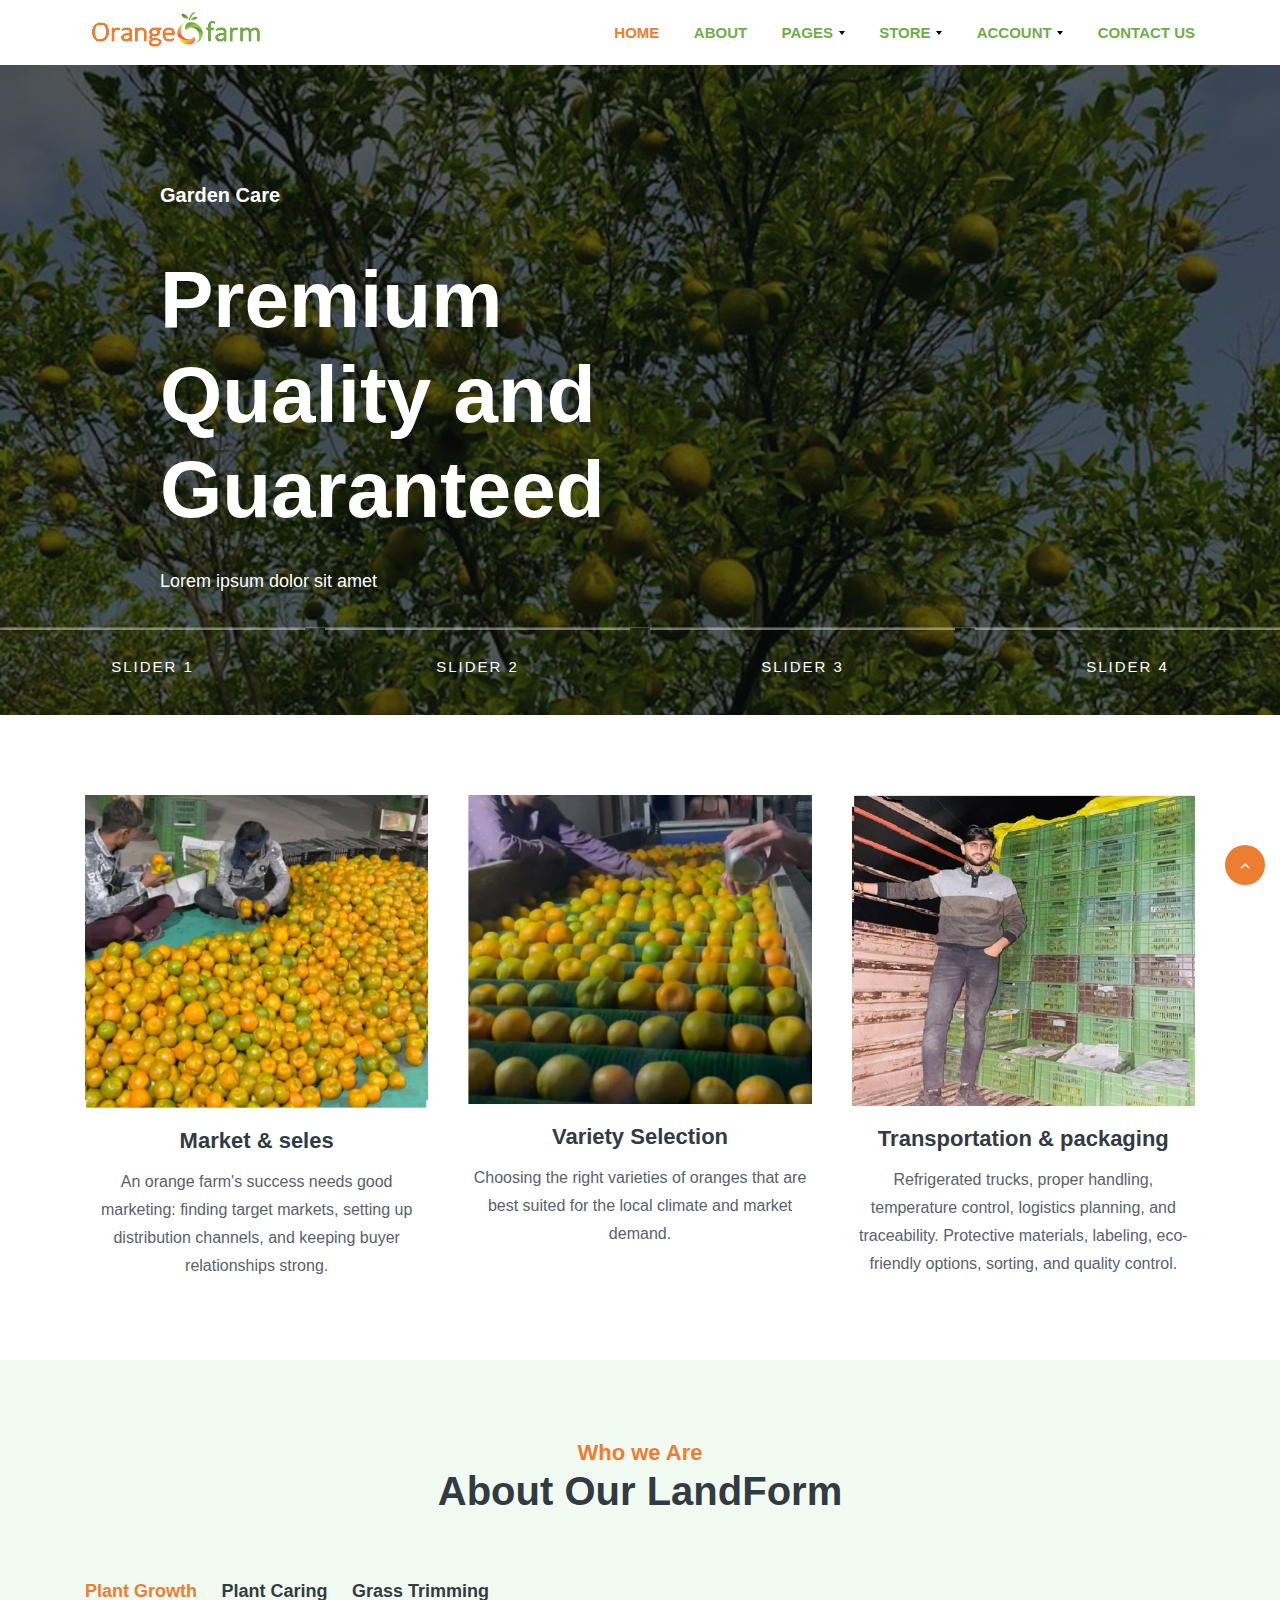
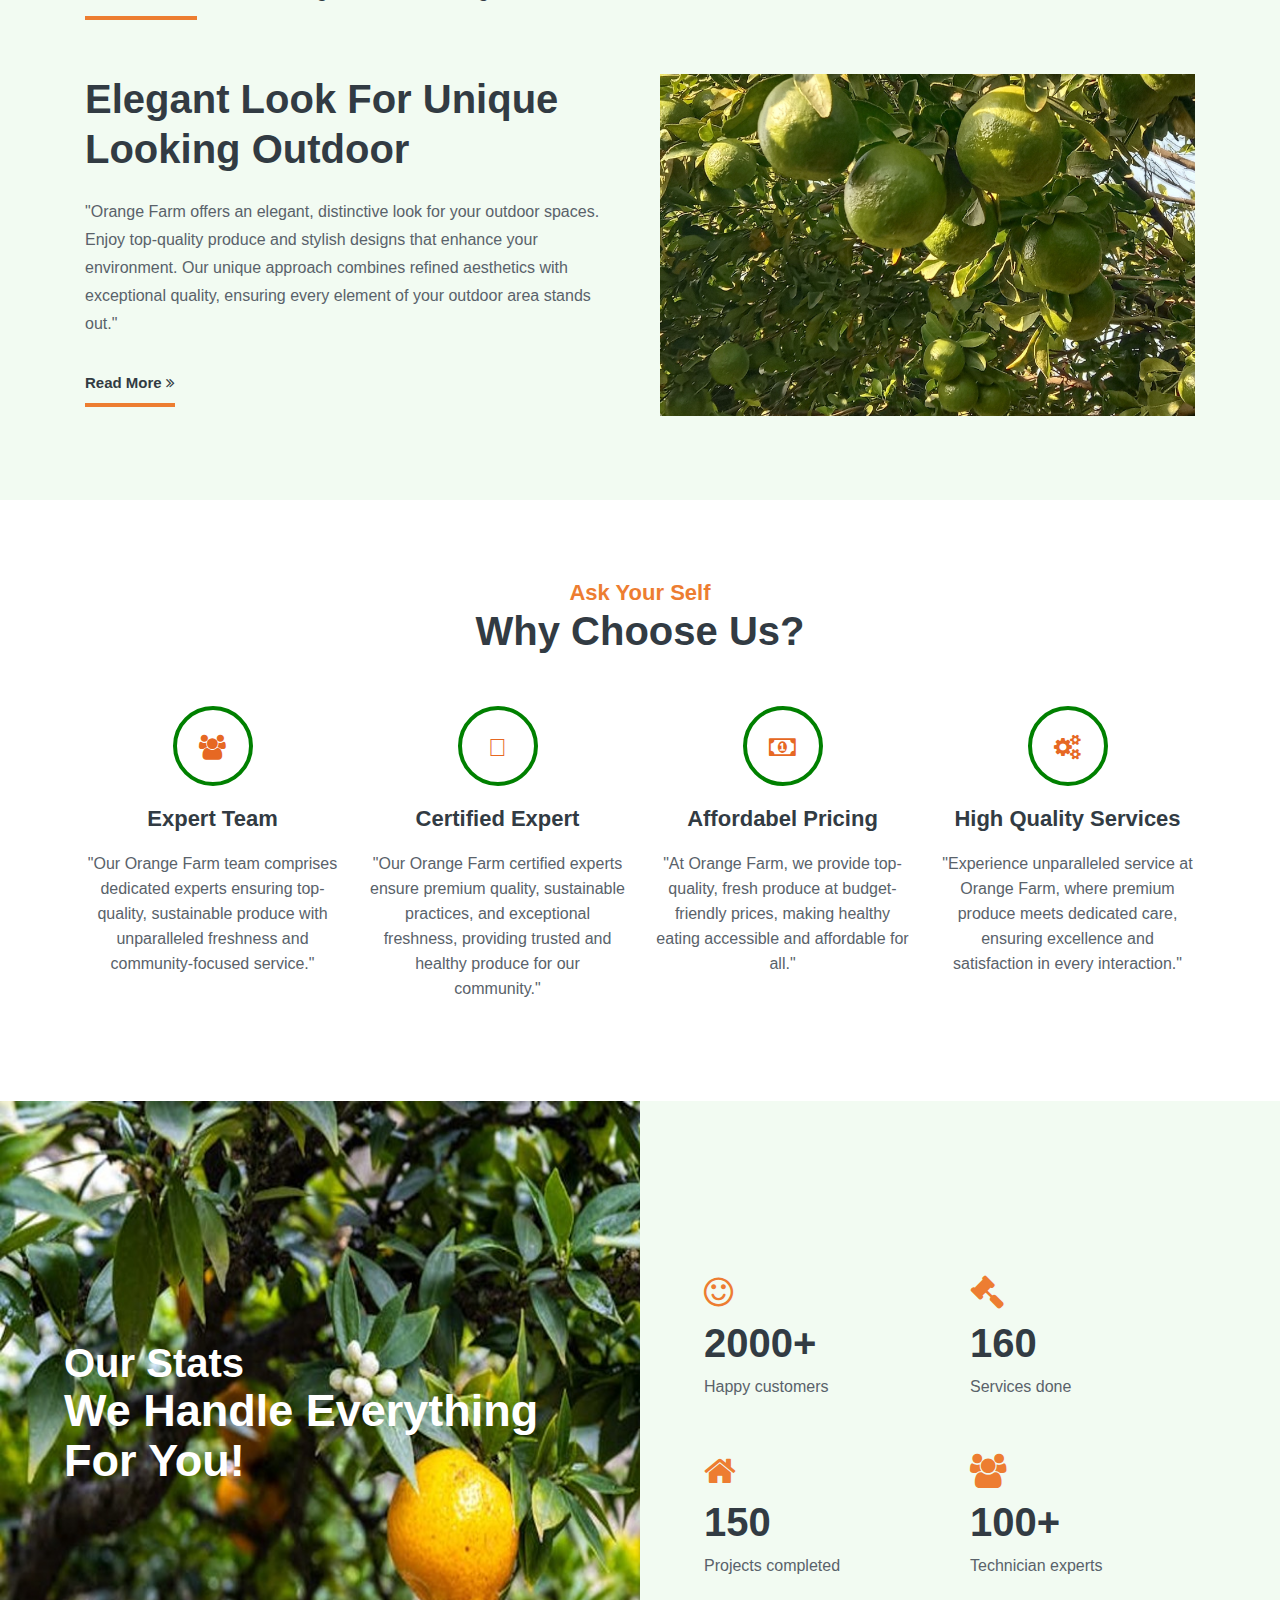
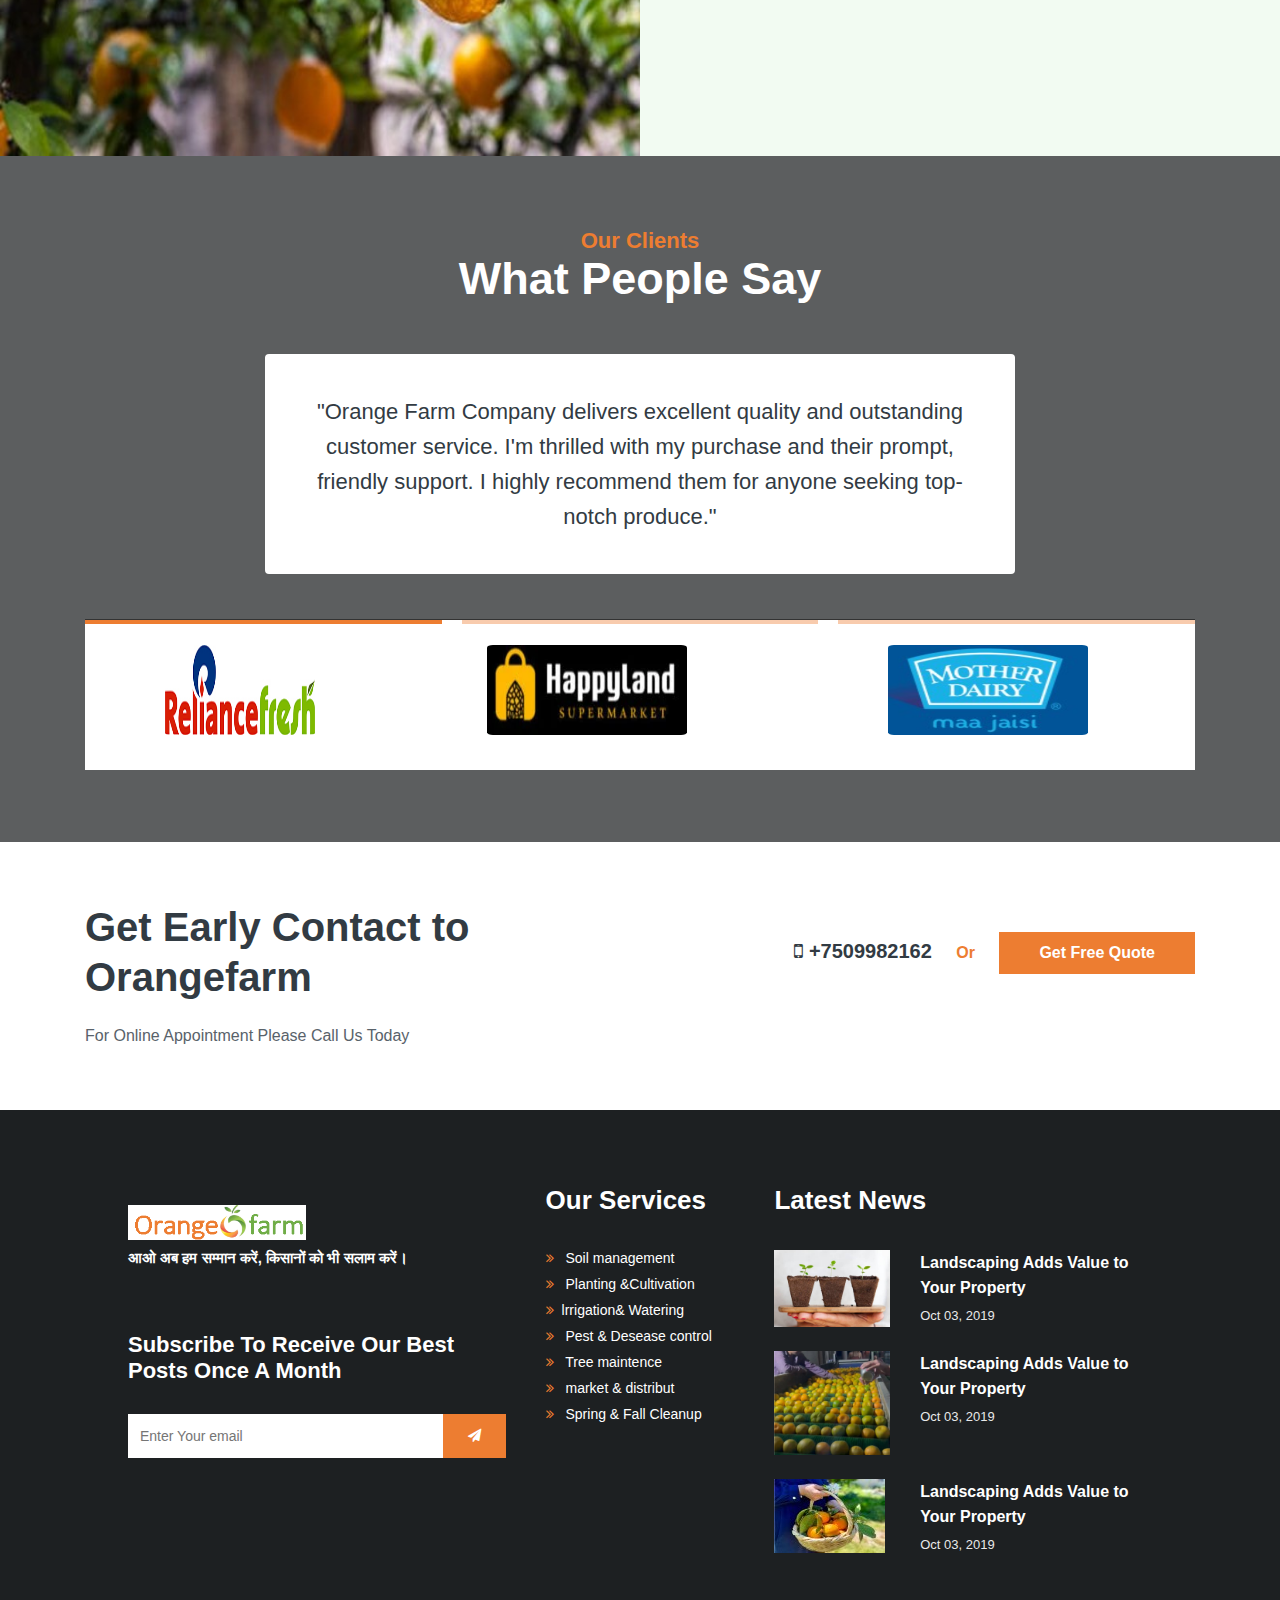
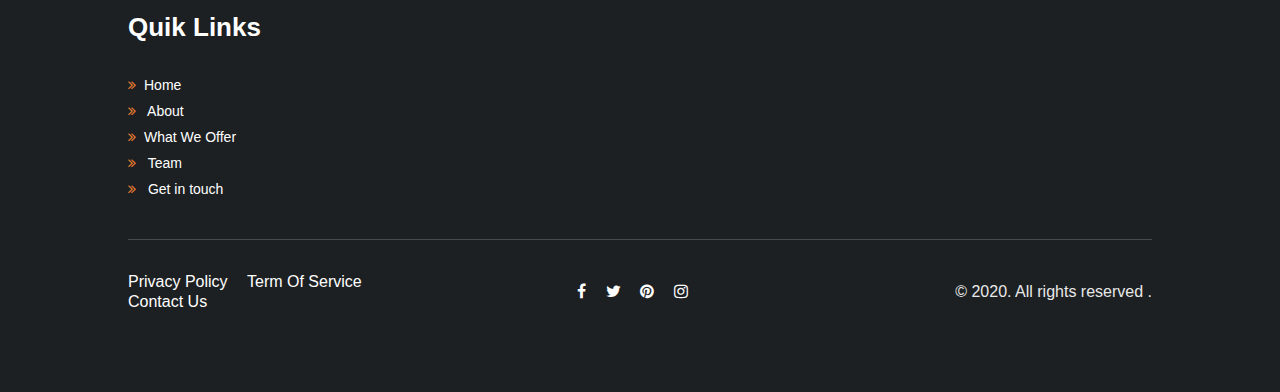
<file: index.html>
<!DOCTYPE html>
<html lang="en">
<head>
  <meta charset="UTF-8">
  <meta name="viewport" content="width=device-width, initial-scale=1.0">
  <meta http-equiv="X-UA-Compatible" content="ie=edge">
  <title>Landform Gardening Category Responsive Website Template | Home </title>
  <link rel="stylesheet" href="assets/css/style-freedom.css">
</head>
<body>


<!-- Gallery4 block -->
<section class="w3l-banner-slider">
        <header id="headers4-block">
                <div class="wrapper">
                        <div class="d-grid nav-mobile-block header-align">
                                <div class="logo logo-set">
                                   
                                    <a class="brand-logo" href="#index.html">
                                        <img src="assets\images\mainLodo.png" alt="Your logo" title="Your logo" style="height:35px;" />
                                    </a> 
                                </div>
                                <input type="checkbox" id="nav" />
                                <label class="nav" for="nav"></label>
                                <nav>
                                        <label for="drop" class="toggle nav-height">Navigation<span class="fa fa-bars" aria-hidden="true"></span></label>
                                    <input type="checkbox" id="drop">
                                    <ul class="menu">
                                        <li><a href="index.html" class="active">Home</a></li>
                                        <li><a href="about.html">About</a></li>
                                        <li>
                                            <!-- sumenu Drop Down -->
                                            <label for="drop-3" class="toggle toogle-3">Pages <span class="angle-dropdown"
                                                    aria-hidden="true"></span>
                                            </label>
                                            <a href="#pages">Pages <span class="angle-dropdown" aria-hidden="true"></span></a>
                                            <input type="checkbox" id="drop-3">
                
                                            <ul>
                                                    <li><a href="services.html" class="drop-text">Services</a></li>
                                                    <li><a href="gallery.html" class="drop-text">gallery</a></li>
                                                    
                                            </ul>
                                        </li>
                                        <!-- <li>
                                             First Tier Drop Down 
                                             <label for="drop-4" class="toggle toogle-4">Blog <span class="angle-dropdown"
                                                    aria-hidden="true"></span>
                                            </label> 
                                            <a href="#blog">Blog <span class="angle-dropdown" aria-hidden="true"></span></a>
                                            <input type="checkbox" id="drop-4">
                
                                            <ul>
                                                <li><a href="blog.html" class="drop-text">Blog</a></li>
                                                <li><a href="blog-single.html" class="drop-text">Blog Details</a></li>
                                            </ul>
                                        </li> -->
                                        <!-- <li>
                                         First Tier Drop Down 
                                            <label for="drop-9" class="toggle toogle-9">Single <span class="angle-dropdown"
                                                    aria-hidden="true"></span>
                                            </label>
                                            <a href="#blog">Single <span class="angle-dropdown" aria-hidden="true"></span></a>
                                            <input type="checkbox" id="drop-9">
                
                                            <ul>
                                               
                                                    <li><a href="team-single.html" class="drop-text">Team Single</a></li>
                                                    <li><a href="single.html" class="drop-text">Single</a></li>
                                                    <li><a href="blog-single.html" class="drop-text">Blog Details</a></li>
                                            </ul>
                                        </li> -->
                                        <li>
                                            <!-- First Tier Drop Down -->
                                            <label for="drop-5" class="toggle toogle-5">Store <span class="angle-dropdown"
                                                    aria-hidden="true"></span>
                                            </label>
                                            <a href="#shop">Store <span class="angle-dropdown" aria-hidden="true"></span></a>
                                            <input type="checkbox" id="drop-5">
                
                                            <ul>
                                                    <li><a href="ecommerce.html" class="drop-text">Ecommerce</a></li>
                                                    <li><a href="ecommerce-single.html" class="drop-text">Ecommerce Single</a></li>
                                                    <li><a href="ecommerce-cart.html" class="drop-text">Ecommerce Cart</a></li>
                                            </ul>
                                        </li>
                                        <li>
                                            <!-- First Tier Drop Down -->
                                            <label for="drop-8" class="toggle toogle-8">Account <span class="angle-dropdown"
                                                    aria-hidden="true"></span>
                                            </label>
                                            <a href="#shop">Account <span class="angle-dropdown" aria-hidden="true"></span></a>
                                            <input type="checkbox" id="drop-8">
                
                                            <ul>
                                                    <li><a href="login.html" class="drop-text">Sign In</a></li>
                                                    <li><a href="signup.html" class="drop-text">Sign Up</a></li>
                                                   
                                            </ul>
                                        </li>
                                        <li><a href="contact.html">Contact Us</a></li>
                                    </ul>
                                </nav>
        
                            </div>
                    <div class="d-grid nav-mobile-block header-align">
                    </div>
                </div>
            </header>
    <div id="gallery4-block" class="banner-top-slider">
        <!-- main-slider -->
        <div class="main-slider">

            <div class="csslider infinity" id="slider1">
                <input type="radio" name="slides" checked="checked" id="slides_1" />
                <input type="radio" name="slides" id="slides_2" />
                <input type="radio" name="slides" id="slides_3" />
                <input type="radio" name="slides" id="slides_4" />
                <ul>
                    <li>
                        <div class="slider-info banner-vv">
                            <div class="banner-info">
                                <h6>Garden Care</h6>
                                <h3 class="banner-text" >Premium Quality and Guaranteed</h3>
                                <p>Lorem ipsum dolor sit amet</p>
                            </div>
                        </div>
                    </li>
                    <li>
                        <div class="slider-info  banner-vv banner-top1">
                            <div class="banner-info">
                                <h6>Landscape Design</h6>
                                <h3 class="banner-text">Unique Looking Outdoor</h3>
                                <p>Lorem ipsum dolor sit amet</p>
                            </div>
                        </div>
                    </li>
                    <li>
                        <div class="slider-info banner-vv banner-top2">
                            <div class="banner-info">
                                <h6>Garden Care</h6>
                                <h3 class="banner-text">High Quality and Guaranted</h3>
                                <p>Lorem ipsum dolor sit amet</p>
                            </div>
                        </div>
                    </li>
                    <li>
                        <div class="slider-info banner-vv banner-top3">
                            <div class="banner-info">
                                <h6>Landscape Design</h6>
                                <h3 class="banner-text">Unique Looking Outdoor</h3>
                                <p>Lorem ipsum dolor sit amet</p>
                            </div>
                        </div>
                    </li>
                </ul>
                <div class="arrows">
                    <label for="slides_1"></label>
                    <label for="slides_2"></label>
                    <label for="slides_3"></label>
                    <label for="slides_4"></label>
                </div>
                <div class="navigation">
                    <div class="page-buttons">
                        <label for="slides_1">Slider 1</label>
                        <label for="slides_2">Slider 2</label>
                        <label for="slides_3">Slider 3</label>
                        <label for="slides_4">Slider 4</label>
                    </div>
                </div>
            </div>
        </div>
        <!-- /main-slider -->
    </div>
</section>
<!-- Gallery4 block -->
<!-- grids -->
<section class="w3l-grids-1">
	<div class="grids">
		<div class="wrapper">
			<div class="grids-content">
				<div class="column">
					<a href="#">
						<div class="content">
							<div class="content-overlay"></div>
							<img src="assets/images/g1.jpg" class="image-two img-responsive">
							<div class="content-details fadeIn-bottom">
								<h4 class="content-title">Market & seles</h4>

							</div>
						</div>
					</a>
					<h4><a href="#">Market & seles</a></h4>
					<p>An orange farm's success needs good marketing: finding target markets, setting up distribution channels, and keeping buyer relationships strong. </p>

				</div>
				<div class="column">
					<a href="#">
						<div class="content">
							<div class="content-overlay"></div>
							<img src="assets/images/g5.jpg" class="image-two img-responsive">
							<div class="content-details fadeIn-bottom">
								<h4 class="content-title">Variety Selection</h4>

							</div>
						</div>
					</a>
					<h4><a href="#">Variety Selection</a></h4>
					<p>Choosing the right varieties of oranges that are best suited for the local climate and market demand.
					</p>
				</div>
				<div class="column">
					<a href="#">
						<div class="content">
							<div class="content-overlay"></div>
							<img src="assets/images/g9.jpg" class="image-two img-responsive " >
							<div class="content-details fadeIn-bottom">
								<h4 class="content-title">Transportation & packaging</h4>

							</div>
						</div>
					</a>
					<h4><a href="#">Transportation & packaging</a></h4>
					<p>Refrigerated trucks, proper handling, temperature control, logistics planning, and traceability.

						 Protective materials, labeling, eco-friendly options, sorting, and quality control.</p>
				</div>

			</div>
		</div>
	</div>
</section>
<!-- //grids -->
<!-- w3l-call-to-action-17 -->
<section class="w3l-call-to-action-17">
	<div class="call-to-action17_sur">
		<div class="wrapper">
			<h3 class="hny-title text-center"><span class="sub-title">Who we Are </span>About Our LandForm</h3>
			<div class="action-top_sur">
				<div class="action17-top-right_sur">
					<input id="tab1" type="radio" name="tabs" checked>
					<label class="tabtle" for="tab1">Plant Growth</label>
					<input id="tab2" type="radio" name="tabs">
					<label class="tabtle" for="tab2">Plant Caring</label>
					<input id="tab3" type="radio" name="tabs">
					<label class="tabtle" for="tab3">Grass Trimming</label>
					<section id="content1" class="tab-content">
						<div class="tab-inner-vjm">
							<div class="call-action_17">
								<h4>Elegant Look For Unique Looking Outdoor</h4>
								<p>"Orange Farm offers an elegant, distinctive look for your outdoor spaces. Enjoy top-quality produce and stylish designs that enhance your environment. Our unique approach combines refined aesthetics with exceptional quality, ensuring every element of your outdoor area stands out."






								</p>
								<a href="#" class="read-more btn">Read More <span class="fa fa-angle-double-right"
										aria-hidden="true"></span></a>
							</div>
							<div class="action17-top-left_sur img-g2">
								<img src="assets/images/g2.jpg" class="img-responsive" alt="green Orangr"  >
							</div>
						</div>
					</section>
					<section id="content2" class="tab-content">
						<div class="tab-inner-vjm">
							<div class="action17-top-left_sur">
								<img src="assets/images/g6.jpg" class="img-responsive" alt="">
							</div>

							<div class="call-action_17">
								<h4>Creating an Outdoor Environment Unique &amp; Fun</h4>
								<p>"At Orange Farm, we provide expert plant care with attention to detail. Our dedicated team ensures optimal growth and health, offering personalized advice and solutions for thriving plants in every season."</p>
								<a href="#" class="read-more btn">Read More <span class="fa fa-angle-double-right"
										aria-hidden="true"></span></a>
							</div>
						</div>
					</section>
					<section id="content3" class="tab-content">
						<div class="tab-inner-vjm">
							<div class="call-action_17">
								<h4>Elegant Look For Unique Looking Outdoor</h4>
								<p>Lorem, ipsum dolor sit amet consectetur adipisicing elit. Labore rem Posuere bibendum
									ullamcorper. et Sed blandit elevjm-transittum
									volutpat. porttitor id erat.</p>
								<a href="#" class="read-more btn">Read More <span class="fa fa-angle-double-right"
										aria-hidden="true"></span></a>
							</div>
							<div class="action17-top-left_sur">
								<img src="assets/images/g7.jpg" class="img-responsive" alt="">
							</div>
						</div>
					</section>
				</div>
			</div>
		</div>
	</div>
</section>
<!-- w3l-features-4 -->
<section class="w3l-features-4">
    <div id="features4-block">
        <div class="wrapper">
            <h3 class="hny-title text-center"><span class="sub-title">Ask Your Self</span>Why Choose Us?</h3>
            <div class="features4-grids text-left">
                <div class="features4-grid">
                        <div class="feature-images">
                                <span class="fa fa-users" aria-hidden="true"></span>
                             </div>
                             <h5><a href="#">Expert Team</a></h5>
                             <p>"Our Orange Farm team comprises dedicated experts ensuring top-quality, sustainable produce with unparalleled freshness and community-focused service."</p>
                   
                </div>
                <div class="features4-grid">
                        <div class="feature-images">
                                <span class="fas fa-leaf" aria-hidden="true"></span>
                             </div>
                             <h5><a href="#">Certified Expert</a></h5>
                             <p>"Our Orange Farm certified experts ensure premium quality, sustainable practices, and exceptional freshness, providing trusted and healthy produce for our community."







							 </p>
                        
                </div>
                <div class="features4-grid">
                        <div class="feature-images">
                                <span class="fa fa-money" aria-hidden="true"></span>
                             </div>
                             <h5><a href="#">Affordabel Pricing</a></h5>
                             <p>"At Orange Farm, we provide top-quality, fresh produce at budget-friendly prices, making healthy eating accessible and affordable for all."</p>
                       
                </div>
                <div class="features4-grid">
                        <div class="feature-images">
                                <span class="fa fa-cogs" aria-hidden="true"></span>
                             </div>
                        <h5><a href="#">High Quality Services</a></h5>
                        <p>"Experience unparalleled service at Orange Farm, where premium produce meets dedicated care, ensuring excellence and satisfaction in every interaction."</p>
                        
                </div>
            </div>
        </div>
    </div>
</section>
<!-- w3l-features-4 -->

<!-- <section class="w3l-form-12">
		<div class="w3l-form-12-content">
			<div class="wrapper">
				<div class="grid grid-column-2 ">
						<div class="column2">
								 <img src="assets/images/form.jpg" /> 
						</div>
					<div class="column1">
						<div class="logo logo-set">
							
							<a class="brand-logo" href="#index.html">
								<img src="assets\images\mainLodo.png" alt="Your logo" title="Your logo" style="height:35px;" />
							</a> 
						</div>
						<p class="form-para">Request Call Back
							courses.</p>
							<form action="/" method="Get">
								<div class="">
									<input type="text" name="name" class="form-input" placeholder="Your Name" />
								</div>
								<div class="">
									<input type="email" name="email" class="form-input" placeholder="Email" />
								</div>
								<div class="">
									<input type="tel" name="phone" class="form-input" placeholder="Phone" />
								</div>
								<div class="">
										<input type="text" name="subject" class="form-input" placeholder="Subject" />
									</div>
								<button type="submit" class="btn">Get it Now</button>
							</form>
						</div>

				</div>
			</div>
		</div>
	</section> -->
<!-- <section class="w3l-grids-6">
       
          <div class="grids-layout">
			   <div class="wrapper">
				   <h3 class="hny-title text-center"><span class="sub-title">View Our Latest</span>Blog Posts</h3>
				   <div class="grid grid-column-2">
						<div class="column">
							 <div class="gd-innf">
								   <a href="blog-single.html"><img class="img-responsive" src="assets/images/g8.jpg" alt="hny"></a>
								   <h4> <a href="blog-single.html" class="vv-link">Blog Post Title</a></h4>
								   <ul class="admin-list">
									<li><a href="blog-single.html" ><span class="fa fa-user" aria-hidden="true"></span>by Admin</a></li>
									<li><a href="blog-single.html" ><span class="fa fa-heart-o" aria-hidden="true"></span>6 Likes</a></li>
									<li><a href="blog-single.html" ><span class="fa fa-commenting-o" aria-hidden="true"></span>9 Comments</a></li>
								</ul>
								<p>Lorem ipsum dolor sit amet consectetur adipisicing elit. Laborum repellat dolor facere ipsum dolorem autem voluptate tempora ad.Unde ipsam soluta libero voluptates porro maiores nesciunt aperiam obcaecati facilis minima.</p>
							</div>
						</div>	 
						
						<div class="column">
						    <div class="gd-innf">
								<a href="blog-single.html"><img class="img-responsive" src="assets/images/g9.jpg" alt="hny"></a>
								<h4> <a href="blog-single.html" class="vv-link">Blog Post Title</a></h4>
								<ul class="admin-list">
									<li><a href="blog-single.html" ><span class="fa fa-user" aria-hidden="true"></span>by Admin</a></li>
									<li><a href="blog-single.html" ><span class="fa fa-heart-o" aria-hidden="true"></span>9 Likes</a></li>
									<li><a href="blog-single.html" ><span class="fa fa-commenting-o" aria-hidden="true"></span>7 Comments</a></li>
								</ul>
								<p>Lorem ipsum dolor sit amet consectetur adipisicing elit. Laborum repellat dolor facere ipsum dolorem autem voluptate tempora ad.Unde ipsam soluta libero voluptates porro maiores nesciunt aperiam obcaecati facilis minima.</p>
							</div>
						</div>
					</div>
			   </div>
		
		   </div>
           //grids 
 	</section> -->

<div class="w3l-counter-top-6">
		<!-- counter-6-inf block -->
		<section id="counter-6-inf-block" class="counter-main">
		<div class="wrapper-full-gd">
			<div class="d-grid align-counter-6-inf-cols">
				<div class="counter-6-inf-left">
					<h5 class="heading">Our Stats</h5>
					<h3 class="hny-title two">We Handle Everything For You!</h3>
				
				</div>
				<div class="counter-6-inf-right">
					<div class="d-grid grid-col-2 grid-col-2-right">
						<div class="specification">
							<span class="fa fa-smile-o"></span>
							<h4>2000+</h4>
							<p>Happy customers</p>
						</div>
						<div class="specification">
							<span class="fa fa-legal"></span>
							<h4>160</h4>
							<p>Services done</p>
						</div>
						<div class="specification spec-gap">
							<span class="fa fa-home"></span>
							<h4>150</h4>
							<p>Projects completed</p>
						</div>
						<div class="specification spec-gap">
							<span class="fa fa-users"></span>
							<h4>100+</h4>
							<p>Technician experts</p>
						</div>
					</div>
				</div>
			</div>
		</div>
	</section>

 <!-- w3l-pricing-7 -->
 <!-- <section class="w3l-pricing-7">
			<div class="w3l-pricing-7_sur">
				<div class="wrapper">
				<h3 class="hny-title text-center"><span class="sub-title">Our Plans</span> Pricing Info</h3>
					<div class="w3l-pricing-7-gd-top">
						<div class="w3l-pricing-7-gd-left pric-7-1">
							<div class="w3l-pricing-7">
								<div class="w3l-pricing-7-top">
									<h6 class="one-light">BASIC PLAN</h6>
									<h4><label>$</label>39<span>/month</span></h4>
								</div>
								<div class="w3l-pricing-7-bottom">
									<div class="w3l-pricing-7-bottom-bottom">
										<ul class="links">
												<li><div class="tick-mark"><span class="fa fa-check" aria-hidden="true"></span></div> <p class="tick-info">Consectetuer adipiscing</p>
													
												</li>
												<li><div class="tick-mark"><span class="fa fa-check" aria-hidden="true"></span></div> <p class="tick-info">Dolor sit amet</p>
													
												</li>
												<li><div class="tick-mark"><span class="fa fa-check" aria-hidden="true"></span></div> <p class="tick-info">Lorem ipsum dolor</p>
													
												</li>
											
										</ul>
									</div>
									<div class="buy-button">
											<a class="popup btn" href="contact.html">Sign In</a>
									</div>
								</div>
							</div>
						</div> 
						 <div class="w3l-pricing-7-gd-left pric-7 active">
							 <div class="w3l-pricing-7">
								<div class="w3l-pricing-7-top">
									<h5>Popular</h5>
									<h6>SILVER PLAN</h6>
									<h4><label>$</label>69<span>/month</span></h4>
								</div>
								<div class="w3l-pricing-7-bottom">
									<div class="w3l-pricing-7-bottom-bottom">
										<ul class="links">
												<li><div class="tick-mark"><span class="fa fa-check" aria-hidden="true"></span></div> <p class="tick-info">Consectetuer adipiscing</p>
													
												</li>
												<li><div class="tick-mark"><span class="fa fa-check" aria-hidden="true"></span></div> <p class="tick-info">Dolor sit amet</p>
													
												</li>
												<li><div class="tick-mark"><span class="fa fa-check" aria-hidden="true"></span></div> <p class="tick-info">Lorem ipsum dolor</p>
													
												</li>
										</ul>
									</div>
									<div class="buy-button">
											<a class="popup btn" href="contact.html">Sign In</a>
									</div>
								</div>
							</div>
						</div> -->
						<!-- <div class="w3l-pricing-7-gd-left pric-7-2">
							<div class="w3l-pricing-7">
								<div class="w3l-pricing-7-top">
									<h6 class="one-light">GOLD PLAN</h6>
									<h4><label>$</label>99<span>/month</span></h4>
								</div>
								<div class="w3l-pricing-7-bottom">
									<div class="w3l-pricing-7-bottom-bottom">
										<ul class="links">
												<li><div class="tick-mark"><span class="fa fa-check" aria-hidden="true"></span></div> <p class="tick-info">Consectetuer adipiscing</p>
													
												</li>
												<li><div class="tick-mark"><span class="fa fa-check" aria-hidden="true"></span></div> <p class="tick-info">Dolor sit amet</p>
													
												</li>
												<li><div class="tick-mark"><span class="fa fa-check" aria-hidden="true"></span></div> <p class="tick-info">Lorem ipsum dolor</p>
													
												</li>
										</ul>
									</div>
									<div class="buy-button">
											<a class="popup btn" href="contact.html">Sign In</a>
									</div>
								</div>
							</div>
						</div> 
								
					</div>
				
				</div> 
			</div>
		</section> --> 
<!-- /w3l-pricing-7 -->

<!-- customers-3 -->
<section class="w3l-customer-3">
		<div class="customers3">
			<div class="wrapper">
				<div class="tabs-grided-three">
					<h3 class="hny-title two text-center"><span class="sub-title">Our Clients</span> What People Say</h3>
					<!-- banner -->
					<div class="banner" id="home">
						<div class="layer">
							<div class="container">
								<div class="banner-text-w3pvt">
									<!-- banner slider-->
									<div class="customers-3-csslider infinity" id="slider2">
										<input type="radio" name="slides" checked="checked" id="slides_5" />
										<input type="radio" name="slides" id="slides_6" />
										<input type="radio" name="slides" id="slides_7" />
										<ul class="banner_slide_bg">
											<li>
												<div class="w3ls_banner_txt">
													<p class="customers-para">
														"Orange Farm Company delivers excellent quality and outstanding customer service. I'm thrilled with my purchase and their prompt, friendly support. I highly recommend them for anyone seeking top-notch produce."</p>
	
	
	
												</div>
											</li>
											<li>
												<div class="w3ls_banner_txt">
													<p class="customers-para">
														"Orange Farm Company provides top-quality produce and exceptional customer service. I am extremely satisfied with my experience and highly recommend them to anyone looking for fresh, reliable products."

</p>
	
	
												</div>
											</li>
											<li>
												<div class="w3ls_banner_txt">
													<p class="customers-para">
														"Orange Farm Company offers fresh, high-quality produce and excellent customer service. I'm delighted with my purchase and their prompt assistance. Highly recommended for anyone seeking the best in produce."</p>
	
	
												</div>
											</li>
										</ul>
										<div class="navigation">
											<label for="slides_5">
												<div class="customer-details">
													<!-- <div class="customer-img"><img src="assets/images/c1.jpg" alt="image"></div> -->
													 <div  class="customer-img"><img src="assets/images/ril-fresh-logo.jpg " alt="image" width="150px" height="90px" class="text-center" style="margin-left: 55px;"></div>
													
												</div>
											</label>
											<label for="slides_6">
												<div class="customer-details">
													<div class="customer-img"><img src="assets/images/happylandlog.jpg" alt="image" width="200px" height="90px" class="text-center"></div>
													
												</div>
											</label>
											<label for="slides_7">
												<div class="customer-details">
													<div class="customer-img"><img src="assets/images/MotherDairy.jpg" alt="image" width="200px" height="90px" class="text-center" style="margin-left: 25px;"></div>
													
												</div>
											</label>
										</div>
									</div>
									<!-- //banner slider-->
								</div>
							</div>
						</div>
					</div>
					<!-- //banner -->
	
					<!-- // customers-3-->
				</div>
	</section>
<section class="w3l-call-to-action-6">
	<!-- /call-vv-action -->
	<div class="call-vv-action">
		<div class="wrapper">
			<div class="grid">
				<div class="float-lt">
					<h3 class="hny-title">Get Early Contact to Orangefarm</h3>
					<p>For Online Appointment Please Call Us Today</p>
				</div>
				<div class="float-rt text-right">
					<ul class="buttons">
						<li class="phone"><span class="fa fa-mobile" aria-hidden="true" style="color: #;"></span> +7509982162</li>
						<li class="green">Or</li>
						<li><a href="contact.html" class="btn read active">Get Free Quote</a></li>
					</ul>

				</div>
			</div>
		</div>

	</div>
	<!-- //call-vv-action -->
</section>
<section class="w3l-footer-22">
	<!-- footer-22 -->
	<div class="footer">
		<div class="footer-wrapper">
			<div class="footer-tophny">
				<div class="left-side">
					<!-- <h2><a href="index.html" class="footer-logo">LandForm </a></h2> -->
					<div class="logo logo-set">
						<!-- <h1 class="hny-logo"><a class="brand-logo" href="index.html"><img src="assets/images/Orange-Logo1.png" class="logo-img01">
							Orange</a></h1> -->
						 <!-- if logo is image enable this    -->
						<a class="brand-logo" href="#index.html">
							<img src="assets\images\mainLodo.png" alt="Your logo" title="Your logo" style="height:35px;" />
						</a> 
					</div>
					<p><b>आओ अब हम सम्मान करें, किसानों को भी सलाम करें।</b> </p>

					<div class="subscride-link">
						<h4>Subscribe to receive our best posts once a month</h4>
						<form action="#" class="subscribe-footer-19" method="post">
							<input type="email" name="email" placeholder="Enter Your email" required="">
							<button><span class="fa fa-paper-plane" aria-hidden="true"></span></button>
						</form>

					</div>

				</div>
				<div class="sub-one-left">
					<h6>Our Services</h6>
					<ul class="list-footer">
						<li><a href="#"><span class="fa fa-angle-double-right" aria-hidden="true"></span> Soil management

								</a></li>
						<li><a href="#"><span class="fa fa-angle-double-right" aria-hidden="true"></span> Planting
								&amp;Cultivation</a></li> 
								
						<li><a href="#"><span class="fa fa-angle-double-right" aria-hidden="true"></span>lrrigation&amp;
								Watering</a></li>
						<li><a href="#"><span class="fa fa-angle-double-right" aria-hidden="true"></span>
								Pest
								&amp; Desease control</a></li>
						<li><a href="#"><span class="fa fa-angle-double-right" aria-hidden="true"></span>
								Tree maintence</a></li>
						<li><a href="#"><span class="fa fa-angle-double-right" aria-hidden="true"></span>
								market &amp;
							distribut</a></li>
						<li><a href="#"><span class="fa fa-angle-double-right" aria-hidden="true"></span> Spring
								&amp;
								Fall Cleanup</a></li>
						
					</ul>
				</div>
				<div class="sub-two-right">
					<h6>Latest News</h6>
					<ul class="list clearfix">
						<div class="post-footer">
							<div class="thumb-footer"><a href="#"><img src="assets/images/g3.jpg" class="img-responsive"
										alt=""></a></div>
							<div class="post-info">
								<h5><a href="#">Landscaping Adds Value to Your Property</a></h5>
								<span class="date">Oct 03, 2019</span>
							</div>
						</div>
						<div class="post-footer">
							<div class="thumb-footer"><a href="#"><img src="assets/images/g5.jpg" class="img-responsive"
										alt=""></a></div>
							<div class="post-info">
								<h5><a href="#">Landscaping Adds Value to Your Property</a></h5>
								<span class="date">Oct 03, 2019</span>
							</div>
						</div>
						<div class="post-footer">
							<div class="thumb-footer"><a href="#"><img src="assets/images/g8.jpg" class="img-responsive"
										alt=""></a></div>
							<div class="post-info">
								<h5><a href="#">Landscaping Adds Value to Your Property</a></h5>
								<span class="date">Oct 03, 2019</span>
							</div>
						</div>
					</ul>

				</div>
				<div class="sub-one-left">
					<h6>Quik Links</h6>
					<ul class="list-footer">
						<li><a href="index.html"><span class="fa fa-angle-double-right" aria-hidden="true"></span>Home</a></li>
						<li><a href="about.html"><span class="fa fa-angle-double-right" aria-hidden="true"></span> About</a></li>
						<li><a href="services.html"><span class="fa fa-angle-double-right" aria-hidden="true"></span>What We Offer</a></li>
						<li><a href="about.html"><span class="fa fa-angle-double-right" aria-hidden="true"></span> Team</a></li>
						<li><a href="contact.html"><span class="fa fa-angle-double-right" aria-hidden="true"></span> Get in touch</a></li>

					</ul>
				</div>
			</div>

			<div class="below-section">
				<div class="columns">
					<ul class="jst-link">
						<li><a href="#">Privacy policy </a> </li>
						<li><a href="#">Term of service</a></li>
						<li><a href="contact.html">Contact Us</a> </li>
					</ul>
				</div>
				<div class="columns">
					<ul class="social">
						<li><a href="#"> <span class="fa fa-facebook"></span></a></li>
						<li><a href="#"><span class="fa fa-twitter"></span></a></li>
						<li><a href="#"><span class="fa fa-pinterest"></span></a></li>
						<li><a href="#"><span class="fa fa-instagram"></span></a></li>

					</ul>
				</div>
				<div class="columns">
					<p class="copy-right-hny">© 2020. All rights reserved .
						</p>
				</div>
			</div>
		</div>
	</div>
	<!-- //titels-5 -->
	
<!-- move top -->
<button onclick="topFunction()" id="movetop" title="Go to top">
		<span class="fa fa-angle-up"></span>
		</button>
		<script>
			// When the user scrolls down 20px from the top of the document, show the button
			window.onscroll = function() {scrollFunction()};
			
			function scrollFunction() {
			if (document.body.scrollTop > 20 || document.documentElement.scrollTop > 20) {
				document.getElementById("movetop").style.display = "block";
			} else {
				document.getElementById("movetop").style.display = "none";
			}
			}
			
			// When the user clicks on the button, scroll to the top of the document
			function topFunction() {
			document.body.scrollTop = 0;
			document.documentElement.scrollTop = 0;
			}

			
   
  
			</script>
		<!-- /move top -->
</section>
</file>
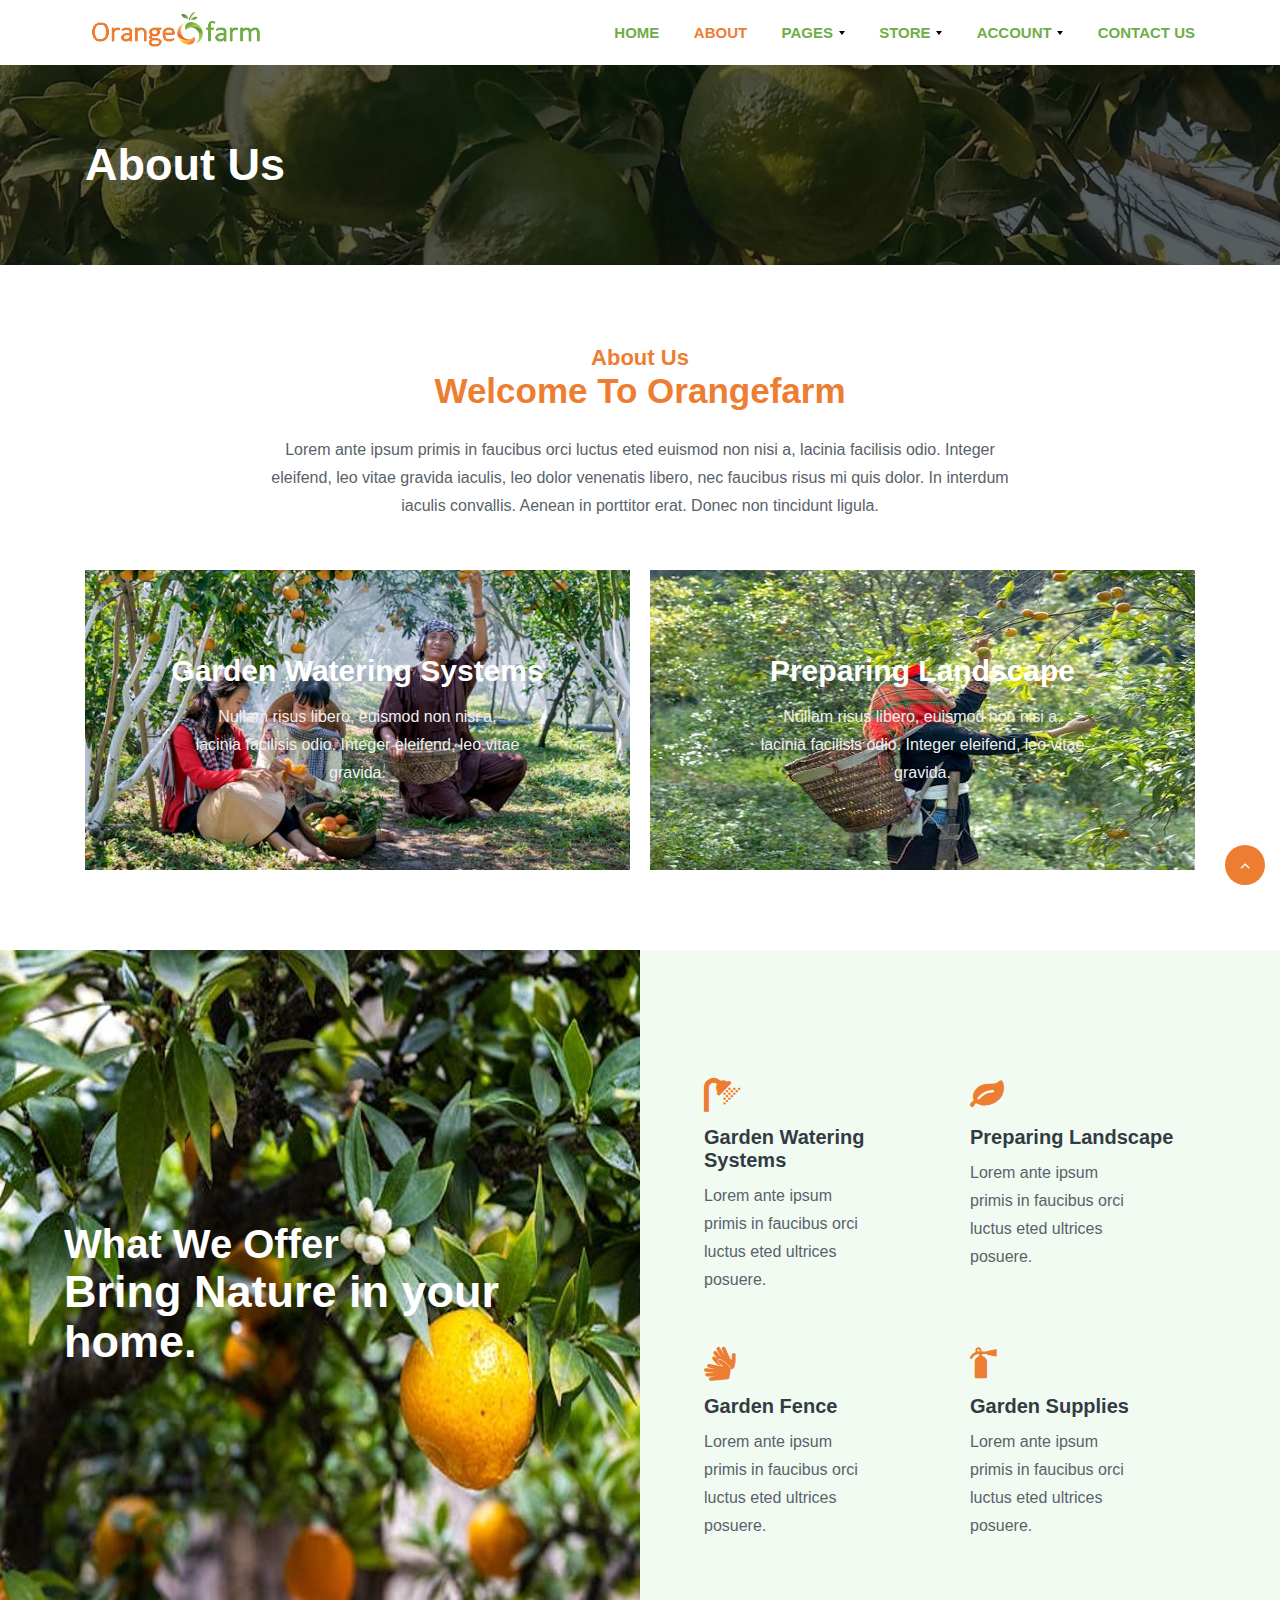
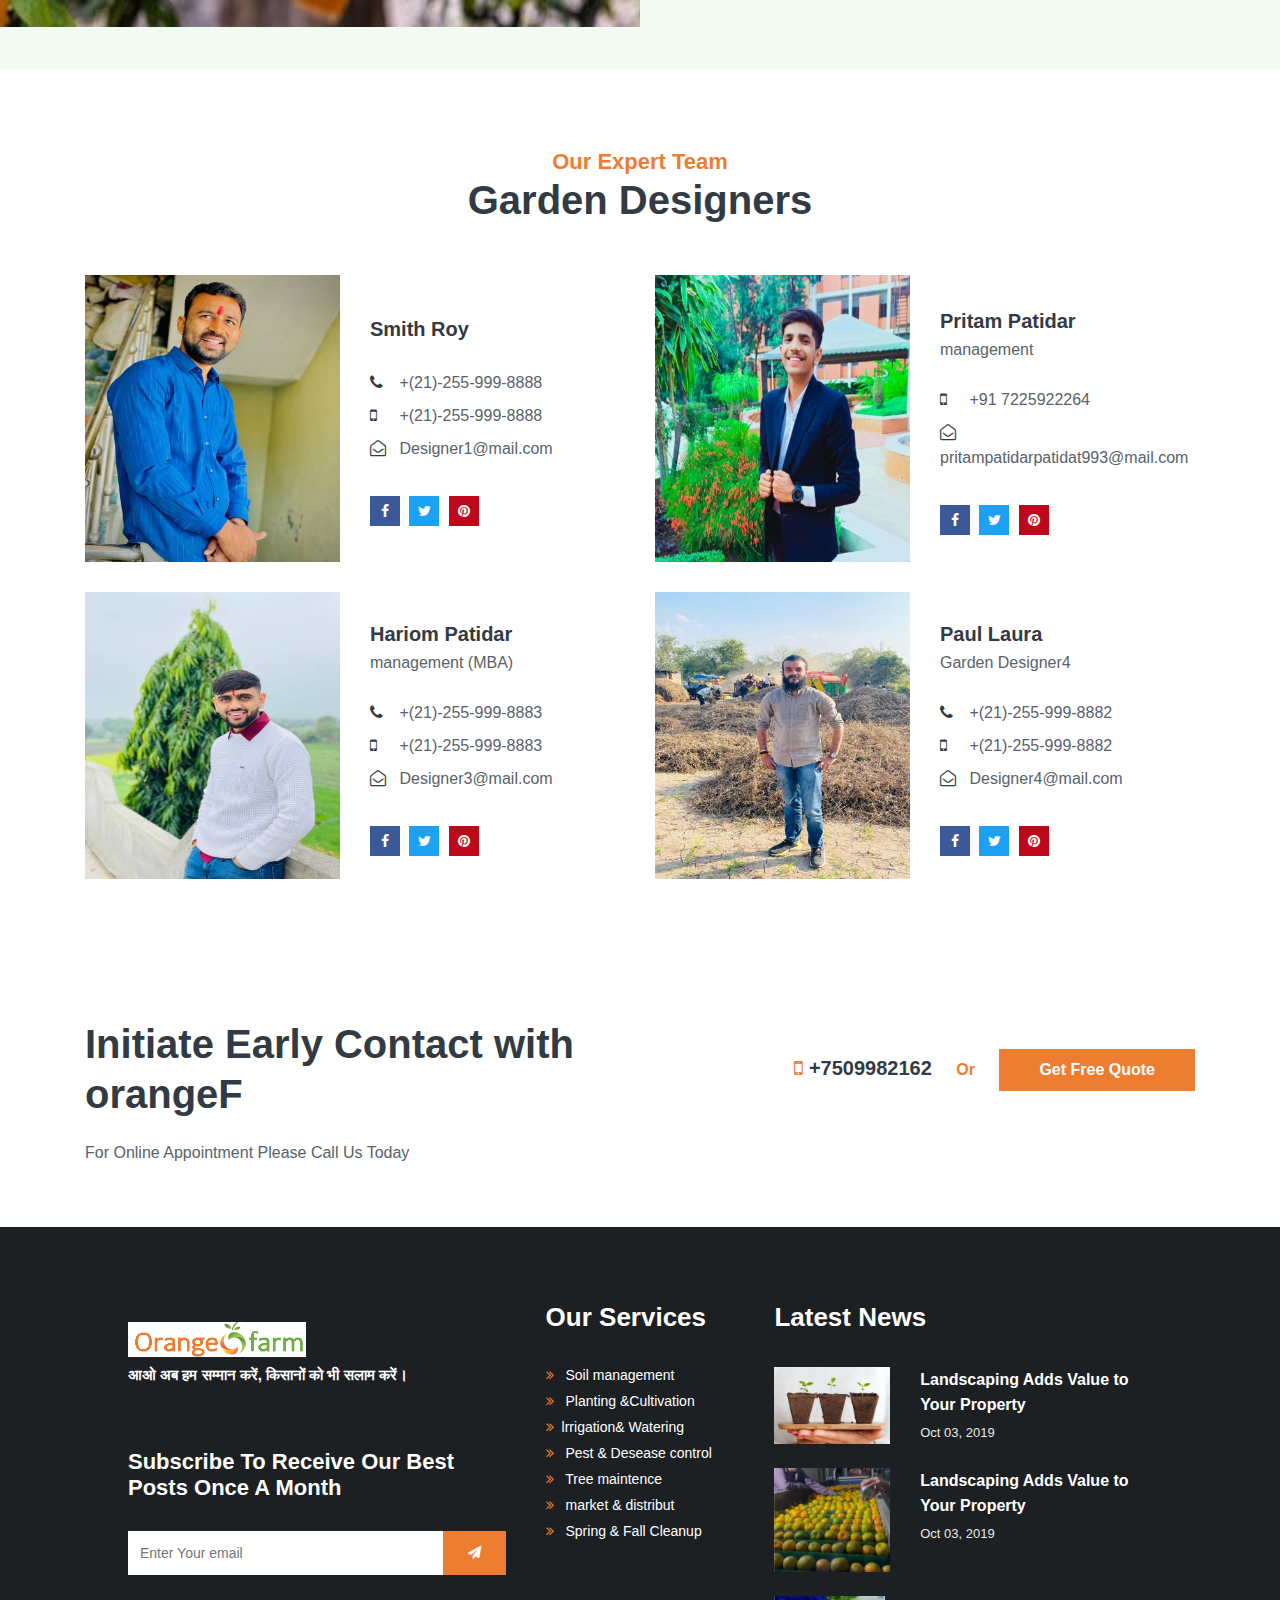
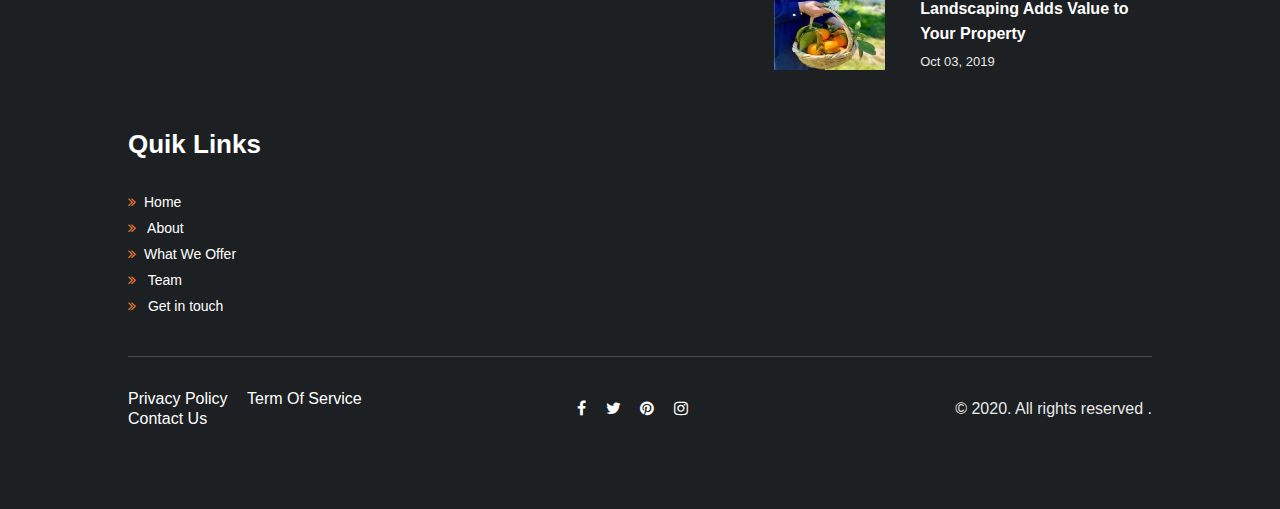
<file: about.html>
<!DOCTYPE html>
<html lang="en">

<head>
	<meta charset="UTF-8">
	<meta name="viewport" content="width=device-width, initial-scale=1.0">
	<meta http-equiv="X-UA-Compatible" content="ie=edge">
	<title>Landform Gardening Category Responsive Website Template | About </title>
	<link rel="stylesheet" href="assets/css/style-freedom.css">
</head>

<body>
	<!-- Gallery4 block -->
	<section class="w3l-banner-slider">
		<header id="headers4-block">
			<div class="wrapper">
				<div class="d-grid nav-mobile-block header-align">
					<!-- <div class="logo">
						<h1 class="hny-logo"><a class="brand-logo" href="index.html">Landform</a></h1>
						 if logo is image enable this   
                                    <a class="brand-logo" href="#index.html">
                                        <img src="image-path" alt="Your logo" title="Your logo" style="height:35px;" />
                                    </a> 
					</div> -->
					<div class="logo logo-set">
						
						<a class="brand-logo" href="#index.html">
							<img src="assets\images\mainLodo.png" alt="Your logo" title="Your logo" style="height:35px;" />
						</a> 
					</div>

					<input type="checkbox" id="nav" />
					<label class="nav" for="nav"></label>
					<nav>
						<label for="drop" class="toggle nav-height">Navigation<span class="fa fa-bars"
								aria-hidden="true"></span></label>
						<input type="checkbox" id="drop">
						<ul class="menu">
							<li><a href="index.html">Home</a></li>
							<li><a href="about.html" class="active">About</a></li>
							<li>
								<!-- sumenu Drop Down -->
								<label for="drop-3" class="toggle toogle-3">Pages <span class="angle-dropdown"
										aria-hidden="true"></span>
								</label>
								<a href="#pages">Pages <span class="angle-dropdown" aria-hidden="true"></span></a>
								<input type="checkbox" id="drop-3">

								<ul>
									<li><a href="services.html" class="drop-text">Services</a></li>
									<li><a href="gallery.html" class="drop-text">gallery</a></li>
									<li><a href="team.html">Team</a></li>
									<li><a href="faq.html" class="drop-text">FAQ</a></li>
									<li><a href="portfolio.html" class="drop-text">Portfolio</a></li>
									
									<li><a href="coming-soon.html" class="drop-text">Coming soon</a></li>
									<li><a href="search-results.html" class="drop-text">Search results</a></li>
									<li><a href="email-template.html" class="drop-text">Email Template</a></li>
								</ul>
							</li>
							
							<li>
								<!-- First Tier Drop Down -->
								<label for="drop-5" class="toggle toogle-5">Store <span class="angle-dropdown"
										aria-hidden="true"></span>
								</label>
								<a href="#shop">Store <span class="angle-dropdown" aria-hidden="true"></span></a>
								<input type="checkbox" id="drop-5">

								<ul>
									<li><a href="ecommerce.html" class="drop-text">Ecommerce</a></li>
									<li><a href="ecommerce-single.html" class="drop-text">Ecommerce Single</a></li>
									<li><a href="ecommerce-cart.html" class="drop-text">Ecommerce Cart</a></li>
								</ul>
							</li>
							<li>
								<!-- First Tier Drop Down -->
								<label for="drop-8" class="toggle toogle-8">Account <span class="angle-dropdown"
										aria-hidden="true"></span>
								</label>
								<a href="#shop">Account <span class="angle-dropdown" aria-hidden="true"></span></a>
								<input type="checkbox" id="drop-8">

								<ul>
									<li><a href="login.html" class="drop-text">Sign In</a></li>
									<li><a href="signup.html" class="drop-text">Sign Up</a></li>

								</ul>
							</li>
							<li><a href="contact.html">Contact Us</a></li>
						</ul>
					</nav>

				</div>
				<div class="d-grid nav-mobile-block header-align">
				</div>
			</div>
		</header>
		<div class="banner-top-inner-page">
			<div class="wrapper">
				<h2 class="inner-page">About Us</h2>
			</div>
		</div>
	</section>
	<!-- Gallery4 block -->

	<!-- grids -->
	<section class="w3l-ab-grids-main">
		<div class="ab-grids-6">
			<div class="wrapper">
				<div class="content23-head text-center">
					<h3 class="hny-title"><span class="sub-title">About Us</span><b style="color: #ED7D31 ;">Welcome to Orangefarm</b> </h3>
					<p>Lorem ante ipsum primis in faucibus orci luctus eted euismod non nisi a, lacinia facilisis odio.
						Integer eleifend, leo vitae gravida iaculis,
						leo dolor venenatis libero, nec faucibus risus mi quis dolor. In interdum iaculis convallis.
						Aenean in porttitor erat. Donec non tincidunt ligula. </p>
				</div>
				<div class="d-grid content23-col-2 text-center">
					<div class="content23-grid">
						<h4><a href="#">Garden Watering Systems</a></h4>
						<p>Nullam risus libero, euismod non nisi a, lacinia facilisis odio. Integer eleifend, leo vitae
							gravida. </p>
					</div>
					<div class="content23-grid1">
						<h4><a href="#">Preparing Landscape</a></h4>
						<p>Nullam risus libero, euismod non nisi a, lacinia facilisis odio. Integer eleifend, leo vitae
							gravida. </p>
					</div>
				</div>
			</div>
		</div>
		</div>
	</section>
	<!-- //grids -->
	<div class="w3l-counter-top-6">
		<!-- counter-6-inf block -->
		<section id="counter-6-inf-block" class="counter-main">
			<div class="wrapper-full-gd">
				<div class="d-grid align-counter-6-inf-cols">
					<div class="counter-6-inf-left second">
						<h5 class="heading">What We Offer</h5>
						<h3 class="hny-title two">Bring Nature in your home.</h3>

					</div>
					<div class="counter-6-inf-right">
						<div class="d-grid grid-col-2">
							<div class="specification">
								<span class="fa fa-shower"></span>
								<h6>Garden Watering Systems</h6>
								<p>Lorem ante ipsum primis in faucibus orci luctus eted ultrices posuere.</p>
							</div>
							<div class="specification">
								<span class="fa fa-leaf"></span>
								<h6>Preparing Landscape</h6>
								<p>Lorem ante ipsum primis in faucibus orci luctus eted ultrices posuere.</p>
							</div>
							<div class="specification spec-gap">
								<span class="fa fa-sign-language"></span>
								<h6>Garden Fence</h6>
								<p>Lorem ante ipsum primis in faucibus orci luctus eted ultrices posuere.</p>
							</div>
							<div class="specification spec-gap">
								<span class="fa fa-fire-extinguisher"></span>
								<h6>Garden Supplies</h6>
								<p>Lorem ante ipsum primis in faucibus orci luctus eted ultrices posuere.</p>
							</div>
						</div>
					</div>
				</div>
			</div>
		</section>
		<section class="w3l-teams-main-6">
			<!-- /teams -->
			<div class="team-sec-info">
				<div class="wrapper">
					<h3 class="hny-title text-center"><span class="sub-title">Our Expert Team</span>Garden Designers
					</h3>
					<div class="d-grid grid-col-2 main-contteam-28">
						<div class="team-main-19">
							<div class="column-19">
								<a href="team-single.html"><img class="img-responsive" src="assets/images/team1.jpg"
										alt=" "></a>
							</div>
							<div class="right-team-9">
								<h6><a href="team-single.html" class="title-team-28">Smith Roy</a></h6>
								<p class="sm-text-28"></p>
								<ul class="team-details">
									<li><a href="tel:+7-800-999-800"><span class="fa fa-phone"></span>
											+(21)-255-999-8888</a>
									</li>
									<li><a href="tel:+7-800-999-800"><span class="fa fa-mobile"></span>
											+(21)-255-999-8888</a>
									</li>
									<li><a href="mailto:Designer1@mail.com" class="mail"><span
												class="fa fa-envelope-open-o"></span> Designer1@mail.com</a></li>

								</ul>
								<div class="social-teams">
									<a href="#" class="facebook"><span class="fa fa-facebook"></span></a>
									<a href="#" class="twitter"><span class="fa fa-twitter"></span></a>
									<a href="#" class="pinterest"><span class="fa fa-pinterest"></span></a>
								</div>
							</div>
						</div>
						<div class="team-main-19">
							<div class="column-19">
								<a href="team-single.html"><img class="img-responsive" src="assets/images/team2.jpg"
										alt=" "></a>
							</div>
							<div class="right-team-9">
								<h6><a href="team-single.html" class="title-team-28">Pritam Patidar</a></h6>
								<p class="sm-text-28">management</p>
								<ul class="team-details">
									
									<li><a href="tel:+7-800-999-800"><span class="fa fa-mobile"></span>
											+91 7225922264</a>
									</li>
									<li><a href="mailto:Designer1@mail.com" class="mail"><span
												class="fa fa-envelope-open-o"></span>pritampatidarpatidat993@mail.com</a></li>

								</ul>
								<div class="social-teams">
									<a href="#" class="facebook"><span class="fa fa-facebook"></span></a>
									<a href="#" class="twitter"><span class="fa fa-twitter"></span></a>
									<a href="#" class="pinterest"><span class="fa fa-pinterest"></span></a>
								</div>
							</div>
						</div>


						<div class="team-main-19">
							<div class="column-19">
								<a href="team-single.html"><img class="img-responsive" src="assets/images/team6.jpg"
										alt=" "></a>
							</div>
							<div class="right-team-9">
								<h6><a href="team-single.html" class="title-team-28"> Hariom Patidar</a></h6>
								<p class="sm-text-28">management (MBA)</p>
								<ul class="team-details">
									<li><a href="tel:+7-800-999-800"><span class="fa fa-phone"></span>
											+(21)-255-999-8883</a>
									</li>
									<li><a href="tel:+7-800-999-800"><span class="fa fa-mobile"></span>
											+(21)-255-999-8883</a>
									</li>
									<li><a href="mailto:Designer1@mail.com" class="mail"><span
												class="fa fa-envelope-open-o"></span> Designer3@mail.com</a></li>

								</ul>
								<div class="social-teams">
									<a href="#" class="facebook"><span class="fa fa-facebook"></span></a>
									<a href="#" class="twitter"><span class="fa fa-twitter"></span></a>
									<a href="#" class="pinterest"><span class="fa fa-pinterest"></span></a>
								</div>
							</div>
						</div>
						<div class="team-main-19">
							<div class="column-19">
								<a href="team-single.html"><img class="img-responsive" src="assets/images/team5.jpg"
										alt=" "></a>
							</div>
							<div class="right-team-9">
								<h6><a href="team-single.html" class="title-team-28">Paul Laura</a></h6>
								<p class="sm-text-28">Garden Designer4</p>
								<ul class="team-details">
									<li><a href="tel:+7-800-999-800"><span class="fa fa-phone"></span>
											+(21)-255-999-8882</a>
									</li>
									<li><a href="tel:+7-800-999-800"><span class="fa fa-mobile"></span>
											+(21)-255-999-8882</a>
									</li>
									<li><a href="mailto:Designer1@mail.com" class="mail"><span
												class="fa fa-envelope-open-o"></span> Designer4@mail.com</a></li>

								</ul>
								<div class="social-teams">
									<a href="#" class="facebook"><span class="fa fa-facebook"></span></a>
									<a href="#" class="twitter"><span class="fa fa-twitter"></span></a>
									<a href="#" class="pinterest"><span class="fa fa-pinterest"></span></a>
								</div>
							</div>
						</div>
					</div>
				</div>

			</div>
			<!-- //teams -->
		</section>
		<section class="w3l-call-to-action-6">
			<!-- /call-vv-action -->
			<div class="call-vv-action">
				<div class="wrapper">
					<div class="grid">
						<div class="float-lt">
							<h3 class="hny-title">Initiate Early Contact with orangeF</h3>
							<p>For Online Appointment Please Call Us Today</p>
						</div>
						<div class="float-rt text-right">
							<ul class="buttons">
								<li class="phone"><span class="fa fa-mobile" aria-hidden="true" style="color: #ED7D31;"></span> +7509982162
								</li>
								<li class="green">Or</li>
								<li><a href="contact.html" class="btn read active">Get Free Quote</a></li>
							</ul>

						</div>
					</div>
				</div>

			</div>
			<!-- //call-vv-action -->
		</section>
		<section class="w3l-footer-22">
			<!-- footer-22 -->
			<div class="footer">
				<div class="footer-wrapper">
					<div class="footer-tophny">
						<div class="left-side">
							<!-- <h2><a href="index.html" class="footer-logo">LandForm </a></h2> -->
							<div class="logo logo-set">
								
								<a class="brand-logo" href="#index.html">
									<img src="assets\images\mainLodo.png" alt="Your logo" title="Your logo" style="height:35px;" />
								</a> 
							</div>
							<p><b>आओ अब हम सम्मान करें, किसानों को भी सलाम करें।</b> </p>

							<div class="subscride-link">
								<h4>Subscribe to receive our best posts once a month</h4>
								<form action="#" class="subscribe-footer-19" method="post">
									<input type="email" name="email" placeholder="Enter Your email" required="">
									<button><span class="fa fa-paper-plane" aria-hidden="true"></span></button>
								</form>

							</div>

						</div>
						<div class="sub-one-left">
							<h6>Our Services</h6>
							<ul class="list-footer">
								<li><a href="#"><span class="fa fa-angle-double-right" aria-hidden="true"></span> Soil management

										</a></li>
								<li><a href="#"><span class="fa fa-angle-double-right" aria-hidden="true"></span> Planting
										&amp;Cultivation</a></li> 
										
								<li><a href="#"><span class="fa fa-angle-double-right" aria-hidden="true"></span>lrrigation&amp;
										Watering</a></li>
								<li><a href="#"><span class="fa fa-angle-double-right" aria-hidden="true"></span>
										Pest
										&amp; Desease control</a></li>
								<li><a href="#"><span class="fa fa-angle-double-right" aria-hidden="true"></span>
										Tree maintence</a></li>
								<li><a href="#"><span class="fa fa-angle-double-right" aria-hidden="true"></span>
										market &amp;
									distribut</a></li>
								<li><a href="#"><span class="fa fa-angle-double-right" aria-hidden="true"></span> Spring
										&amp;
										Fall Cleanup</a></li>
								
							</ul>
						</div>
						<div class="sub-two-right">
							<h6>Latest News</h6>
							<ul class="list clearfix">
								<div class="post-footer">
									<div class="thumb-footer"><a href="#"><img src="assets/images/g3.jpg"
												class="img-responsive" alt=""></a></div>
									<div class="post-info">
										<h5><a href="#">Landscaping Adds Value to Your Property</a></h5>
										<span class="date">Oct 03, 2019</span>
									</div>
								</div>
								<div class="post-footer">
									<div class="thumb-footer"><a href="#"><img src="assets/images/g5.jpg"
												class="img-responsive" alt=""></a></div>
									<div class="post-info">
										<h5><a href="#">Landscaping Adds Value to Your Property</a></h5>
										<span class="date">Oct 03, 2019</span>
									</div>
								</div>
								<div class="post-footer">
									<div class="thumb-footer"><a href="#"><img src="assets/images/g8.jpg"
												class="img-responsive" alt=""></a></div>
									<div class="post-info">
										<h5><a href="#">Landscaping Adds Value to Your Property</a></h5>
										<span class="date">Oct 03, 2019</span>
									</div>
								</div>
							</ul>

						</div>
						<div class="sub-one-left">
							<h6>Quik Links</h6>
							<ul class="list-footer">
								<li><a href="index.html"><span class="fa fa-angle-double-right"
											aria-hidden="true"></span>Home</a></li>
								<li><a href="about.html"><span class="fa fa-angle-double-right"
											aria-hidden="true"></span> About</a></li>
								<li><a href="services.html"><span class="fa fa-angle-double-right"
											aria-hidden="true"></span>What We Offer</a></li>
								<li><a href="about.html"><span class="fa fa-angle-double-right"
											aria-hidden="true"></span> Team</a></li>
								<li><a href="contact.html"><span class="fa fa-angle-double-right"
											aria-hidden="true"></span> Get in touch</a></li>

							</ul>
						</div>
					</div>

					<div class="below-section">
						<div class="columns">
							<ul class="jst-link">
								<li><a href="#">Privacy policy </a> </li>
								<li><a href="#">Term of service</a></li>
								<li><a href="contact.html">Contact Us</a> </li>
							</ul>
						</div>
						<div class="columns">
							<ul class="social">
								<li><a href="#"> <span class="fa fa-facebook"></span></a></li>
								<li><a href="#"><span class="fa fa-twitter"></span></a></li>
								<li><a href="#"><span class="fa fa-pinterest"></span></a></li>
								<li><a href="#"><span class="fa fa-instagram"></span></a></li>

							</ul>
						</div>
						<div class="columns">
							<p class="copy-right-hny">© 2020. All rights reserved .
								</p>
						</div>
					</div>
				</div>
			</div>
			<!-- //titels-5 -->

			<!-- move top -->
			<button onclick="topFunction()" id="movetop" title="Go to top">
				<span class="fa fa-angle-up"></span>
			</button>
			<script>
				// When the user scrolls down 20px from the top of the document, show the button
				window.onscroll = function () {
					scrollFunction()
				};

				function scrollFunction() {
					if (document.body.scrollTop > 20 || document.documentElement.scrollTop > 20) {
						document.getElementById("movetop").style.display = "block";
					} else {
						document.getElementById("movetop").style.display = "none";
					}
				}

				// When the user clicks on the button, scroll to the top of the document
				function topFunction() {
					document.body.scrollTop = 0;
					document.documentElement.scrollTop = 0;
				}
			</script>
			<!-- /move top -->
		</section>
</file>
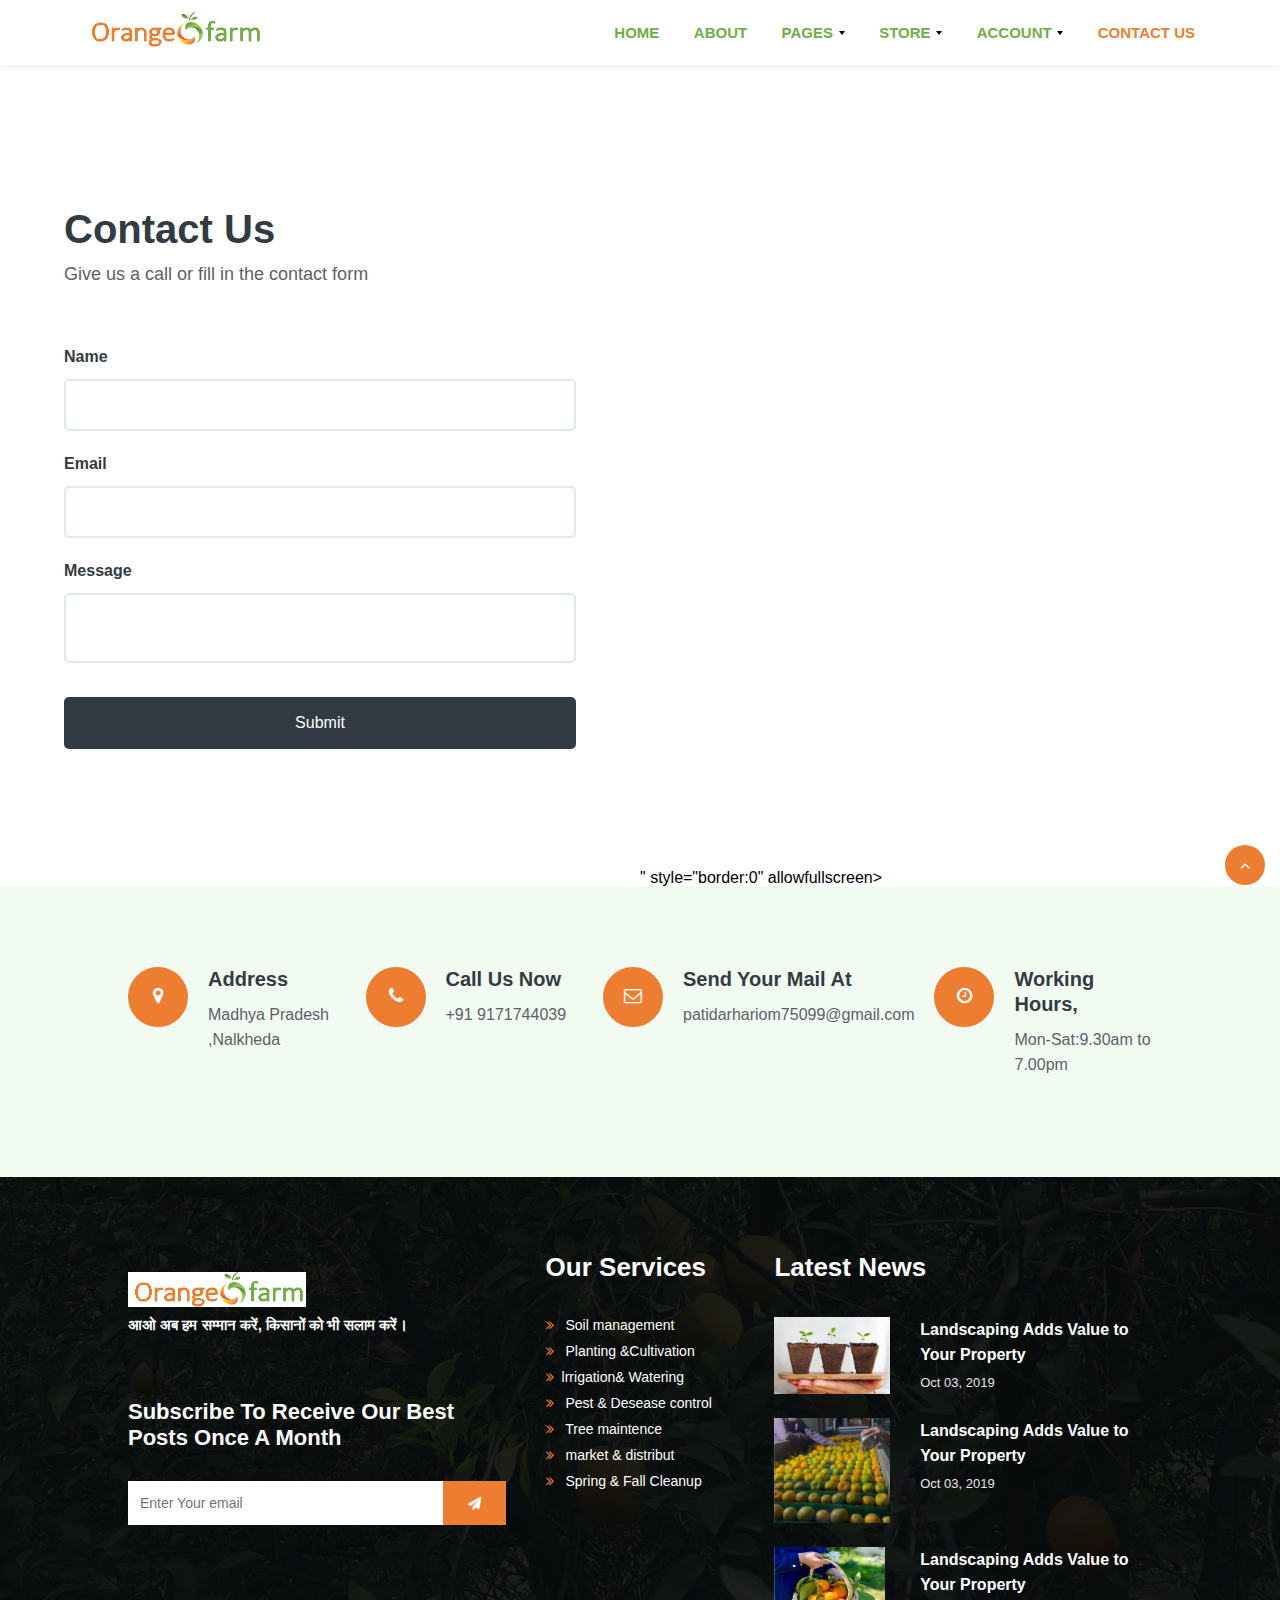
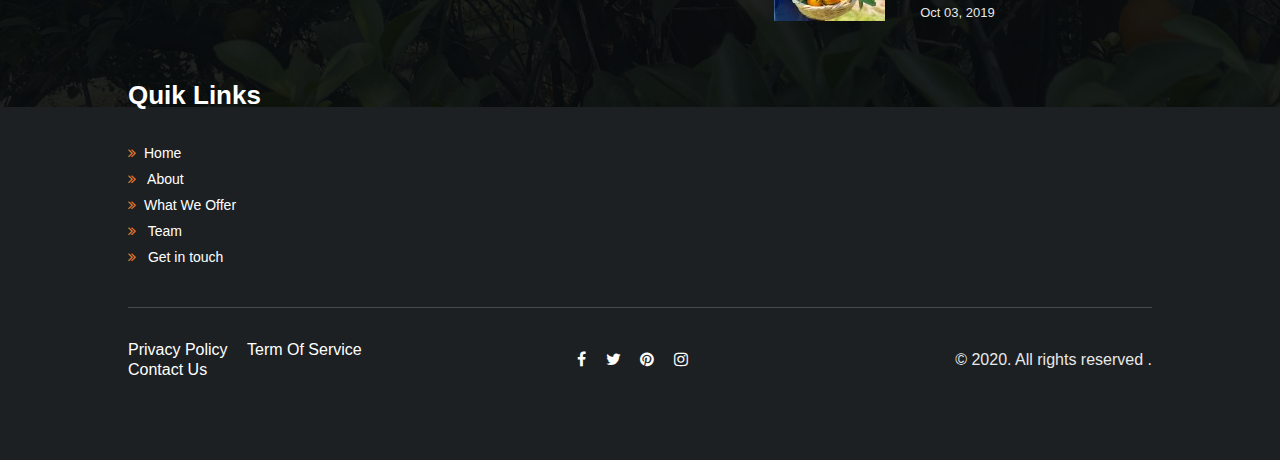
<file: contact.html>
<!DOCTYPE html>
<html lang="en">
<head>
  <meta charset="UTF-8">
  <meta name="viewport" content="width=device-width, initial-scale=1.0">
  <meta http-equiv="X-UA-Compatible" content="ie=edge">
  <title>Orange </title>
  <link rel="stylesheet" href="assets/css/style-freedom.css">
</head>
<body>


<!-- Gallery4 block -->
<section class="w3l-banner-slider">
        <header id="headers4-block">
                <div class="wrapper">
                        <div class="d-grid nav-mobile-block header-align">
                                <div class="logo">
                                    <div class="logo logo-set">
						
										<a class="brand-logo" href="#index.html">
											<img src="assets\images\mainLodo.png" alt="Your logo" title="Your logo" style="height:35px;" />
										</a> 
									</div>
                                </div>
                                <input type="checkbox" id="nav" />
                                <label class="nav" for="nav"></label>
                                <nav>
                                        <label for="drop" class="toggle nav-height">Navigation<span class="fa fa-bars" aria-hidden="true"></span></label>
                                    <input type="checkbox" id="drop">
                                    <ul class="menu">
                                        <li><a href="index.html">Home</a></li>
                                        <li><a href="about.html">About</a></li>
                                        <li>
                                            <!-- sumenu Drop Down -->
                                            <label for="drop-3" class="toggle toogle-3">Pages <span class="angle-dropdown"
                                                    aria-hidden="true"></span>
                                            </label>
                                            <a href="#pages">Pages <span class="angle-dropdown" aria-hidden="true"></span></a>
                                            <input type="checkbox" id="drop-3">
                
                                            <ul>
                                                    <li><a href="services.html" class="drop-text">Services</a></li>
                                                    <li><a href="gallery.html" class="drop-text">gallery</a></li>
                                                    <li><a href="team.html">Team</a></li>
                                                    <li><a href="faq.html" class="drop-text">FAQ</a></li>

                                                    <li><a href="coming-soon.html" class="drop-text">Coming soon</a></li>
                                                <li><a href="search-results.html" class="drop-text">Search results</a></li>
                                                
                                            </ul>
                                        </li>

                                        
                                        <li>
                                            <!-- First Tier Drop Down -->
                                            <label for="drop-5" class="toggle toogle-5">Store <span class="angle-dropdown"
                                                    aria-hidden="true"></span>
                                            </label>
                                            <a href="#shop">Store <span class="angle-dropdown" aria-hidden="true"></span></a>
                                            <input type="checkbox" id="drop-5">
                
                                            <ul>
                                                    <li><a href="ecommerce.html" class="drop-text">Ecommerce</a></li>
                                                    <li><a href="ecommerce-single.html" class="drop-text">Ecommerce Single</a></li>
                                                    <li><a href="ecommerce-cart.html" class="drop-text">Ecommerce Cart</a></li>
                                            </ul>
                                        </li>
                                        <li>
                                            <!-- First Tier Drop Down -->
                                            <label for="drop-8" class="toggle toogle-8">Account <span class="angle-dropdown"
                                                    aria-hidden="true"></span>
                                            </label>
                                            <a href="#shop">Account <span class="angle-dropdown" aria-hidden="true"></span></a>
                                            <input type="checkbox" id="drop-8">
                
                                            <ul>
                                                    <li><a href="login.html" class="drop-text">Sign In</a></li>
                                                    <li><a href="signup.html" class="drop-text">Sign Up</a></li>
                                                  
                                            </ul>
                                        </li>
										 <li><a href="contact.html" class="active">Contact Us</a></li>
                                    </ul>
                                </nav>
        
                            </div>
                    <div class="d-grid nav-mobile-block header-align">
                    </div>
                </div>
            </header>

</section>
<!-- Gallery4 block -->
<!-- grids -->
<section class="w3l-contact-main-6">
	<div class="contact-info">
		<div class="wrapper-full-gd">
			<div class="contact-grids">
				<div class="contact-left">
					<h3 class="hny-title three-contact">Contact Us</h3>
					<h4 class="drop-line">Give us a call or fill in the contact form</h4>
					<form action="https://sendmail.w3layouts.com/submitForm" method="post">

							<div class="one-frm">
								<label>Name</label>
								<input type="text" name="w3lName" id="w3lName" placeholder="" required="">
							</div>
							<div class="one-frm">
								<label>Email</label>
								<input type="email" name="w3lSender" id="w3lSender" placeholder="" required="">
							</div>
						<div class="one-frm">
							<label>Message</label>
							<textarea name="w3lSubject" id="w3lSubject" placeholder="" required=""></textarea>
						</div>
						<div class="submit-contact">
							<button class="submit btn" type="submit">Submit</button>
						</div>
					</form>
				</div>

				<div class="contact-right">
					<iframe
						 src="https://www.google.com/maps/embed?pb=!1m18!1m12!1m3!1d103959.80780053386!2d76.17614972225229!3d23.864836024820075!2m3!1f0!2f0!3f0!3m2!1i1024!2i768!4f13.1!3m3!1m2!1s0x3964b909cb7ea03b%3A0x801ae9acaf742e38!2sNalkheda%2C%20Madhya%20Pradesh%20465445!5e0!3m2!1sen!2sin!4v1720706031337!5m2!1sen!2sin" width="600" height="450" style="border:0;" allowfullscreen="" loading="lazy" referrerpolicy="no-referrer-when-downgrade"></iframe>"
						style="border:0" allowfullscreen></iframe>
				</div>
			</div>
		</div>
	</div>

	<div class="contact-info-grids">
		<div class="con-wrapper">
			<div class="contact-info-adds">
				<div class="address-grid">
					<div class="address-icon">
						<span class="fa fa-map-marker" aria-hidden="true"></span>
					</div>
					<div class="address-info">
						<h5>Address</h5>
						<p>Madhya Pradesh ,Nalkheda</p>
					</div>

				</div>
				<div class="address-grid">
					<div class="address-icon">
						<span class="fa fa-phone" aria-hidden="true"></span>
					</div>
					<div class="address-info">
						<h5>Call Us Now</h5>
						<p>+91 9171744039</p>
					</div>
				</div>
				<div class="address-grid">
					<div class="address-icon">
						<span class="fa fa-envelope-o" aria-hidden="true"></span>
					</div>
					<div class="address-info">
						<h5>Send your mail at</h5>
						<p><a href="mailto:info@example.com">patidarhariom75099@gmail.com</a></p>
					</div>
				</div>

				<div class="address-grid">
					<div class="address-icon">
						<span class="fa fa-clock-o" aria-hidden="true"></span>
					</div>
					<div class="address-info">
						<h5>Working Hours,</h5>
						<p>Mon-Sat:9.30am to 7.00pm</p>
					</div>
				</div>
			</div>
		</div>
	</div>
	</div>
</section>
<!-- //grids -->
<section class="w3l-footer-22">
	<!-- footer-22 -->
	<div class="footer">
		<div class="footer-wrapper">
			<div class="footer-tophny">
				<div class="left-side">
					<div class="logo logo-set">
                                   
						<a class="brand-logo" href="#index.html">
							<img src="assets\images\mainLodo.png" alt="Your logo" title="Your logo" style="height:35px;" />
						</a> 
					</div>
					<p><b>आओ अब हम सम्मान करें, किसानों को भी सलाम करें।</b> </p>

					<div class="subscride-link">
						<h4>Subscribe to receive our best posts once a month</h4>
						<form action="#" class="subscribe-footer-19" method="post">
							<input type="email" name="email" placeholder="Enter Your email" required="">
							<button><span class="fa fa-paper-plane" aria-hidden="true"></span></button>
						</form>

					</div>

				</div>
				<div class="sub-one-left">
					<h6>Our Services</h6>
					<ul class="list-footer">
						<li><a href="#"><span class="fa fa-angle-double-right" aria-hidden="true"></span> Soil management

								</a></li>
						<li><a href="#"><span class="fa fa-angle-double-right" aria-hidden="true"></span> Planting
								&amp;Cultivation</a></li> 
								
						<li><a href="#"><span class="fa fa-angle-double-right" aria-hidden="true"></span>lrrigation&amp;
								Watering</a></li>
						<li><a href="#"><span class="fa fa-angle-double-right" aria-hidden="true"></span>
								Pest
								&amp; Desease control</a></li>
						<li><a href="#"><span class="fa fa-angle-double-right" aria-hidden="true"></span>
								Tree maintence</a></li>
						<li><a href="#"><span class="fa fa-angle-double-right" aria-hidden="true"></span>
								market &amp;
							distribut</a></li>
						<li><a href="#"><span class="fa fa-angle-double-right" aria-hidden="true"></span> Spring
								&amp;
								Fall Cleanup</a></li>
						
					</ul>
				</div>
				<div class="sub-two-right">
					<h6>Latest News</h6>
					<ul class="list clearfix">
						<div class="post-footer">
							<div class="thumb-footer"><a href="#"><img src="assets/images/g3.jpg" class="img-responsive"
										alt=""></a></div>
							<div class="post-info">
								<h5><a href="#">Landscaping Adds Value to Your Property</a></h5>
								<span class="date">Oct 03, 2019</span>
							</div>
						</div>
						<div class="post-footer">
							<div class="thumb-footer"><a href="#"><img src="assets/images/g5.jpg" class="img-responsive"
										alt=""></a></div>
							<div class="post-info">
								<h5><a href="#">Landscaping Adds Value to Your Property</a></h5>
								<span class="date">Oct 03, 2019</span>
							</div>
						</div>
						<div class="post-footer">
							<div class="thumb-footer"><a href="#"><img src="assets/images/g8.jpg" class="img-responsive"
										alt=""></a></div>
							<div class="post-info">
								<h5><a href="#">Landscaping Adds Value to Your Property</a></h5>
								<span class="date">Oct 03, 2019</span>
							</div>
						</div>
					</ul>

				</div>
				<div class="sub-one-left">
					<h6>Quik Links</h6>
					<ul class="list-footer">
						<li><a href="index.html"><span class="fa fa-angle-double-right" aria-hidden="true"></span>Home</a></li>
						<li><a href="about.html"><span class="fa fa-angle-double-right" aria-hidden="true"></span> About</a></li>
						<li><a href="services.html"><span class="fa fa-angle-double-right" aria-hidden="true"></span>What We Offer</a></li>
						<li><a href="about.html"><span class="fa fa-angle-double-right" aria-hidden="true"></span> Team</a></li>
						<li><a href="contact.html"><span class="fa fa-angle-double-right" aria-hidden="true"></span> Get in touch</a></li>

					</ul>
				</div>
			</div>

			<div class="below-section">
				<div class="columns">
					<ul class="jst-link">
						<li><a href="#">Privacy policy </a> </li>
						<li><a href="#">Term of service</a></li>
						<li><a href="contact.html">Contact Us</a> </li>
					</ul>
				</div>
				<div class="columns">
					<ul class="social">
						<li><a href="#"> <span class="fa fa-facebook"></span></a></li>
						<li><a href="#"><span class="fa fa-twitter"></span></a></li>
						<li><a href="#"><span class="fa fa-pinterest"></span></a></li>
						<li><a href="#"><span class="fa fa-instagram"></span></a></li>

					</ul>
				</div>
				<div class="columns">
					<p class="copy-right-hny">© 2020. All rights reserved .
						</p>
				</div>
			</div>
		</div>
	</div>
	<!-- //titels-5 -->
	
<!-- move top -->
<button onclick="topFunction()" id="movetop" title="Go to top">
		<span class="fa fa-angle-up"></span>
		</button>
		<script>
			// When the user scrolls down 20px from the top of the document, show the button
			window.onscroll = function() {scrollFunction()};
			
			function scrollFunction() {
			if (document.body.scrollTop > 20 || document.documentElement.scrollTop > 20) {
				document.getElementById("movetop").style.display = "block";
			} else {
				document.getElementById("movetop").style.display = "none";
			}
			}
			
			// When the user clicks on the button, scroll to the top of the document
			function topFunction() {
			document.body.scrollTop = 0;
			document.documentElement.scrollTop = 0;
			}
			</script>
		<!-- /move top -->
</section>
</file>
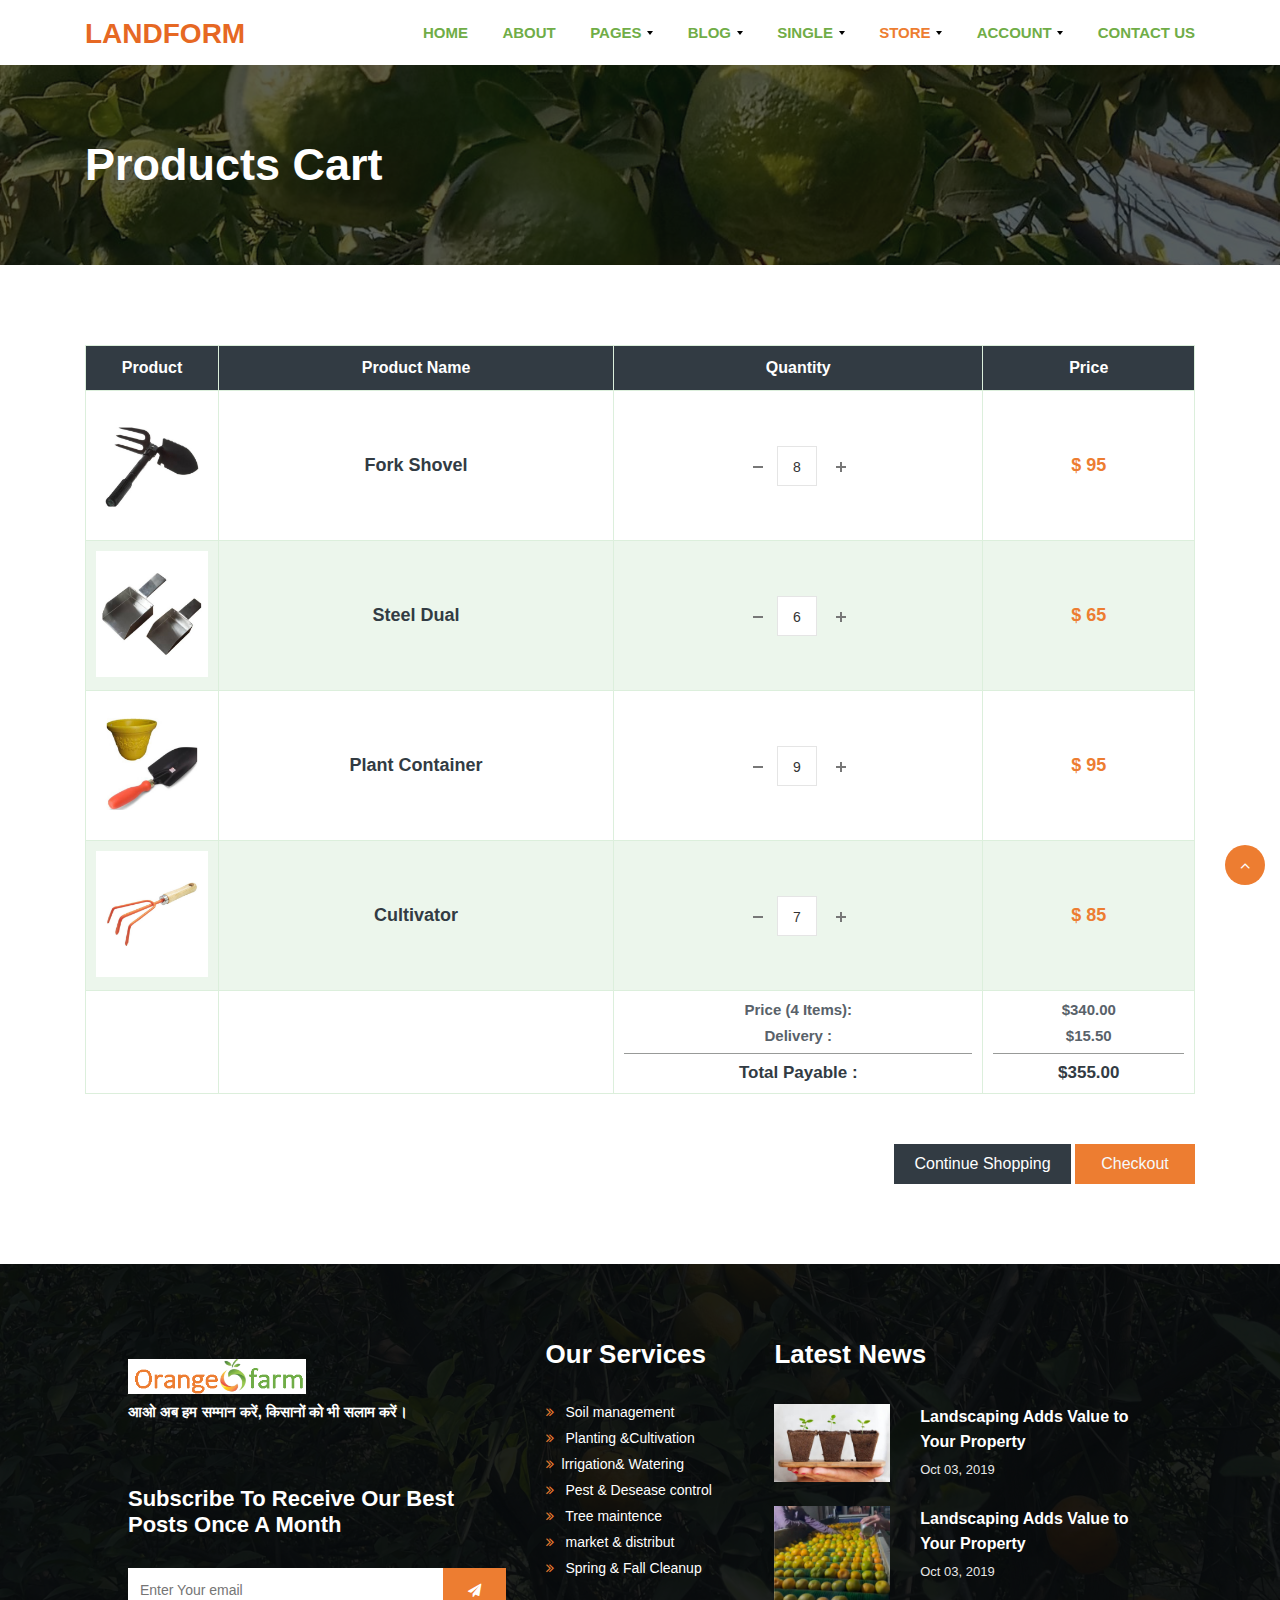
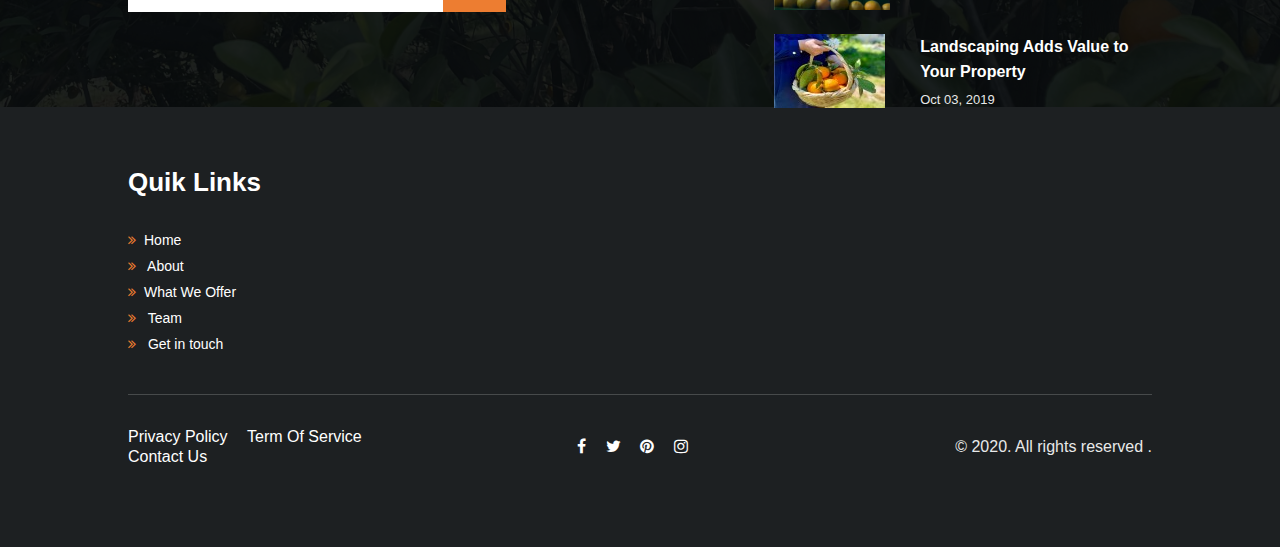
<file: ecommerce-cart.html>
<!DOCTYPE html>
<html lang="en">
<head>
  <meta charset="UTF-8">
  <meta name="viewport" content="width=device-width, initial-scale=1.0">
  <meta http-equiv="X-UA-Compatible" content="ie=edge">
  <title>Landform Gardening Category Responsive Website Template | Ecommerce Cart </title>
  <link rel="stylesheet" href="assets/css/style-freedom.css">
</head>
<body>


<!-- Gallery4 block -->
<section class="w3l-banner-slider">
        <header id="headers4-block">
                <div class="wrapper">
                        <div class="d-grid nav-mobile-block header-align">
                                <div class="logo">
                                    <h1 class="hny-logo"><a class="brand-logo" href="index.html">Landform</a></h1>
                                    <!-- if logo is image enable this   
                                    <a class="brand-logo" href="#index.html">
                                        <img src="image-path" alt="Your logo" title="Your logo" style="height:35px;" />
                                    </a> -->
                                </div>
                                <input type="checkbox" id="nav" />
                                <label class="nav" for="nav"></label>
                                <nav>
                                        <label for="drop" class="toggle nav-height">Navigation<span class="fa fa-bars" aria-hidden="true"></span></label>
                                    <input type="checkbox" id="drop">
                                    <ul class="menu">
                                        <li><a href="index.html">Home</a></li>
                                        <li><a href="about.html">About</a></li>
                                        <li>
                                            <!-- sumenu Drop Down -->
                                            <label for="drop-3" class="toggle toogle-3">Pages <span class="angle-dropdown"
                                                    aria-hidden="true"></span>
                                            </label>
                                            <a href="#pages">Pages <span class="angle-dropdown" aria-hidden="true"></span></a>
                                            <input type="checkbox" id="drop-3">
                
                                            <ul>
                                                    <li><a href="services.html" class="drop-text">Services</a></li>
                                                    <li><a href="gallery.html" class="drop-text">gallery</a></li>
                                                    <li><a href="team.html">Team</a></li>
                                                    <li><a href="faq.html" class="drop-text">FAQ</a></li>
                                                    <li><a href="portfolio.html" class="drop-text">Portfolio</a></li>
                                                    <li><a href="timeline.html" class="drop-text">Timeline</a></li>
                                                    <li><a href="error.html" class="drop-text">404</a></li>
                                                    <li><a href="coming-soon.html" class="drop-text">Coming soon</a></li>
                                                <li><a href="search-results.html" class="drop-text">Search results</a></li>
                                                <li><a href="email-template.html" class="drop-text">Email Template</a></li>
                                            </ul>
                                        </li>
                                        <li>
                                            <!-- First Tier Drop Down -->
                                            <label for="drop-4" class="toggle toogle-4">Blog <span class="angle-dropdown"
                                                    aria-hidden="true"></span>
                                            </label>
                                            <a href="#blog">Blog <span class="angle-dropdown" aria-hidden="true"></span></a>
                                            <input type="checkbox" id="drop-4">
                
                                            <ul>
                                                <li><a href="blog.html" class="drop-text">Blog</a></li>
                                                <li><a href="blog-single.html" class="drop-text">Blog Details</a></li>
                                            </ul>
                                        </li>
                                        <li>
                                            <!-- First Tier Drop Down -->
                                            <label for="drop-9" class="toggle toogle-9">Single <span class="angle-dropdown"
                                                    aria-hidden="true"></span>
                                            </label>
                                            <a href="#blog">Single <span class="angle-dropdown" aria-hidden="true"></span></a>
                                            <input type="checkbox" id="drop-9">
                
                                            <ul>
                                               
                                                    <li><a href="team-single.html" class="drop-text">Team Single</a></li>
                                                    <li><a href="single.html" class="drop-text">Single</a></li>
                                                    <li><a href="blog-single.html" class="drop-text">Blog Details</a></li>
                                            </ul>
                                        </li>
                                        <li>
                                            <!-- First Tier Drop Down -->
                                            <label for="drop-5" class="toggle toogle-5">Store <span class="angle-dropdown"
                                                    aria-hidden="true"></span>
                                            </label>
                                            <a href="#shop" class="active">Store <span class="angle-dropdown" aria-hidden="true"></span></a>
                                            <input type="checkbox" id="drop-5">
                
                                            <ul>
                                                    <li><a href="ecommerce.html" class="drop-text">Ecommerce</a></li>
                                                    <li><a href="ecommerce-single.html" class="drop-text">Ecommerce Single</a></li>
                                                    <li><a href="ecommerce-cart.html" class="drop-text">Ecommerce Cart</a></li>
                                            </ul>
                                        </li>
                                        <li>
                                            <!-- First Tier Drop Down -->
                                            <label for="drop-8" class="toggle toogle-8">Account <span class="angle-dropdown"
                                                    aria-hidden="true"></span>
                                            </label>
                                            <a href="#shop">Account <span class="angle-dropdown" aria-hidden="true"></span></a>
                                            <input type="checkbox" id="drop-8">
                
                                            <ul>
                                                    <li><a href="login.html" class="drop-text">Sign In</a></li>
                                                    <li><a href="signup.html" class="drop-text">Sign Up</a></li>
                                                    
                                            </ul>
                                        </li>
										 <li><a href="contact.html">Contact Us</a></li>
                                    </ul>
                                </nav>
        
                            </div>
                    <div class="d-grid nav-mobile-block header-align">
                    </div>
                </div>
            </header>
    <div class="banner-top-inner-page">
            <div class="wrapper">
                <h2 class="inner-page">Products Cart</h2>
             </div>
    </div>
</section>
<!-- Gallery4 block -->

<!-- /products-cart -->
<section class="w3l-products-1">
	<div class="product-inner">
		<div class="wrapper">

				<div class="checkout-right">
						<div class="table-responsive">
							<table class="timetable_sub">
								<thead>
									<tr>
										<th>Product</th>
										<th>Product Name</th>
										<th>Quantity</th>
										<th>Price</th>
										
									</tr>
								</thead>
								<tbody>
									<tr class="rem1">
										<td class="invert-image">
											<a href="ecommerce-single.html">
												<img src="assets/images/shop1.jpg" alt=" " class="img-responsive">
											</a>
										</td>
										<td class="invert product-name"><a href="ecommerce-single.html">
												Fork Shovel</a> 
										
										</td>
										<td class="invert">
											<div class="quantity">
												<div class="quantity-select d-flex">
													<div class="entry value-minus">&nbsp;</div>
													<div class="entry value">8</div>
													<div class="entry value-plus active">&nbsp;</div>
												</div>
											</div>
										</td>
										<td class="invert price">$ 95 </td>
										
									</tr>
									<tr class="rem2">
										<td class="invert-image">
											<a href="ecommerce-single.html">
												<img src="assets/images/shop2.jpg" alt=" " class="img-responsive">
													 </a>
												 </td>
												 <td class=" invert product-name"><a href="ecommerce-single.html">
														Steel Dual</a>
												
												
										</td>
										<td class="invert">
											<div class="quantity">
												<div class="quantity-select d-flex">
													<div class="entry value-minus">&nbsp;</div>
													<div class="entry value">6</div>
													<div class="entry value-plus active">&nbsp;</div>
												</div>
											</div>
										</td>
										<td class="invert price">$ 65 </td>
										
									</tr>
									<tr class="rem3">
										<td class="invert-image">
											<a href="ecommerce-single.html">
												<img src="assets/images/shop5.jpg" alt=" " class="img-responsive">
											</a>
										</td>
										<td class="invert product-name"><a href="ecommerce-single.html">
												Plant Container</a> 
											
										</td>
										<td class="invert">
											<div class="quantity">
												<div class="quantity-select d-flex">
													<div class="entry value-minus">&nbsp;</div>
													<div class="entry value">9</div>
													<div class="entry value-plus active">&nbsp;</div>
												</div>
											</div>
										</td>
										<td class="invert price">$ 95</td>
										
									</tr>
									<tr class="rem1">
										<td class="invert-image">
											<a href="ecommerce-single.html">
												<img src="assets/images/shop7.jpg" alt=" " class="img-responsive">
											</a>
										</td>
										<td class="invert product-name"><a href="ecommerce-single.html">
												Cultivator</a> 
											
										</td>
										<td class="invert">
											<div class="quantity">
												<div class="quantity-select d-flex">
													<div class="entry value-minus">&nbsp;</div>
													<div class="entry value">7</div>
													<div class="entry value-plus active">&nbsp;</div>
												</div>
											</div>
										</td>
										<td class="invert price">$ 85 </td>
										
									</tr>

									<tr>
										<td></td>
										<td></td>
										<td class="invert price total-price">
											<h5 class="price">Price (4 Items):</h5>
											<h5 class="price">Delivery :</h5>
											<h6 class="totla-pay">Total Payable :</h6>
										</td>
										<td class="invert price total-price">
											<h5 class="price">$340.00</h5>
											<h5 class="price">$15.50</h5>
											<h6 class="totla-pay">$355.00</h6>
										</td>
									</tr>
		
								</tbody>
							</table>
						</div>
					</div>
		
					<div class="checkout-left">
						<div class="address_form_hny">
							<div class="checkout-right-basket">
								<a href="ecommerce.html" class="shop mr-md-2 ">Continue Shopping
								</a>
								<a href="login.html" class="proceed">Checkout
								</a>
							</div>
						</div>
						<div class="clearfix"> </div>
					</div>


		</div>
	</div>
</section>
<!-- //products-cart -->
<!-- js -->
<script src="assets/js/jquery-3.3.1.min.js"></script> <!-- jquery latest version 3.4.1 -->
<!--quantity-->
<script>
	$('.value-plus').on('click', function () {
		var divUpd = $(this).parent().find('.value'),
			newVal = parseInt(divUpd.text(), 10) + 1;
		divUpd.text(newVal);
	});

	$('.value-minus').on('click', function () {
		var divUpd = $(this).parent().find('.value'),
			newVal = parseInt(divUpd.text(), 10) - 1;
		if (newVal >= 1) divUpd.text(newVal);
	});
</script>
<!--//quantity-->
	
<section class="w3l-footer-22">
	<!-- footer-22 -->
	<div class="footer">
		<div class="footer-wrapper">
			<div class="footer-tophny">
				<div class="left-side">
					<div class="logo logo-set">
                                   
						<a class="brand-logo" href="#index.html">
							<img src="assets\images\mainLodo.png" alt="Your logo" title="Your logo" style="height:35px;" />
						</a> 
					</div>
					<p><b>आओ अब हम सम्मान करें, किसानों को भी सलाम करें।</b> </p>

					<div class="subscride-link">
						<h4>Subscribe to receive our best posts once a month</h4>
						<form action="#" class="subscribe-footer-19" method="post">
							<input type="email" name="email" placeholder="Enter Your email" required="">
							<button><span class="fa fa-paper-plane" aria-hidden="true"></span></button>
						</form>

					</div>

				</div>
				<div class="sub-one-left">
					<h6>Our Services</h6>
					<ul class="list-footer">
						<li><a href="#"><span class="fa fa-angle-double-right" aria-hidden="true"></span> Soil management

								</a></li>
						<li><a href="#"><span class="fa fa-angle-double-right" aria-hidden="true"></span> Planting
								&amp;Cultivation</a></li> 
								
						<li><a href="#"><span class="fa fa-angle-double-right" aria-hidden="true"></span>lrrigation&amp;
								Watering</a></li>
						<li><a href="#"><span class="fa fa-angle-double-right" aria-hidden="true"></span>
								Pest
								&amp; Desease control</a></li>
						<li><a href="#"><span class="fa fa-angle-double-right" aria-hidden="true"></span>
								Tree maintence</a></li>
						<li><a href="#"><span class="fa fa-angle-double-right" aria-hidden="true"></span>
								market &amp;
							distribut</a></li>
						<li><a href="#"><span class="fa fa-angle-double-right" aria-hidden="true"></span> Spring
								&amp;
								Fall Cleanup</a></li>
						
					</ul>
				</div>
				<div class="sub-two-right">
					<h6>Latest News</h6>
					<ul class="list clearfix">
						<div class="post-footer">
							<div class="thumb-footer"><a href="#"><img src="assets/images/g3.jpg" class="img-responsive"
										alt=""></a></div>
							<div class="post-info">
								<h5><a href="#">Landscaping Adds Value to Your Property</a></h5>
								<span class="date">Oct 03, 2019</span>
							</div>
						</div>
						<div class="post-footer">
							<div class="thumb-footer"><a href="#"><img src="assets/images/g5.jpg" class="img-responsive"
										alt=""></a></div>
							<div class="post-info">
								<h5><a href="#">Landscaping Adds Value to Your Property</a></h5>
								<span class="date">Oct 03, 2019</span>
							</div>
						</div>
						<div class="post-footer">
							<div class="thumb-footer"><a href="#"><img src="assets/images/g8.jpg" class="img-responsive"
										alt=""></a></div>
							<div class="post-info">
								<h5><a href="#">Landscaping Adds Value to Your Property</a></h5>
								<span class="date">Oct 03, 2019</span>
							</div>
						</div>
					</ul>

				</div>
				<div class="sub-one-left">
					<h6>Quik Links</h6>
					<ul class="list-footer">
						<li><a href="index.html"><span class="fa fa-angle-double-right" aria-hidden="true"></span>Home</a></li>
						<li><a href="about.html"><span class="fa fa-angle-double-right" aria-hidden="true"></span> About</a></li>
						<li><a href="services.html"><span class="fa fa-angle-double-right" aria-hidden="true"></span>What We Offer</a></li>
						<li><a href="about.html"><span class="fa fa-angle-double-right" aria-hidden="true"></span> Team</a></li>
						<li><a href="contact.html"><span class="fa fa-angle-double-right" aria-hidden="true"></span> Get in touch</a></li>

					</ul>
				</div>
			</div>

			<div class="below-section">
				<div class="columns">
					<ul class="jst-link">
						<li><a href="#">Privacy policy </a> </li>
						<li><a href="#">Term of service</a></li>
						<li><a href="contact.html">Contact Us</a> </li>
					</ul>
				</div>
				<div class="columns">
					<ul class="social">
						<li><a href="#"> <span class="fa fa-facebook"></span></a></li>
						<li><a href="#"><span class="fa fa-twitter"></span></a></li>
						<li><a href="#"><span class="fa fa-pinterest"></span></a></li>
						<li><a href="#"><span class="fa fa-instagram"></span></a></li>

					</ul>
				</div>
				<div class="columns">
					<p class="copy-right-hny">© 2020. All rights reserved .
						</p>
				</div>
			</div>
		</div>
	</div>
	<!-- //titels-5 -->
	
<!-- move top -->
<button onclick="topFunction()" id="movetop" title="Go to top">
		<span class="fa fa-angle-up"></span>
		</button>
		<script>
			// When the user scrolls down 20px from the top of the document, show the button
			window.onscroll = function() {scrollFunction()};
			
			function scrollFunction() {
			if (document.body.scrollTop > 20 || document.documentElement.scrollTop > 20) {
				document.getElementById("movetop").style.display = "block";
			} else {
				document.getElementById("movetop").style.display = "none";
			}
			}
			
			// When the user clicks on the button, scroll to the top of the document
			function topFunction() {
			document.body.scrollTop = 0;
			document.documentElement.scrollTop = 0;
			}
			</script>
		<!-- /move top -->
</section>
</file>
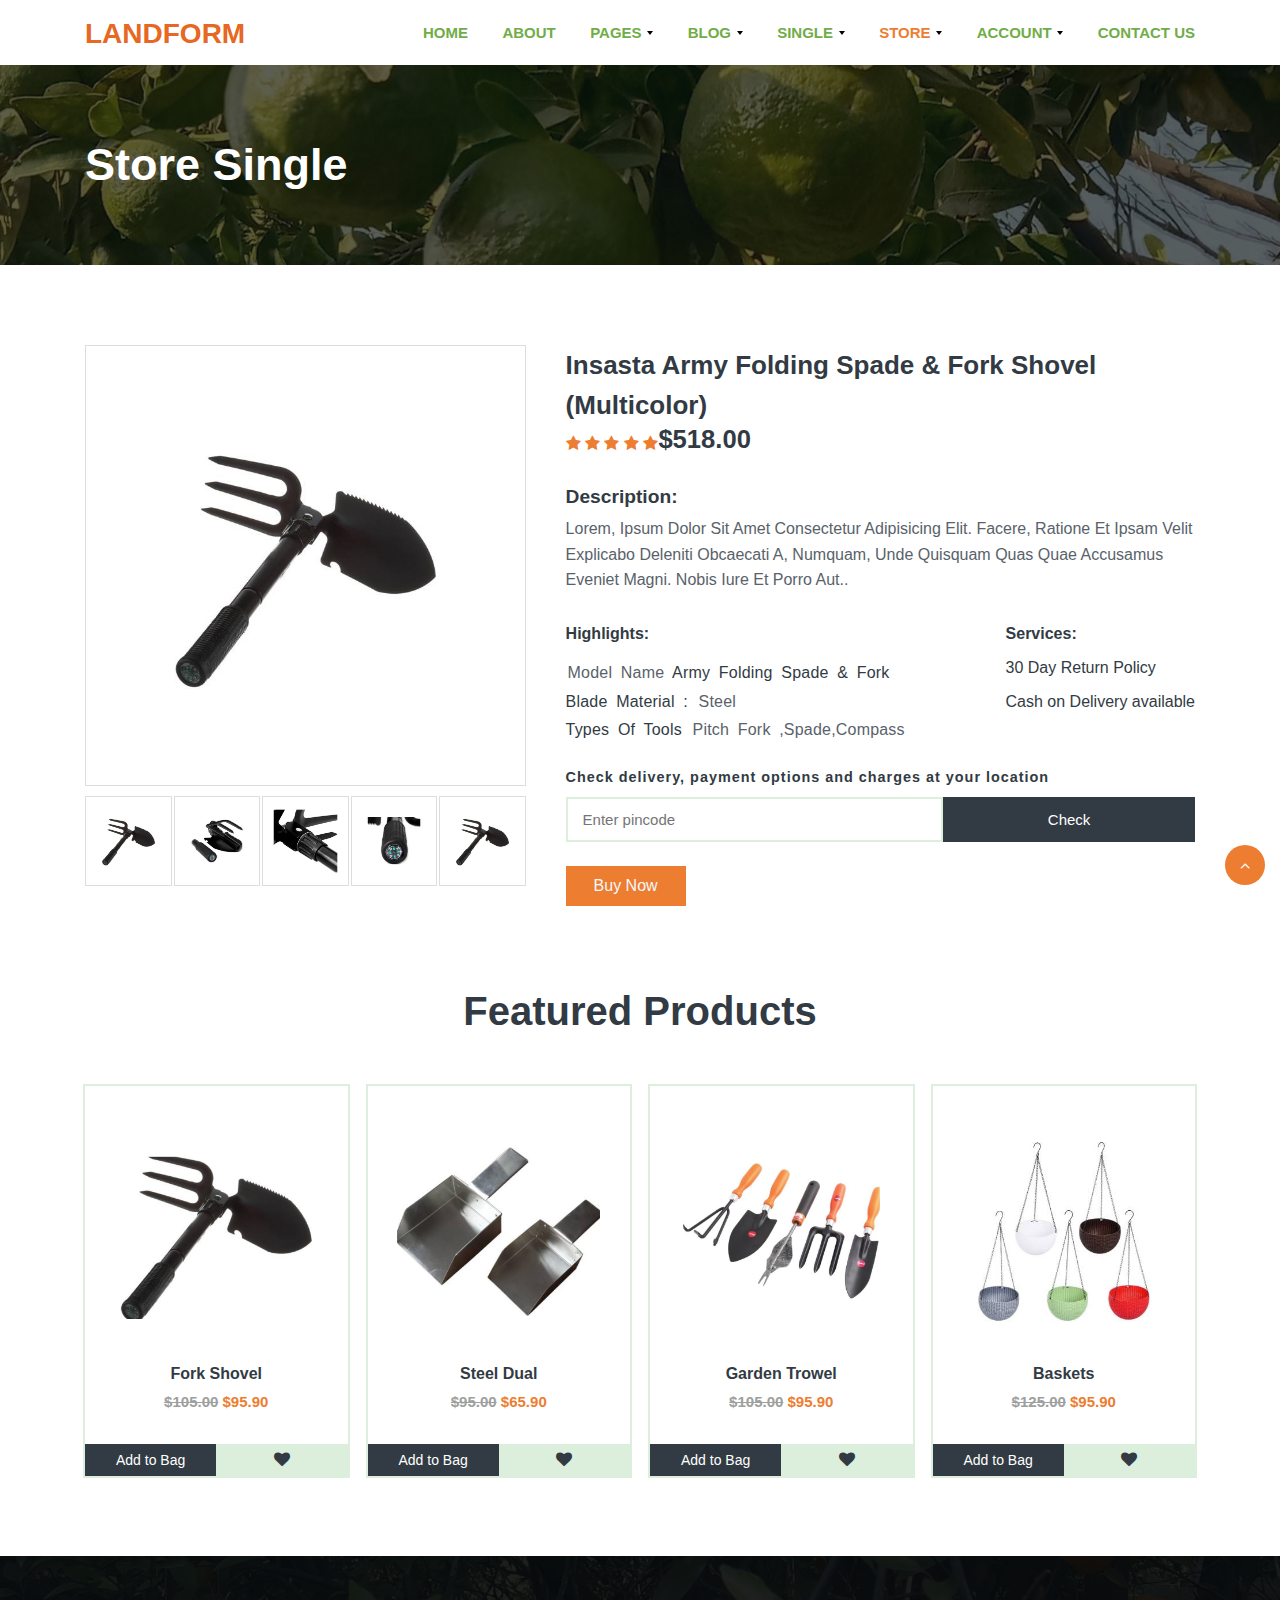
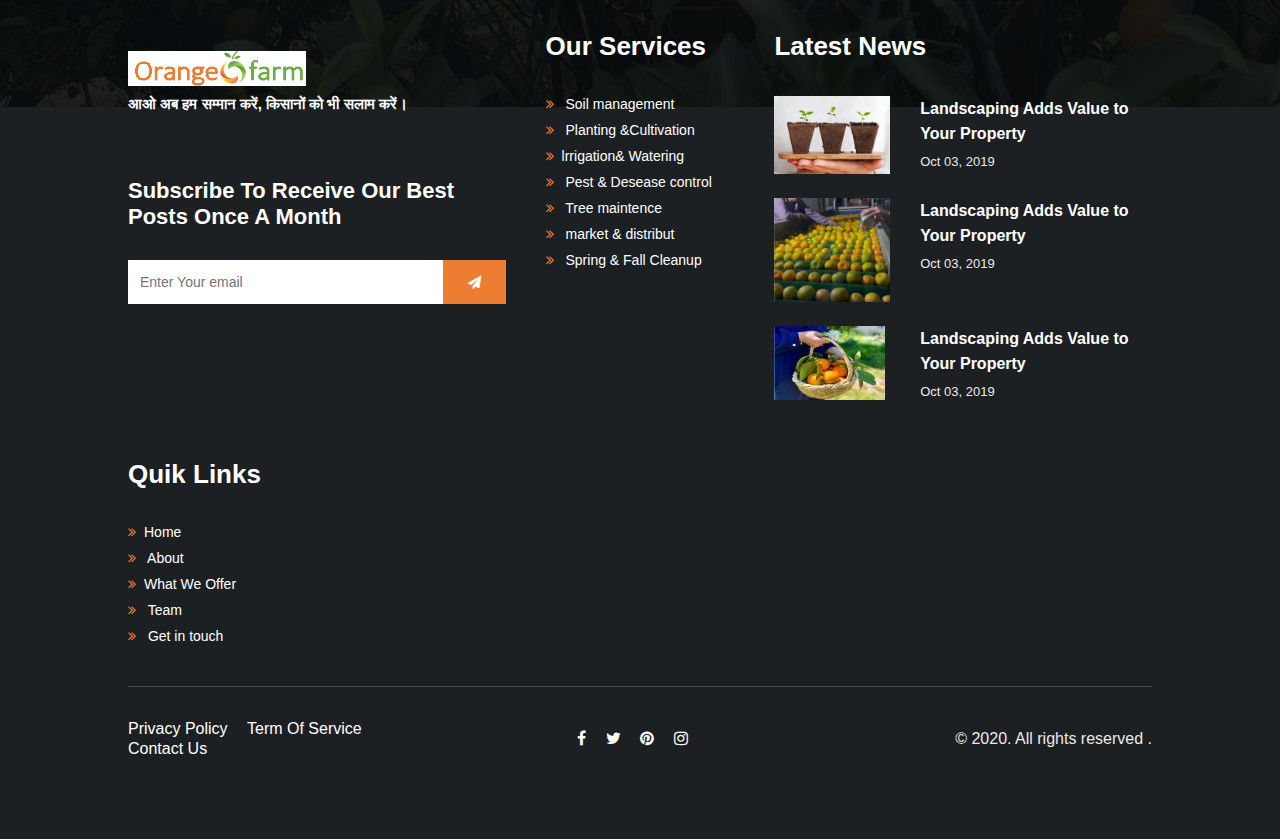
<file: ecommerce-single.html>
<!DOCTYPE html>
<html lang="en">
<head>
  <meta charset="UTF-8">
  <meta name="viewport" content="width=device-width, initial-scale=1.0">
  <meta http-equiv="X-UA-Compatible" content="ie=edge">
  <title>Landform Gardening Category Responsive Website Template | Ecommerce Single </title>
  <link rel="stylesheet" href="assets/css/style-freedom.css">
</head>
<body>


<!-- Gallery4 block -->
<section class="w3l-banner-slider">
        <header id="headers4-block">
                <div class="wrapper">
                        <div class="d-grid nav-mobile-block header-align">
                                <div class="logo">
                                    <h1 class="hny-logo"><a class="brand-logo" href="index.html">Landform</a></h1>
                                    <!-- if logo is image enable this   
                                    <a class="brand-logo" href="#index.html">
                                        <img src="image-path" alt="Your logo" title="Your logo" style="height:35px;" />
                                    </a> -->
                                </div>
                                <input type="checkbox" id="nav" />
                                <label class="nav" for="nav"></label>
                                <nav>
                                        <label for="drop" class="toggle nav-height">Navigation<span class="fa fa-bars" aria-hidden="true"></span></label>
                                    <input type="checkbox" id="drop">
                                    <ul class="menu">
                                        <li><a href="index.html">Home</a></li>
                                        <li><a href="about.html">About</a></li>
                                        <li>
                                            <!-- sumenu Drop Down -->
                                            <label for="drop-3" class="toggle toogle-3">Pages <span class="angle-dropdown"
                                                    aria-hidden="true"></span>
                                            </label>
                                            <a href="#pages">Pages <span class="angle-dropdown" aria-hidden="true"></span></a>
                                            <input type="checkbox" id="drop-3">
                
                                            <ul>
                                                    <li><a href="services.html" class="drop-text">Services</a></li>
                                                    <li><a href="gallery.html" class="drop-text">gallery</a></li>
                                                    <li><a href="team.html">Team</a></li>
                                                    <li><a href="faq.html" class="drop-text">FAQ</a></li>
                                                    <li><a href="portfolio.html" class="drop-text">Portfolio</a></li>
                                                    <li><a href="timeline.html" class="drop-text">Timeline</a></li>
                                                    <li><a href="error.html" class="drop-text">404</a></li>
                                                    <li><a href="coming-soon.html" class="drop-text">Coming soon</a></li>
                                                <li><a href="search-results.html" class="drop-text">Search results</a></li>
                                                <li><a href="email-template.html" class="drop-text">Email Template</a></li>
                                            </ul>
                                        </li>
                                        <li>
                                            <!-- First Tier Drop Down -->
                                            <label for="drop-4" class="toggle toogle-4">Blog <span class="angle-dropdown"
                                                    aria-hidden="true"></span>
                                            </label>
                                            <a href="#blog">Blog <span class="angle-dropdown" aria-hidden="true"></span></a>
                                            <input type="checkbox" id="drop-4">
                
                                            <ul>
                                                <li><a href="blog.html" class="drop-text">Blog</a></li>
                                                <li><a href="blog-single.html" class="drop-text">Blog Details</a></li>
                                            </ul>
                                        </li>
                                        <li>
                                            <!-- First Tier Drop Down -->
                                            <label for="drop-9" class="toggle toogle-9">Single <span class="angle-dropdown"
                                                    aria-hidden="true"></span>
                                            </label>
                                            <a href="#blog">Single <span class="angle-dropdown" aria-hidden="true"></span></a>
                                            <input type="checkbox" id="drop-9">
                
                                            <ul>
                                               
                                                    <li><a href="team-single.html" class="drop-text">Team Single</a></li>
                                                    <li><a href="single.html" class="drop-text">Single</a></li>
                                                    <li><a href="blog-single.html" class="drop-text">Blog Details</a></li>
                                            </ul>
                                        </li>
                                        <li>
                                            <!-- First Tier Drop Down -->
                                            <label for="drop-5" class="toggle toogle-5">Store <span class="angle-dropdown"
                                                    aria-hidden="true"></span>
                                            </label>
                                            <a href="#shop" class="active">Store <span class="angle-dropdown" aria-hidden="true"></span></a>
                                            <input type="checkbox" id="drop-5">
                
                                            <ul>
                                                    <li><a href="ecommerce.html" class="drop-text">Ecommerce</a></li>
                                                    <li><a href="ecommerce-single.html" class="drop-text">Ecommerce Single</a></li>
                                                    <li><a href="ecommerce-cart.html" class="drop-text">Ecommerce Cart</a></li>
                                            </ul>
                                        </li>
                                        <li>
                                            <!-- First Tier Drop Down -->
                                            <label for="drop-8" class="toggle toogle-8">Account <span class="angle-dropdown"
                                                    aria-hidden="true"></span>
                                            </label>
                                            <a href="#shop">Account <span class="angle-dropdown" aria-hidden="true"></span></a>
                                            <input type="checkbox" id="drop-8">
                
                                            <ul>
                                                    <li><a href="login.html" class="drop-text">Sign In</a></li>
                                                    <li><a href="signup.html" class="drop-text">Sign Up</a></li>
                                                   
                                            </ul>
                                        </li>
										 <li><a href="contact.html">Contact Us</a></li>
                                    </ul>
                                </nav>
        
                            </div>
                    <div class="d-grid nav-mobile-block header-align">
                    </div>
                </div>
            </header>
    <div class="banner-top-inner-page">
            <div class="wrapper">
                <h2 class="inner-page">Store Single</h2>
             </div>
    </div>
</section>
<!-- Gallery4 block -->
<!-- products -->
<section class="w3l-products-1">
	<div class="product-inner">
		<div class="wrapper">
			<div class="d-grid align-items">
				<div class="single-right-left">
					<div class="galleryContainer">
						<div class="gallery">
							<input type="radio" name="controls" id="c1" checked><img class="galleryImage" id="i1"
								src="assets/images/cart1.jpg" class="img" alt="">
							<input type="radio" name="controls" id="c2"><img class="galleryImage" id="i2"
								src="assets/images/cart2.jpg" class="img" alt="">
							<input type="radio" name="controls" id="c3"><img class="galleryImage" id="i3"
								src="assets/images/cart3.jpg" class="img" alt="">
							<input type="radio" name="controls" id="c4"><img class="galleryImage" id="i4"
								src="assets/images/cart4.jpg" class="img" alt="">
							<input type="radio" name="controls" id="c5"><img class="galleryImage" id="i5"
								src="assets/images/cart1.jpg" class="img" alt="">
						</div>
						<div class="thumbnails">
							<label class="thumbnailImage" for="c1"><img src="assets/images/cart1.jpg" class="img"
									alt=""></label>
							<label class="thumbnailImage" for="c2"><img src="assets/images/cart2.jpg" class="img"
									alt=""></label>
							<label class="thumbnailImage" for="c3"><img src="assets/images/cart3.jpg" class="img"
									alt=""></label>
							<label class="thumbnailImage" for="c4"><img src="assets/images/cart4.jpg" class="img"
									alt=""></label>
							<label class="thumbnailImage" for="c5"><img src="assets/images/cart1.jpg" class="img"
									alt=""></label>
						</div>
					</div>
				</div>
				<div class="single-right-left simpleCart_shelfItem">
					<h3>Insasta Army Folding Spade & Fork Shovel (Multicolor)
					</h3>
					<div class="caption">

						<ul class="rating-single">
							<li>
								<a href="#">
									<span class="fa fa-star yellow-star" aria-hidden="true"></span>
								</a>
							</li>
							<li>
								<a href="#">
									<span class="fa fa-star yellow-star" aria-hidden="true"></span>
								</a>
							</li>
							<li>
								<a href="#">
									<span class="fa fa-star yellow-star" aria-hidden="true"></span>
								</a>
							</li>
							<li>
								<a href="#">
									<span class="fa fa-star yellow-star" aria-hidden="true"></span>
								</a>
							</li>
							<li>
								<a href="#">
									<span class="fa fa-star yellow-star" aria-hidden="true"></span>
								</a>
							</li>
						</ul>
						<div class="clear"> </div>
						<h6>
							$518.00</h6>
					</div>
					<div class="desc_single">
						<h5>Description:</h5>
						<p>Lorem, ipsum dolor sit amet consectetur adipisicing elit. Facere, ratione et ipsam velit
							explicabo deleniti obcaecati a, numquam, unde quisquam quas quae accusamus eveniet magni.
							Nobis iure et porro aut..</p>
					</div>
					<div class="d-flex justify-content-between">
						<div class="occasional">
							<h5 class="sp_title mb-3">Highlights:</h5>
							<ul class="single_specific">
								<li>
									<span>
										Model Name </span> Army Folding Spade & Fork</li>
								<li>Blade Material
									:
									<span>Steel</span>
								<li> Types of Tools
									<span>
										Pitch Fork ,Spade,Compass </span>
								</li>

							</ul>

						</div>
						<div class="color-quality">
							<h5 class="sp_title">services:</h5>
							<ul class="single_serv">
								<li>
									<a href="#">30 Day Return Policy</a>
								</li>
								<li class="gap">
									<a href="#">Cash on Delivery available</a>
								</li>
							</ul>
						</div>
					</div>
					<div class="description">
						<h5>Check delivery, payment options and charges at your location</h5>
						<form action="#" class="d-flex" method="post">
							<input type="text" placeholder="Enter pincode" required>
							<button class="submit btn" type="submit">check</button>
						</form>
					</div>
					<a href="#buy" class="action btn">Buy Now </a>
				</div>
			</div>

			<div class="featured-products">
				<h3 class="hny-title text-center">Featured Products</h3>
				<div class="featured-grids text-center">
					<!-- Products -->
					<div class="product">
						<div class="product_info">
							<a href="ecommerce-single.html"><img src="assets/images/shop1.jpg" class="img-responsive"
									alt="" /></a>
							<h4 class="product_title"><a href="ecommerce-single.html">Fork Shovel </a></h4>
							<h6 class="product_price"><del>$105.00</del> $95.90</h6>
							<a href="ecommerce-single.html"> <button class="action action-buy btn">Add to
									Cart</button></a>
						</div>
						<div class="d-grid add-to-bag">
							<div class="add-btn text-left"> <a href="ecommerce-single.html"> <button
										class="action-buy btn">Add to Bag</button></a>
							</div>
							<div class="btm-icon-save text-center">
								<a href="#"><span class="fa fa-heart"></span></a>
							</div>
						</div>
					</div>
					<div class="product">
						<div class="product_info">
							<a href="ecommerce-single.html"><img src="assets/images/shop2.jpg" class="img-responsive"
									alt="" /></a>
							<h4 class="product_title"><a href="ecommerce-single.html">Steel Dual</a></h4>
							<h6 class="product_price"><del>$95.00</del> $65.90</h6>
							<a href="ecommerce-single.html"> <button class="action action-buy btn">Add to
									Cart</button></a>
						</div>
						<div class="d-grid add-to-bag">
							<div class="add-btn text-left"> <a href="ecommerce-single.html"> <button
										class="action-buy btn">Add to Bag</button></a>
							</div>
							<div class="btm-icon-save text-center">
								<a href="#"><span class="fa fa-heart"></span></a>
							</div>
						</div>
					</div>
					<div class="product">
						<div class="product_info">
							<a href="ecommerce-single.html"><img src="assets/images/shop3.jpg" class="img-responsive"
									alt="" /></a>
							<h4 class="product_title"><a href="ecommerce-single.html"> Garden Trowel</a></h4>
							<h6 class="product_price"><del>$105.00</del> $95.90</h6>
							<a href="ecommerce-single.html"> <button class="action action-buy btn">Add to
									Cart</button></a>
						</div>
						<div class="d-grid add-to-bag">
							<div class="add-btn text-left"> <a href="ecommerce-single.html"> <button
										class="action-buy btn">Add to Bag</button></a>
							</div>
							<div class="btm-icon-save text-center">
								<a href="#"><span class="fa fa-heart"></span></a>
							</div>
						</div>
					</div>
					<div class="product">
						<div class="product_info">
							<a href="ecommerce-single.html"><img src="assets/images/shop4.jpg" class="img-responsive"
									alt="" /></a>
							<h4 class="product_title"><a href="ecommerce-single.html">Baskets</a></h4>
							<h6 class="product_price"><del>$125.00</del> $95.90</h6>
							<a href="ecommerce-single.html"> <button class="action action-buy btn">Add to
									Cart</button></a>
						</div>
						<div class="d-grid add-to-bag">
							<div class="add-btn text-left"> <a href="ecommerce-single.html"> <button
										class="action-buy btn">Add to Bag</button></a>
							</div>
							<div class="btm-icon-save text-center">
								<a href="#"><span class="fa fa-heart"></span></a>
							</div>
						</div>
					</div>
					<!-- //Products -->
				</div>
			</div>
		</div>
	</div>
</section>
<!-- //products1 -->
<section class="w3l-footer-22">
	<!-- footer-22 -->
	<div class="footer">
		<div class="footer-wrapper">
			<div class="footer-tophny">
				<div class="left-side">
					<div class="logo logo-set">
                                   
						<a class="brand-logo" href="#index.html">
							<img src="assets\images\mainLodo.png" alt="Your logo" title="Your logo" style="height:35px;" />
						</a> 
					</div>
					<p><b>आओ अब हम सम्मान करें, किसानों को भी सलाम करें।</b> </p>
					<div class="subscride-link">
						<h4>Subscribe to receive our best posts once a month</h4>
						<form action="#" class="subscribe-footer-19" method="post">
							<input type="email" name="email" placeholder="Enter Your email" required="">
							<button><span class="fa fa-paper-plane" aria-hidden="true"></span></button>
						</form>

					</div>

				</div>
				<div class="sub-one-left">
					<h6>Our Services</h6>
					<ul class="list-footer">
						<li><a href="#"><span class="fa fa-angle-double-right" aria-hidden="true"></span> Soil management

								</a></li>
						<li><a href="#"><span class="fa fa-angle-double-right" aria-hidden="true"></span> Planting
								&amp;Cultivation</a></li> 
								
						<li><a href="#"><span class="fa fa-angle-double-right" aria-hidden="true"></span>lrrigation&amp;
								Watering</a></li>
						<li><a href="#"><span class="fa fa-angle-double-right" aria-hidden="true"></span>
								Pest
								&amp; Desease control</a></li>
						<li><a href="#"><span class="fa fa-angle-double-right" aria-hidden="true"></span>
								Tree maintence</a></li>
						<li><a href="#"><span class="fa fa-angle-double-right" aria-hidden="true"></span>
								market &amp;
							distribut</a></li>
						<li><a href="#"><span class="fa fa-angle-double-right" aria-hidden="true"></span> Spring
								&amp;
								Fall Cleanup</a></li>
						
					</ul>
				</div>
				<div class="sub-two-right">
					<h6>Latest News</h6>
					<ul class="list clearfix">
						<div class="post-footer">
							<div class="thumb-footer"><a href="#"><img src="assets/images/g3.jpg" class="img-responsive"
										alt=""></a></div>
							<div class="post-info">
								<h5><a href="#">Landscaping Adds Value to Your Property</a></h5>
								<span class="date">Oct 03, 2019</span>
							</div>
						</div>
						<div class="post-footer">
							<div class="thumb-footer"><a href="#"><img src="assets/images/g5.jpg" class="img-responsive"
										alt=""></a></div>
							<div class="post-info">
								<h5><a href="#">Landscaping Adds Value to Your Property</a></h5>
								<span class="date">Oct 03, 2019</span>
							</div>
						</div>
						<div class="post-footer">
							<div class="thumb-footer"><a href="#"><img src="assets/images/g8.jpg" class="img-responsive"
										alt=""></a></div>
							<div class="post-info">
								<h5><a href="#">Landscaping Adds Value to Your Property</a></h5>
								<span class="date">Oct 03, 2019</span>
							</div>
						</div>
					</ul>

				</div>
				<div class="sub-one-left">
					<h6>Quik Links</h6>
					<ul class="list-footer">
						<li><a href="index.html"><span class="fa fa-angle-double-right" aria-hidden="true"></span>Home</a></li>
						<li><a href="about.html"><span class="fa fa-angle-double-right" aria-hidden="true"></span> About</a></li>
						<li><a href="services.html"><span class="fa fa-angle-double-right" aria-hidden="true"></span>What We Offer</a></li>
						<li><a href="about.html"><span class="fa fa-angle-double-right" aria-hidden="true"></span> Team</a></li>
						<li><a href="contact.html"><span class="fa fa-angle-double-right" aria-hidden="true"></span> Get in touch</a></li>

					</ul>
				</div>
			</div>

			<div class="below-section">
				<div class="columns">
					<ul class="jst-link">
						<li><a href="#">Privacy policy </a> </li>
						<li><a href="#">Term of service</a></li>
						<li><a href="contact.html">Contact Us</a> </li>
					</ul>
				</div>
				<div class="columns">
					<ul class="social">
						<li><a href="#"> <span class="fa fa-facebook"></span></a></li>
						<li><a href="#"><span class="fa fa-twitter"></span></a></li>
						<li><a href="#"><span class="fa fa-pinterest"></span></a></li>
						<li><a href="#"><span class="fa fa-instagram"></span></a></li>

					</ul>
				</div>
				<div class="columns">
					<p class="copy-right-hny">© 2020. All rights reserved .
						</p>
				</div>
			</div>
		</div>
	</div>
	<!-- //titels-5 -->
	
<!-- move top -->
<button onclick="topFunction()" id="movetop" title="Go to top">
		<span class="fa fa-angle-up"></span>
		</button>
		<script>
			// When the user scrolls down 20px from the top of the document, show the button
			window.onscroll = function() {scrollFunction()};
			
			function scrollFunction() {
			if (document.body.scrollTop > 20 || document.documentElement.scrollTop > 20) {
				document.getElementById("movetop").style.display = "block";
			} else {
				document.getElementById("movetop").style.display = "none";
			}
			}
			
			// When the user clicks on the button, scroll to the top of the document
			function topFunction() {
			document.body.scrollTop = 0;
			document.documentElement.scrollTop = 0;
			}
			</script>
		<!-- /move top -->
</section>
</file>
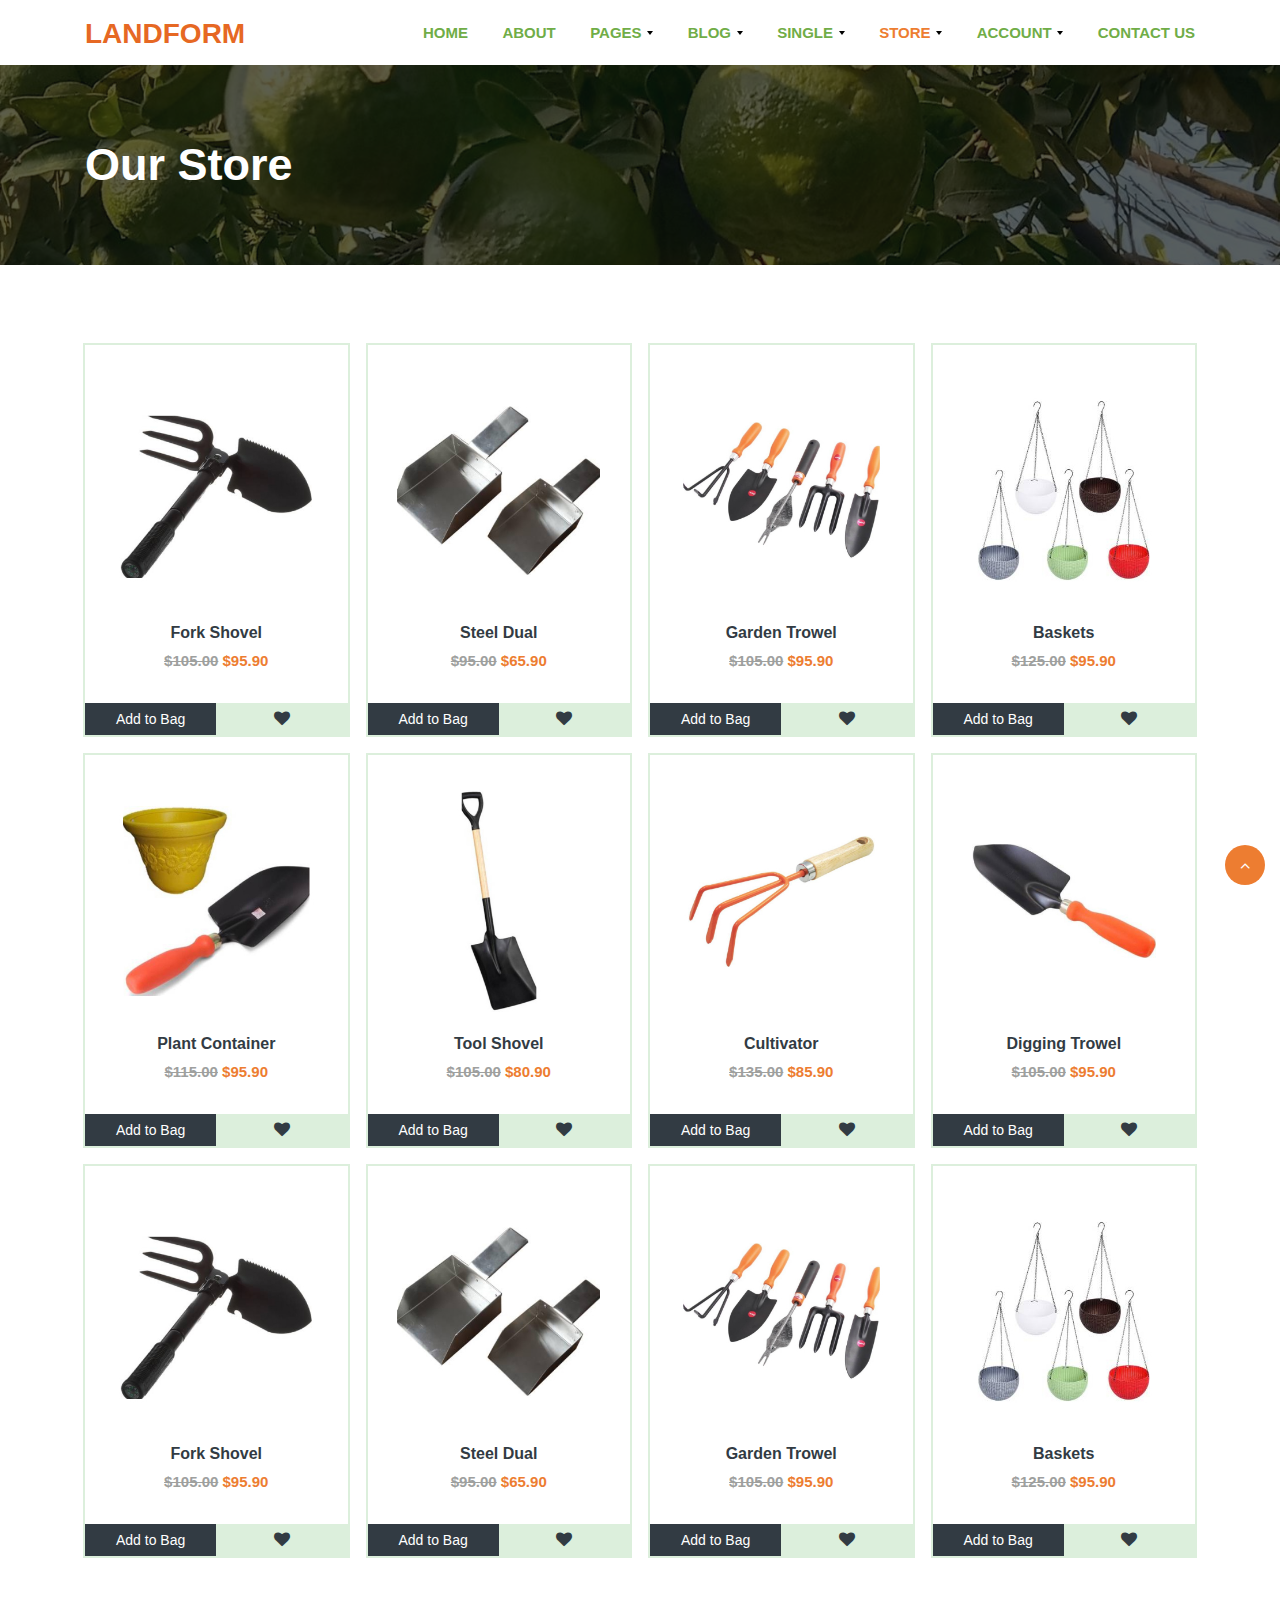
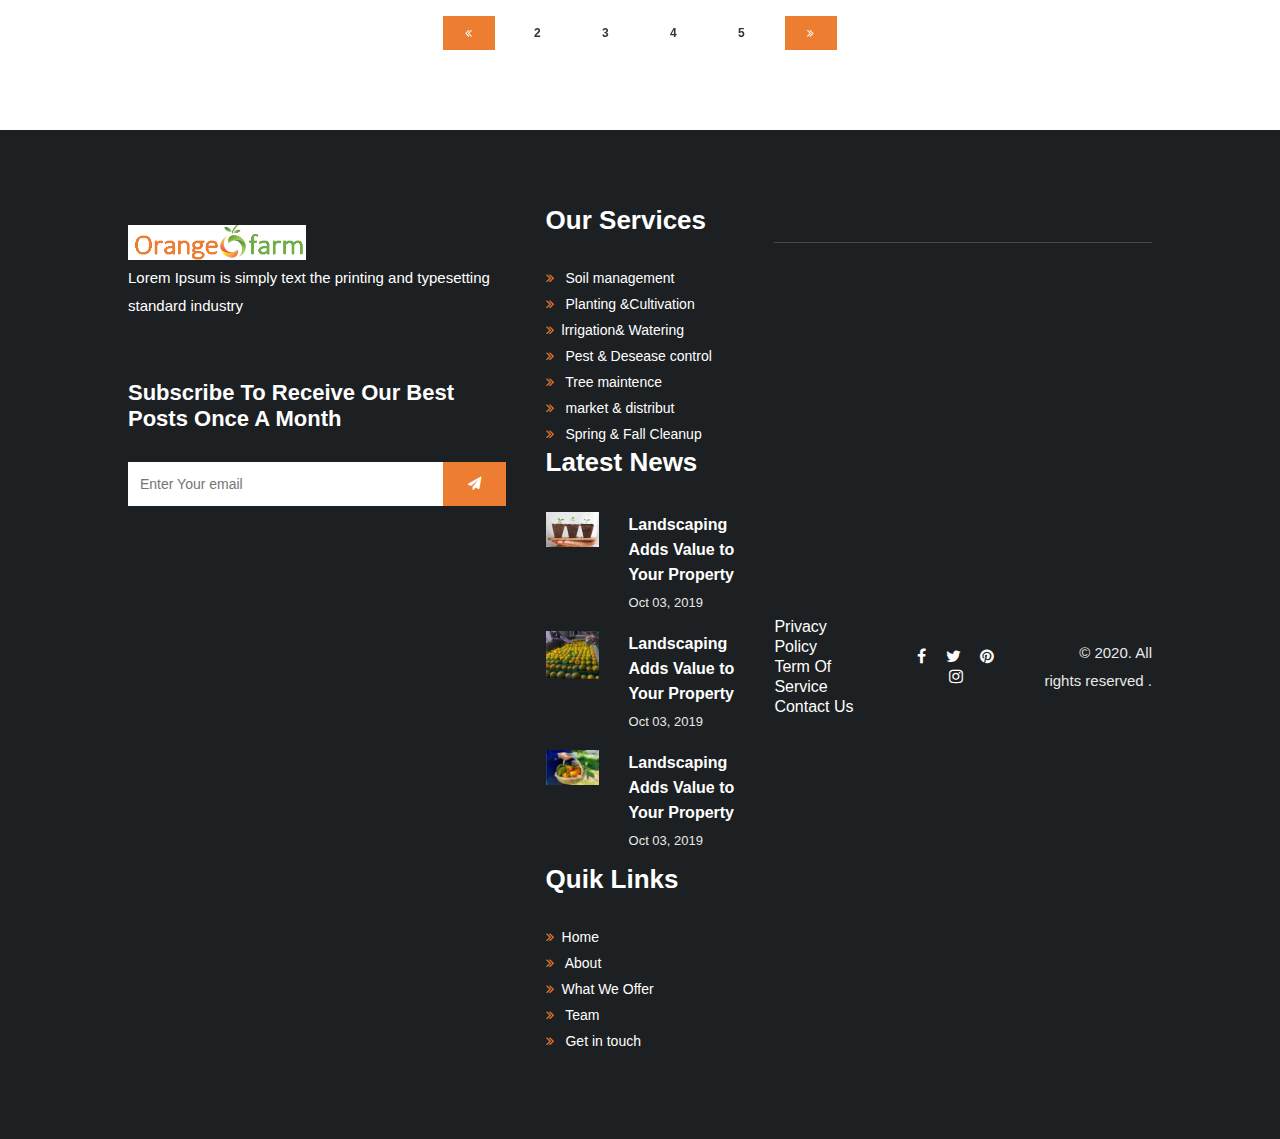
<file: ecommerce.html>
<!DOCTYPE html>
<html lang="en">
<head>
  <meta charset="UTF-8">
  <meta name="viewport" content="width=device-width, initial-scale=1.0">
  <meta http-equiv="X-UA-Compatible" content="ie=edge">
  <title>Landform Gardening Category Responsive Website Template | Ecommerce </title>
  <link rel="stylesheet" href="assets/css/style-freedom.css">
</head>
<body>


<!-- Gallery4 block -->
<section class="w3l-banner-slider">
        <header id="headers4-block">
                <div class="wrapper">
                        <div class="d-grid nav-mobile-block header-align">
                                <div class="logo">
                                    <h1 class="hny-logo"><a class="brand-logo" href="index.html">Landform</a></h1>
                                    <!-- if logo is image enable this   
                                    <a class="brand-logo" href="#index.html">
                                        <img src="image-path" alt="Your logo" title="Your logo" style="height:35px;" />
                                    </a> -->
                                </div>
                                <input type="checkbox" id="nav" />
                                <label class="nav" for="nav"></label>
                                <nav>
                                        <label for="drop" class="toggle nav-height">Navigation<span class="fa fa-bars" aria-hidden="true"></span></label>
                                    <input type="checkbox" id="drop">
                                    <ul class="menu">
                                        <li><a href="index.html">Home</a></li>
                                        <li><a href="about.html">About</a></li>
                                        <li>
                                            <!-- sumenu Drop Down -->
                                            <label for="drop-3" class="toggle toogle-3">Pages <span class="angle-dropdown"
                                                    aria-hidden="true"></span>
                                            </label>
                                            <a href="#pages">Pages <span class="angle-dropdown" aria-hidden="true"></span></a>
                                            <input type="checkbox" id="drop-3">
                
                                            <ul>
                                                    <li><a href="services.html" class="drop-text">Services</a></li>
                                                    <li><a href="gallery.html" class="drop-text">gallery</a></li>
                                                    <li><a href="team.html">Team</a></li>
                                                    <li><a href="faq.html" class="drop-text">FAQ</a></li>
                                                    <li><a href="portfolio.html" class="drop-text">Portfolio</a></li>
                                                    <li><a href="timeline.html" class="drop-text">Timeline</a></li>
                                                    <li><a href="error.html" class="drop-text">404</a></li>
                                                    <li><a href="coming-soon.html" class="drop-text">Coming soon</a></li>
                                                <li><a href="search-results.html" class="drop-text">Search results</a></li>
                                                <li><a href="email-template.html" class="drop-text">Email Template</a></li>
                                            </ul>
                                        </li>
                                        <li>
                                            <!-- First Tier Drop Down -->
                                            <label for="drop-4" class="toggle toogle-4">Blog <span class="angle-dropdown"
                                                    aria-hidden="true"></span>
                                            </label>
                                            <a href="#blog">Blog <span class="angle-dropdown" aria-hidden="true"></span></a>
                                            <input type="checkbox" id="drop-4">
                
                                            <ul>
                                                <li><a href="blog.html" class="drop-text">Blog</a></li>
                                                <li><a href="blog-single.html" class="drop-text">Blog Details</a></li>
                                            </ul>
                                        </li>
                                        <li>
                                            <!-- First Tier Drop Down -->
                                            <label for="drop-9" class="toggle toogle-9">Single <span class="angle-dropdown"
                                                    aria-hidden="true"></span>
                                            </label>
                                            <a href="#blog">Single <span class="angle-dropdown" aria-hidden="true"></span></a>
                                            <input type="checkbox" id="drop-9">
                
                                            <ul>
                                               
                                                    <li><a href="team-single.html" class="drop-text">Team Single</a></li>
                                                    <li><a href="single.html" class="drop-text">Single</a></li>
                                                    <li><a href="blog-single.html" class="drop-text">Blog Details</a></li>
                                            </ul>
                                        </li>
                                        <li>
                                            <!-- First Tier Drop Down -->
                                            <label for="drop-5" class="toggle toogle-5">Store <span class="angle-dropdown"
                                                    aria-hidden="true"></span>
                                            </label>
                                            <a href="#shop" class="active">Store <span class="angle-dropdown" aria-hidden="true"></span></a>
                                            <input type="checkbox" id="drop-5">
                
                                            <ul>
                                                    <li><a href="ecommerce.html" class="drop-text">Ecommerce</a></li>
                                                    <li><a href="ecommerce-single.html" class="drop-text">Ecommerce Single</a></li>
                                                    <li><a href="ecommerce-cart.html" class="drop-text">Ecommerce Cart</a></li>
                                            </ul>
                                        </li>
                                        <li>
                                            <!-- First Tier Drop Down -->
                                            <label for="drop-8" class="toggle toogle-8">Account <span class="angle-dropdown"
                                                    aria-hidden="true"></span>
                                            </label>
                                            <a href="#shop">Account <span class="angle-dropdown" aria-hidden="true"></span></a>
                                            <input type="checkbox" id="drop-8">
                
                                            <ul>
                                                    <li><a href="login.html" class="drop-text">Sign In</a></li>
                                                    <li><a href="signup.html" class="drop-text">Sign Up</a></li>
                                                   
                                            </ul>
                                        </li>
										 <li><a href="contact.html">Contact Us</a></li>
                                    </ul>
                                </nav>
        
                            </div>
                    <div class="d-grid nav-mobile-block header-align">
                    </div>
                </div>
            </header>
    <div class="banner-top-inner-page">
            <div class="wrapper">
                <h2 class="inner-page">Our Store</h2>
             </div>
    </div>
</section>
<!-- Gallery4 block -->
<!-- products -->
<section class="w3l-products-1">
	<div class="product-inner">
		<div class="wrapper">
			<div class="products-grids grid text-center">
				<!-- Products -->
				<div class="product">
					<div class="product_info">
						<a href="ecommerce-single.html"><img src="assets/images/shop1.jpg" class="img-responsive"
								alt="" /></a>
						<h4 class="product_title"><a href="ecommerce-single.html">Fork Shovel</a></h4>
						<h6 class="product_price"><del>$105.00</del> $95.90</h6>
						<a href="ecommerce-single.html"> <button class="action action-buy btn">Add to Cart</button></a>
					</div>
					<div class="d-grid add-to-bag">
						<div class="add-btn text-left"> <a href="ecommerce-single.html"> <button
									class="action-buy btn">Add to Bag</button></a>
						</div>
						<div class="btm-icon-save text-center">
							<a href="#"><span class="fa fa-heart"></span></a>
						</div>
					</div>
				</div>
				<div class="product">
					<div class="product_info">
						<a href="ecommerce-single.html"><img src="assets/images/shop2.jpg" class="img-responsive"
								alt="" /></a>
						<h4 class="product_title"><a href="ecommerce-single.html">Steel Dual</a></h4>
						<h6 class="product_price"><del>$95.00</del> $65.90</h6>
						<a href="ecommerce-single.html"> <button class="action action-buy btn">Add to Cart</button></a>
					</div>
					<div class="d-grid add-to-bag">
						<div class="add-btn text-left"> <a href="ecommerce-single.html"> <button
									class="action-buy btn">Add to Bag</button></a>
						</div>
						<div class="btm-icon-save text-center">
							<a href="#"><span class="fa fa-heart"></span></a>
						</div>
					</div>
				</div>
				<div class="product">
					<div class="product_info">
						<a href="ecommerce-single.html"><img src="assets/images/shop3.jpg" class="img-responsive"
								alt="" /></a>
						<h4 class="product_title"><a href="ecommerce-single.html"> Garden Trowel</a></h4>
						<h6 class="product_price"><del>$105.00</del> $95.90</h6>
						<a href="ecommerce-single.html"> <button class="action action-buy btn">Add to Cart</button></a>
					</div>
					<div class="d-grid add-to-bag">
						<div class="add-btn text-left"> <a href="ecommerce-single.html"> <button
									class="action-buy btn">Add to Bag</button></a>
						</div>
						<div class="btm-icon-save text-center">
							<a href="#"><span class="fa fa-heart"></span></a>
						</div>
					</div>
				</div>
				<div class="product">
					<div class="product_info">
						<a href="ecommerce-single.html"><img src="assets/images/shop4.jpg" class="img-responsive"
								alt="" /></a>
						<h4 class="product_title"><a href="ecommerce-single.html">Baskets</a></h4>
						<h6 class="product_price"><del>$125.00</del> $95.90</h6>
						<a href="ecommerce-single.html"> <button class="action action-buy btn">Add to Cart</button></a>
					</div>
					<div class="d-grid add-to-bag">
						<div class="add-btn text-left"> <a href="ecommerce-single.html"> <button
									class="action-buy btn">Add to Bag</button></a>
						</div>
						<div class="btm-icon-save text-center">
							<a href="#"><span class="fa fa-heart"></span></a>
						</div>
					</div>
				</div>
				<!-- //Products -->
				<div class="product">
					<div class="product_info">
						<a href="ecommerce-single.html"><img src="assets/images/shop5.jpg" class="img-responsive"
								alt="" /></a>
						<h4 class="product_title"><a href="ecommerce-single.html">Plant Container</a></h4>
						<h6 class="product_price"><del>$115.00</del> $95.90</h6>
						<a href="ecommerce-single.html"> <button class="action action-buy btn">Add to Cart</button></a>
					</div>
					<div class="d-grid add-to-bag">
						<div class="add-btn text-left"> <a href="ecommerce-single.html"> <button
									class="action-buy btn">Add to Bag</button></a>
						</div>
						<div class="btm-icon-save text-center">
							<a href="#"><span class="fa fa-heart"></span></a>
						</div>
					</div>
				</div>
				<div class="product">
					<div class="product_info">
						<a href="ecommerce-single.html"><img src="assets/images/shop6.jpg" class="img-responsive"
								alt="" /></a>
						<h4 class="product_title"><a href="ecommerce-single.html">Tool Shovel</a></h4>
						<h6 class="product_price"><del>$105.00</del> $80.90</h6>
						<a href="ecommerce-single.html"> <button class="action action-buy btn">Add to Cart</button></a>
					</div>
					<div class="d-grid add-to-bag">
						<div class="add-btn text-left"> <a href="ecommerce-single.html"> <button
									class="action-buy btn">Add to Bag</button></a>
						</div>
						<div class="btm-icon-save text-center">
							<a href="#"><span class="fa fa-heart"></span></a>
						</div>
					</div>
				</div>
				<div class="product">
					<div class="product_info">
						<a href="ecommerce-single.html"><img src="assets/images/shop7.jpg" class="img-responsive"
								alt="" /></a>
						<h4 class="product_title"><a href="ecommerce-single.html">Cultivator</a></h4>
						<h6 class="product_price"><del>$135.00</del> $85.90</h6>
						<a href="ecommerce-single.html"> <button class="action action-buy btn">Add to Cart</button></a>
					</div>
					<div class="d-grid add-to-bag">
						<div class="add-btn text-left"> <a href="ecommerce-single.html"> <button
									class="action-buy btn">Add to Bag</button></a>
						</div>
						<div class="btm-icon-save text-center">
							<a href="#"><span class="fa fa-heart"></span></a>
						</div>
					</div>
				</div>
				<div class="product">
					<div class="product_info">
						<a href="ecommerce-single.html"><img src="assets/images/shop8.jpg" class="img-responsive"
								alt="" /></a>
						<h4 class="product_title"><a href="ecommerce-single.html">Digging Trowel </a></h4>
						<h6 class="product_price"><del>$105.00</del> $95.90</h6>
						<a href="ecommerce-single.html"> <button class="action action-buy btn">Add to Cart</button></a>
					</div>
					<div class="d-grid add-to-bag">
						<div class="add-btn text-left"> <a href="ecommerce-single.html"> <button
									class="action-buy btn">Add to Bag</button></a>
						</div>
						<div class="btm-icon-save text-center">
							<a href="#"><span class="fa fa-heart"></span></a>
						</div>
					</div>
				</div>
				<!-- Products -->
				<div class="product">
					<div class="product_info">
						<a href="ecommerce-single.html"><img src="assets/images/shop1.jpg" class="img-responsive"
								alt="" /></a>
						<h4 class="product_title"><a href="ecommerce-single.html">Fork Shovel </a></h4>
						<h6 class="product_price"><del>$105.00</del> $95.90</h6>
						<a href="ecommerce-single.html"> <button class="action action-buy btn">Add to Cart</button></a>
					</div>
					<div class="d-grid add-to-bag">
						<div class="add-btn text-left"> <a href="ecommerce-single.html"> <button
									class="action-buy btn">Add to Bag</button></a>
						</div>
						<div class="btm-icon-save text-center">
							<a href="#"><span class="fa fa-heart"></span></a>
						</div>
					</div>
				</div>
				<div class="product">
					<div class="product_info">
						<a href="ecommerce-single.html"><img src="assets/images/shop2.jpg" class="img-responsive"
								alt="" /></a>
						<h4 class="product_title"><a href="ecommerce-single.html">Steel Dual</a></h4>
						<h6 class="product_price"><del>$95.00</del> $65.90</h6>
						<a href="ecommerce-single.html"> <button class="action action-buy btn">Add to Cart</button></a>
					</div>
					<div class="d-grid add-to-bag">
						<div class="add-btn text-left"> <a href="ecommerce-single.html"> <button
									class="action-buy btn">Add to Bag</button></a>
						</div>
						<div class="btm-icon-save text-center">
							<a href="#"><span class="fa fa-heart"></span></a>
						</div>
					</div>
				</div>
				<div class="product">
					<div class="product_info">
						<a href="ecommerce-single.html"><img src="assets/images/shop3.jpg" class="img-responsive"
								alt="" /></a>
						<h4 class="product_title"><a href="ecommerce-single.html"> Garden Trowel</a></h4>
						<h6 class="product_price"><del>$105.00</del> $95.90</h6>
						<a href="ecommerce-single.html"> <button class="action action-buy btn">Add to Cart</button></a>
					</div>
					<div class="d-grid add-to-bag">
						<div class="add-btn text-left"> <a href="ecommerce-single.html"> <button
									class="action-buy btn">Add to Bag</button></a>
						</div>
						<div class="btm-icon-save text-center">
							<a href="#"><span class="fa fa-heart"></span></a>
						</div>
					</div>
				</div>
				<div class="product">
					<div class="product_info">
						<a href="ecommerce-single.html"><img src="assets/images/shop4.jpg" class="img-responsive"
								alt="" /></a>
						<h4 class="product_title"><a href="ecommerce-single.html">Baskets</a></h4>
						<h6 class="product_price"><del>$125.00</del> $95.90</h6>
						<a href="ecommerce-single.html"> <button class="action action-buy btn">Add to Cart</button></a>
					</div>
					<div class="d-grid add-to-bag">
						<div class="add-btn text-left"> <a href="ecommerce-single.html"> <button
									class="action-buy btn">Add to Bag</button></a>
						</div>
						<div class="btm-icon-save text-center">
							<a href="#"><span class="fa fa-heart"></span></a>
						</div>
					</div>
				</div>
				<!-- //Products -->


			</div>


			<div class="pagination-6">
				<a href="#" class="page active"><span class="fa fa-angle-double-left"></span></a>
				<a href="#" class="page">2</a>
				<a href="#" class="page">3</a>
				<a href="#" class="page">4</a>
				<a href="#" class="page">5</a>
				<a href="#" class="page active"><span class="fa fa-angle-double-right"></span></a>
			</div>
		</div>
</section>
<!-- //products1 -->
<section class="w3l-footer-22">
	<!-- footer-22 -->
	<div class="footer">
		<div class="footer-wrapper">
			<div class="footer-tophny">
				<div class="left-side">
					<div class="logo logo-set">
                                   
						<a class="brand-logo" href="#index.html">
							<img src="assets\images\mainLodo.png" alt="Your logo" title="Your logo" style="height:35px;" />
						</a> 
					</div>
					<p>Lorem Ipsum is simply text the printing and typesetting standard industry </p>

					<div class="subscride-link">
						<h4>Subscribe to receive our best posts once a month</h4>
						<form action="#" class="subscribe-footer-19" method="post">
							<input type="email" name="email" placeholder="Enter Your email" required="">
							<button><span class="fa fa-paper-plane" aria-hidden="true"></span></button>
						</form>

					</div>

				</div>
				<div class="sub-one-left">
					<h6>Our Services</h6>
					<ul class="list-footer">
						<li><a href="#"><span class="fa fa-angle-double-right" aria-hidden="true"></span> Soil management

								</a></li>
						<li><a href="#"><span class="fa fa-angle-double-right" aria-hidden="true"></span> Planting
								&amp;Cultivation</a></li> 
								
						<li><a href="#"><span class="fa fa-angle-double-right" aria-hidden="true"></span>lrrigation&amp;
								Watering</a></li>
						<li><a href="#"><span class="fa fa-angle-double-right" aria-hidden="true"></span>
								Pest
								&amp; Desease control</a></li>
						<li><a href="#"><span class="fa fa-angle-double-right" aria-hidden="true"></span>
								Tree maintence</a></li>
						<li><a href="#"><span class="fa fa-angle-double-right" aria-hidden="true"></span>
								market &amp;
							distribut</a></li>
						<li><a href="#"><span class="fa fa-angle-double-right" aria-hidden="true"></span> Spring
								&amp;
								Fall Cleanup</a></li>
						
					</ul>
				<div class="sub-two-right">
					<h6>Latest News</h6>
					<ul class="list clearfix">
						<div class="post-footer">
							<div class="thumb-footer"><a href="#"><img src="assets/images/g3.jpg" class="img-responsive"
										alt=""></a></div>
							<div class="post-info">
								<h5><a href="#">Landscaping Adds Value to Your Property</a></h5>
								<span class="date">Oct 03, 2019</span>
							</div>
						</div>
						<div class="post-footer">
							<div class="thumb-footer"><a href="#"><img src="assets/images/g5.jpg" class="img-responsive"
										alt=""></a></div>
							<div class="post-info">
								<h5><a href="#">Landscaping Adds Value to Your Property</a></h5>
								<span class="date">Oct 03, 2019</span>
							</div>
						</div>
						<div class="post-footer">
							<div class="thumb-footer"><a href="#"><img src="assets/images/g8.jpg" class="img-responsive"
										alt=""></a></div>
							<div class="post-info">
								<h5><a href="#">Landscaping Adds Value to Your Property</a></h5>
								<span class="date">Oct 03, 2019</span>
							</div>
						</div>
					</ul>

				</div>
				<div class="sub-one-left">
					<h6>Quik Links</h6>
					<ul class="list-footer">
						<li><a href="index.html"><span class="fa fa-angle-double-right" aria-hidden="true"></span>Home</a></li>
						<li><a href="about.html"><span class="fa fa-angle-double-right" aria-hidden="true"></span> About</a></li>
						<li><a href="services.html"><span class="fa fa-angle-double-right" aria-hidden="true"></span>What We Offer</a></li>
						<li><a href="about.html"><span class="fa fa-angle-double-right" aria-hidden="true"></span> Team</a></li>
						<li><a href="contact.html"><span class="fa fa-angle-double-right" aria-hidden="true"></span> Get in touch</a></li>

					</ul>
				</div>
			</div>

			<div class="below-section">
				<div class="columns">
					<ul class="jst-link">
						<li><a href="#">Privacy policy </a> </li>
						<li><a href="#">Term of service</a></li>
						<li><a href="contact.html">Contact Us</a> </li>
					</ul>
				</div>
				<div class="columns">
					<ul class="social">
						<li><a href="#"> <span class="fa fa-facebook"></span></a></li>
						<li><a href="#"><span class="fa fa-twitter"></span></a></li>
						<li><a href="#"><span class="fa fa-pinterest"></span></a></li>
						<li><a href="#"><span class="fa fa-instagram"></span></a></li>

					</ul>
				</div>
				<div class="columns">
					<p class="copy-right-hny">© 2020. All rights reserved .
						</p>
				</div>
			</div>
		</div>
	</div>
	<!-- //titels-5 -->
	
<!-- move top -->
<button onclick="topFunction()" id="movetop" title="Go to top">
		<span class="fa fa-angle-up"></span>
		</button>
		<script>
			// When the user scrolls down 20px from the top of the document, show the button
			window.onscroll = function() {scrollFunction()};
			
			function scrollFunction() {
			if (document.body.scrollTop > 20 || document.documentElement.scrollTop > 20) {
				document.getElementById("movetop").style.display = "block";
			} else {
				document.getElementById("movetop").style.display = "none";
			}
			}
			
			// When the user clicks on the button, scroll to the top of the document
			function topFunction() {
			document.body.scrollTop = 0;
			document.documentElement.scrollTop = 0;
			}
			</script>
		<!-- /move top -->
</section>
</file>
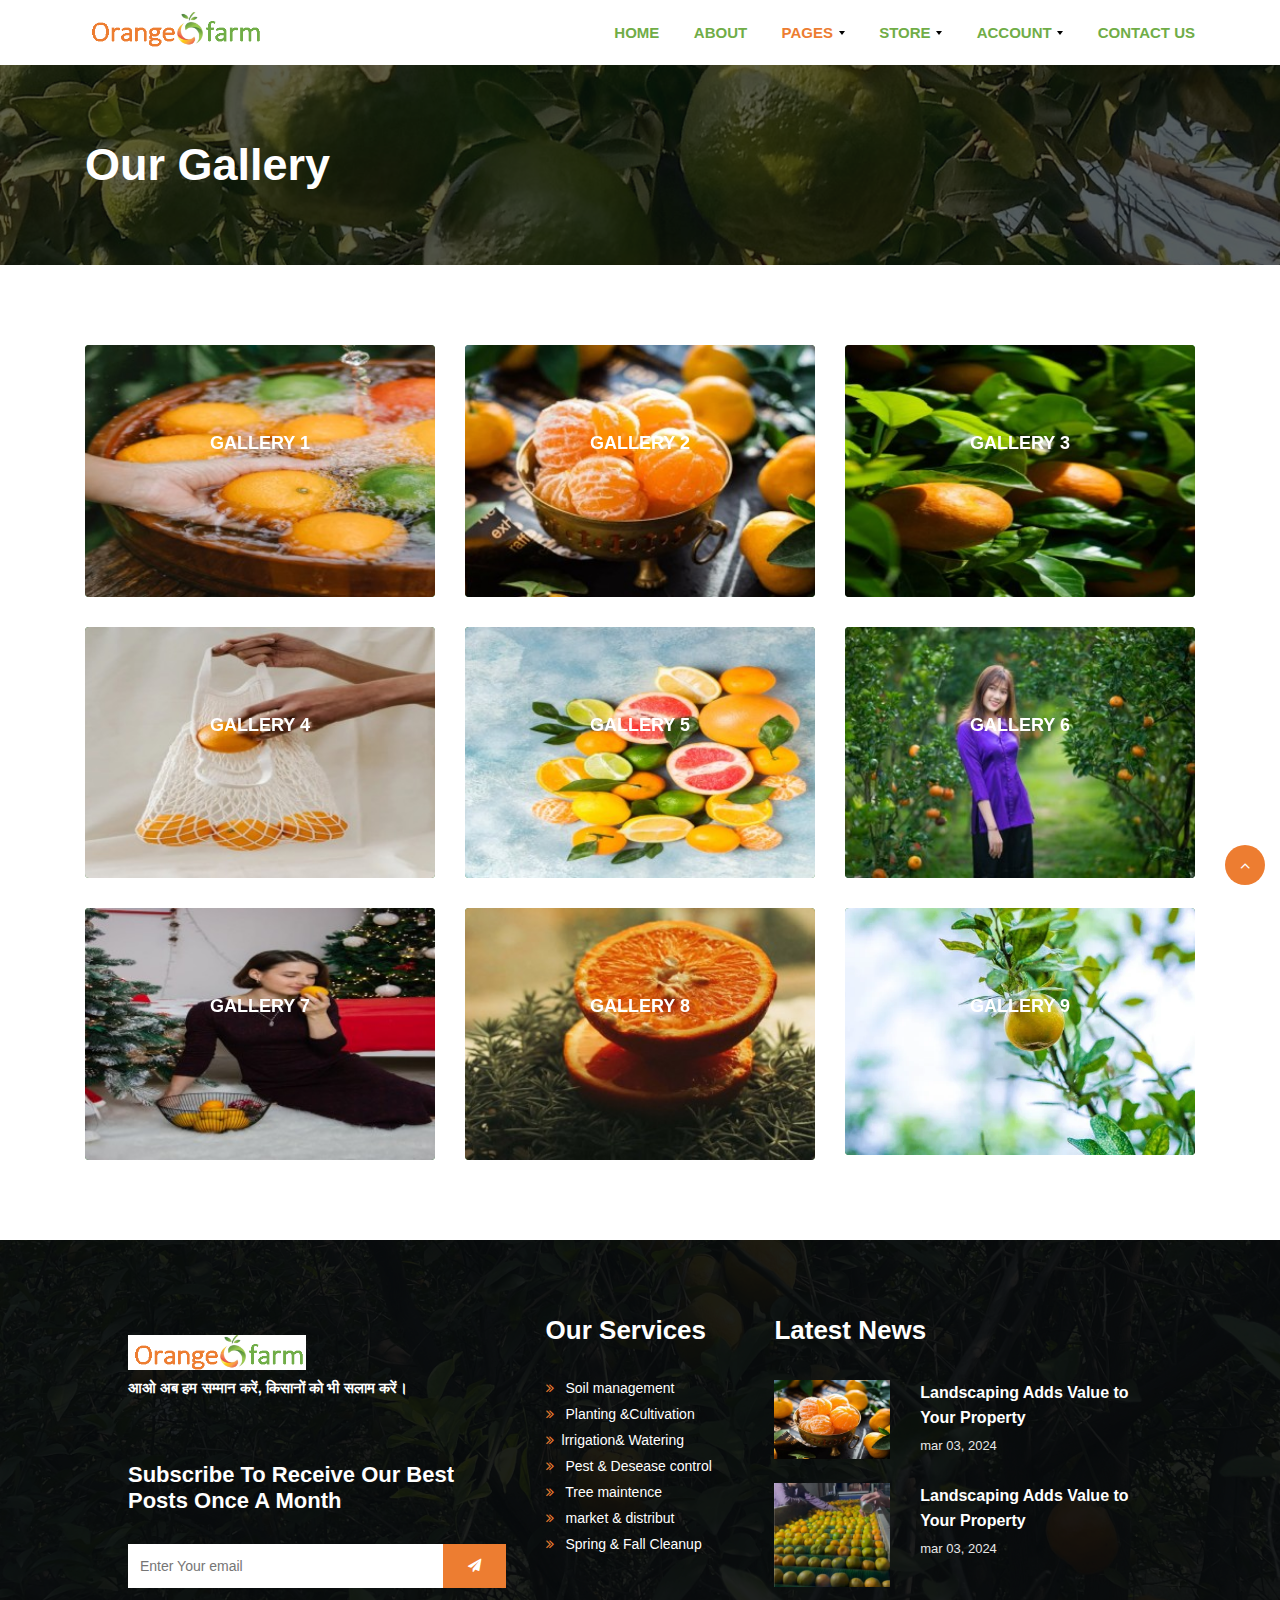
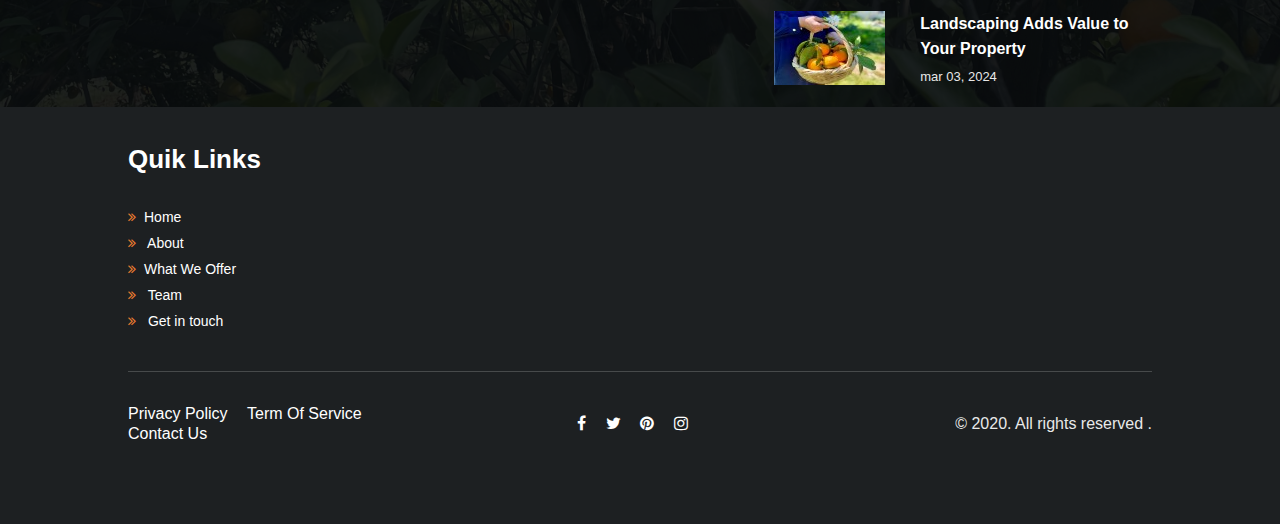
<file: gallery.html>
<!DOCTYPE html>
<html lang="en">
<head>
  <meta charset="UTF-8">
  <meta name="viewport" content="width=device-width, initial-scale=1.0">
  <meta http-equiv="X-UA-Compatible" content="ie=edge">
  <title>Landform Gardening Category Responsive Website Template | Gallery </title>
  <link rel="stylesheet" href="assets/css/style-freedom.css">
</head>
<body>


<!-- Gallery4 block -->
<section class="w3l-banner-slider">
        <header id="headers4-block">
                <div class="wrapper">
                        <div class="d-grid nav-mobile-block header-align">
                                <div class="logo">
                                  <div class="logo logo-set">
						
                                    <a class="brand-logo" href="#index.html">
                                      <img src="assets\images\mainLodo.png" alt="Your logo" title="Your logo" style="height:35px;" />
                                    </a> 
                                  </div>
                                </div>
                                <input type="checkbox" id="nav" />
                                <label class="nav" for="nav"></label>
                                <nav>
                                        <label for="drop" class="toggle nav-height">Navigation<span class="fa fa-bars" aria-hidden="true"></span></label>
                                    <input type="checkbox" id="drop">
                                    <ul class="menu">
                                        <li><a href="index.html">Home</a></li>
                                        <li><a href="about.html">About</a></li>
                                        <li>
                                            <!-- sumenu Drop Down -->
                                            <label for="drop-3" class="toggle toogle-3">Pages <span class="angle-dropdown"
                                                    aria-hidden="true"></span>
                                            </label>
                                            <a href="#pages" class="active">Pages <span class="angle-dropdown" aria-hidden="true"></span></a>
                                            <input type="checkbox" id="drop-3">
                
                                            <ul>
                                                    <li><a href="services.html" class="drop-text">Services</a></li>
                                                    <li><a href="gallery.html" class="drop-text">gallery</a></li>
                                                    <li><a href="team.html">Team</a></li>
                                                    <li><a href="faq.html" class="drop-text">FAQ</a></li>
                                                    <li><a href="portfolio.html" class="drop-text">Portfolio</a></li>
                                                    <li><a href="timeline.html" class="drop-text">Timeline</a></li>
                                                    <li><a href="error.html" class="drop-text">404</a></li>
                                                    <li><a href="coming-soon.html" class="drop-text">Coming soon</a></li>
                                                <li><a href="search-results.html" class="drop-text">Search results</a></li>
                                                <li><a href="email-template.html" class="drop-text">Email Template</a></li>
                                            </ul>
                                        </li>
                                        
                                       
                                        <li>
                                            <!-- First Tier Drop Down -->
                                            <label for="drop-5" class="toggle toogle-5">Store <span class="angle-dropdown"
                                                    aria-hidden="true"></span>
                                            </label>
                                            <a href="#shop">Store <span class="angle-dropdown" aria-hidden="true"></span></a>
                                            <input type="checkbox" id="drop-5">
                
                                            <ul>
                                                    <li><a href="ecommerce.html" class="drop-text">Ecommerce</a></li>
                                                    <li><a href="ecommerce-single.html" class="drop-text">Ecommerce Single</a></li>
                                                    <li><a href="ecommerce-cart.html" class="drop-text">Ecommerce Cart</a></li>
                                            </ul>
                                        </li>
                                        <li>
                                            <!-- First Tier Drop Down -->
                                            <label for="drop-8" class="toggle toogle-8">Account <span class="angle-dropdown"
                                                    aria-hidden="true"></span>
                                            </label>
                                            <a href="#shop">Account <span class="angle-dropdown" aria-hidden="true"></span></a>
                                            <input type="checkbox" id="drop-8">
                
                                            <ul>
                                                    <li><a href="login.html" class="drop-text">Sign In</a></li>
                                                    <li><a href="signup.html" class="drop-text">Sign Up</a></li>
                                                  
                                            </ul>
                                        </li>
										 <li><a href="contact.html">Contact Us</a></li>
                                    </ul>
                                </nav>
        
                            </div>
                    <div class="d-grid nav-mobile-block header-align">
                    </div>
                </div>
            </header>
    <div class="banner-top-inner-page">
            <div class="wrapper">
                    <h2 class="inner-page">Our Gallery</h2>
            </div>
    </div>
</section>
<!-- Gallery4 block -->
<section class="w3l-portfolio-3">
  <div class="portfolio-inn-3 portfolio-inner">
    <div class="wrapper">
      <div class="gal-grids-info">
        <!--/grid-->
        <div class="gallery-grid">
            <a href="single.html">
              <div class="hovereffect">
                <img src="assets/images/GA1 (3).jpg" class="image-two img-responsive">
                <div class="overlay">
                  <h4>Gallery 1</h4>
                  <p>
                    <a href="#">Lorem ipsum dolor</a>
                  </p>
                </div>
              </div>
          </a>
        </div>
        <div class="gallery-grid">
            <a href="single.html">
              <div class="hovereffect">
                <img src="assets/images/GA2 (2).jpg" class="image-two img-responsive">
                <div class="overlay">
                  <h4>Gallery 2</h4>
                  <p>
                    <a href="#">Lorem ipsum dolor</a>
                  </p>
                </div>
              </div>
          </a>
        </div>
        <div class="gallery-grid">
            <a href="single.html">
              <div class="hovereffect">
                <img src="assets/images/GA3 (1).jpg" class="image-two img-responsive">
                <div class="overlay">
                  <h4>Gallery 3</h4>
                  <p>
                    <a href="#">Lorem ipsum dolor</a>
                  </p>
                </div>
              </div>
          </a>
        </div>
        <div class="gallery-grid">
            <a href="single.html">
              <div class="hovereffect">
                <img src="assets/images/GA4 (1).jpg" class="image-two img-responsive">
                <div class="overlay">
                  <h4>Gallery 4</h4>
                  <p>
                    <a href="#">Lorem ipsum dolor</a>
                  </p>
                </div>
              </div>
          </a>
        </div>
        <!--//grid-->

        <!--/grid-->
        <div class="gallery-grid">
            <a href="single.html">
              <div class="hovereffect">
                <img src="assets/images/GA5 (1).jpg" class="image-two img-responsive">
                <div class="overlay">
                  <h4>Gallery 5</h4>
                  <p>
                    <a href="#">Lorem ipsum dolor</a>
                  </p>
                </div>
              </div>
          </a>
        </div>
        <div class="gallery-grid">
            <a href="single.html">
              <div class="hovereffect">
                <img src="assets/images/GA6 (1).jpg" class="image-two img-responsive">
                <div class="overlay">
                  <h4>Gallery 6</h4>
                  <p>
                    <a href="#">Lorem ipsum dolor</a>
                  </p>
                </div>
              </div>
          </a>
        </div>
        <div class="gallery-grid">
            <a href="single.html">
              <div class="hovereffect">
                <img src="assets/images/GA7 (1).jpg" class="image-two img-responsive">
                <div class="overlay">
                  <h4>Gallery 7</h4>
                  <p>
                    <a href="#">Lorem ipsum dolor</a>
                  </p>
                </div>
              </div>
          </a>
        </div>
        <div class="gallery-grid">
            <a href="single.html">
              <div class="hovereffect">
                <img src="assets/images/GA8 (1).jpg" class="image-two img-responsive">
                <div class="overlay">
                  <h4>Gallery 8</h4>
                  <p>
                    <a href="#">Lorem ipsum dolor</a>
                  </p>
                </div>
              </div>
          </a>
        </div>
    
        <div class="gallery-grid">
            <a href="single.html">
              <div class="hovereffect">
                <img src="assets/images/GA9 (2).jpg" class="image-two img-responsive">
                <div class="overlay">
                  <h4>Gallery 9</h4>
                  <p>
                    <a href="#">Lorem ipsum dolor</a>
                  </p>
                </div>
              </div>
          </a>
        </div>
       
      
        <!--//grid-->


      </div>
    </div>
</section>
<section class="w3l-footer-22">
	<!-- footer-22 -->
	<div class="footer">
		<div class="footer-wrapper">
			<div class="footer-tophny">
				<div class="left-side">
					<div class="logo logo-set">
                                   
            <a class="brand-logo" href="#index.html">
                <img src="assets\images\mainLodo.png" alt="Your logo" title="Your logo" style="height:35px;" />
            </a> 
        </div>
        <p><b>आओ अब हम सम्मान करें, किसानों को भी सलाम करें।</b> </p>

					<div class="subscride-link">
						<h4>Subscribe to receive our best posts once a month</h4>
						<form action="#" class="subscribe-footer-19" method="post">
							<input type="email" name="email" placeholder="Enter Your email" required="">
							<button><span class="fa fa-paper-plane" aria-hidden="true"></span></button>
						</form>

					</div>

				</div>
				<div class="sub-one-left">
					<h6>Our Services</h6>
          <ul class="list-footer">
            <li><a href="#"><span class="fa fa-angle-double-right" aria-hidden="true"></span> Soil management

                </a></li>
            <li><a href="#"><span class="fa fa-angle-double-right" aria-hidden="true"></span> Planting
                &amp;Cultivation</a></li> 
                
            <li><a href="#"><span class="fa fa-angle-double-right" aria-hidden="true"></span>lrrigation&amp;
                Watering</a></li>
            <li><a href="#"><span class="fa fa-angle-double-right" aria-hidden="true"></span>
                Pest
                &amp; Desease control</a></li>
            <li><a href="#"><span class="fa fa-angle-double-right" aria-hidden="true"></span>
                Tree maintence</a></li>
            <li><a href="#"><span class="fa fa-angle-double-right" aria-hidden="true"></span>
                market &amp;
              distribut</a></li>
            <li><a href="#"><span class="fa fa-angle-double-right" aria-hidden="true"></span> Spring
                &amp;
                Fall Cleanup</a></li>
            
          </ul>
				</div>
				<div class="sub-two-right">
					<h6>Latest News</h6>
					<ul class="list clearfix">
						<div class="post-footer">
							<div class="thumb-footer"><a href="#"><img src="assets/images/GA2 (2).jpg" class="img-responsive"
										alt=""></a></div>
							<div class="post-info">
								<h5><a href="#">Landscaping Adds Value to Your Property</a></h5>
								<span class="date">mar 03, 2024</span>
							</div>
						</div>
						<div class="post-footer">
							<div class="thumb-footer"><a href="#"><img src="assets/images/g5.jpg" class="img-responsive"
										alt=""></a></div>
							<div class="post-info">
								<h5><a href="#">Landscaping Adds Value to Your Property</a></h5>
								<span class="date">mar 03, 2024</span>
							</div>
						</div>
						<div class="post-footer">
							<div class="thumb-footer"><a href="#"><img src="assets/images/g8.jpg" class="img-responsive"
										alt=""></a></div>
							<div class="post-info">
								<h5><a href="#">Landscaping Adds Value to Your Property</a></h5>
								<span class="date">mar 03, 2024</span>
							</div>
						</div>
					</ul>

				</div>
				<div class="sub-one-left">
					<h6>Quik Links</h6>
					<ul class="list-footer">
						<li><a href="index.html"><span class="fa fa-angle-double-right" aria-hidden="true"></span>Home</a></li>
						<li><a href="about.html"><span class="fa fa-angle-double-right" aria-hidden="true"></span> About</a></li>
						<li><a href="services.html"><span class="fa fa-angle-double-right" aria-hidden="true"></span>What We Offer</a></li>
						<li><a href="about.html"><span class="fa fa-angle-double-right" aria-hidden="true"></span> Team</a></li>
						<li><a href="contact.html"><span class="fa fa-angle-double-right" aria-hidden="true"></span> Get in touch</a></li>

					</ul>
				</div>
			</div>

			<div class="below-section">
				<div class="columns">
					<ul class="jst-link">
						<li><a href="#">Privacy policy </a> </li>
						<li><a href="#">Term of service</a></li>
						<li><a href="contact.html">Contact Us</a> </li>
					</ul>
				</div>
				<div class="columns">
					<ul class="social">
						<li><a href="https://www.youtube.com/"> <span class="fa fa-facebook"></span></a></li>
						<li><a href="#"><span class="fa fa-twitter"></span></a></li>
						<li><a href="#"><span class="fa fa-pinterest"></span></a></li>
						<li><a href="#"><span class="fa fa-instagram"></span></a></li>

					</ul>
				</div>
				<div class="columns">
					<p class="copy-right-hny">© 2020. All rights reserved .
						</p>
				</div>
			</div>
		</div>
	</div>
	<!-- //titels-5 -->
	
<!-- move top -->
<button onclick="topFunction()" id="movetop" title="Go to top">
		<span class="fa fa-angle-up"></span>
		</button>
		<script>
			// When the user scrolls down 20px from the top of the document, show the button
			window.onscroll = function() {scrollFunction()};
			
			function scrollFunction() {
			if (document.body.scrollTop > 20 || document.documentElement.scrollTop > 20) {
				document.getElementById("movetop").style.display = "block";
			} else {
				document.getElementById("movetop").style.display = "none";
			}
			}
			
			// When the user clicks on the button, scroll to the top of the document
			function topFunction() {
			document.body.scrollTop = 0;
			document.documentElement.scrollTop = 0;
			}
			</script>
		<!-- /move top -->
</section>
</file>
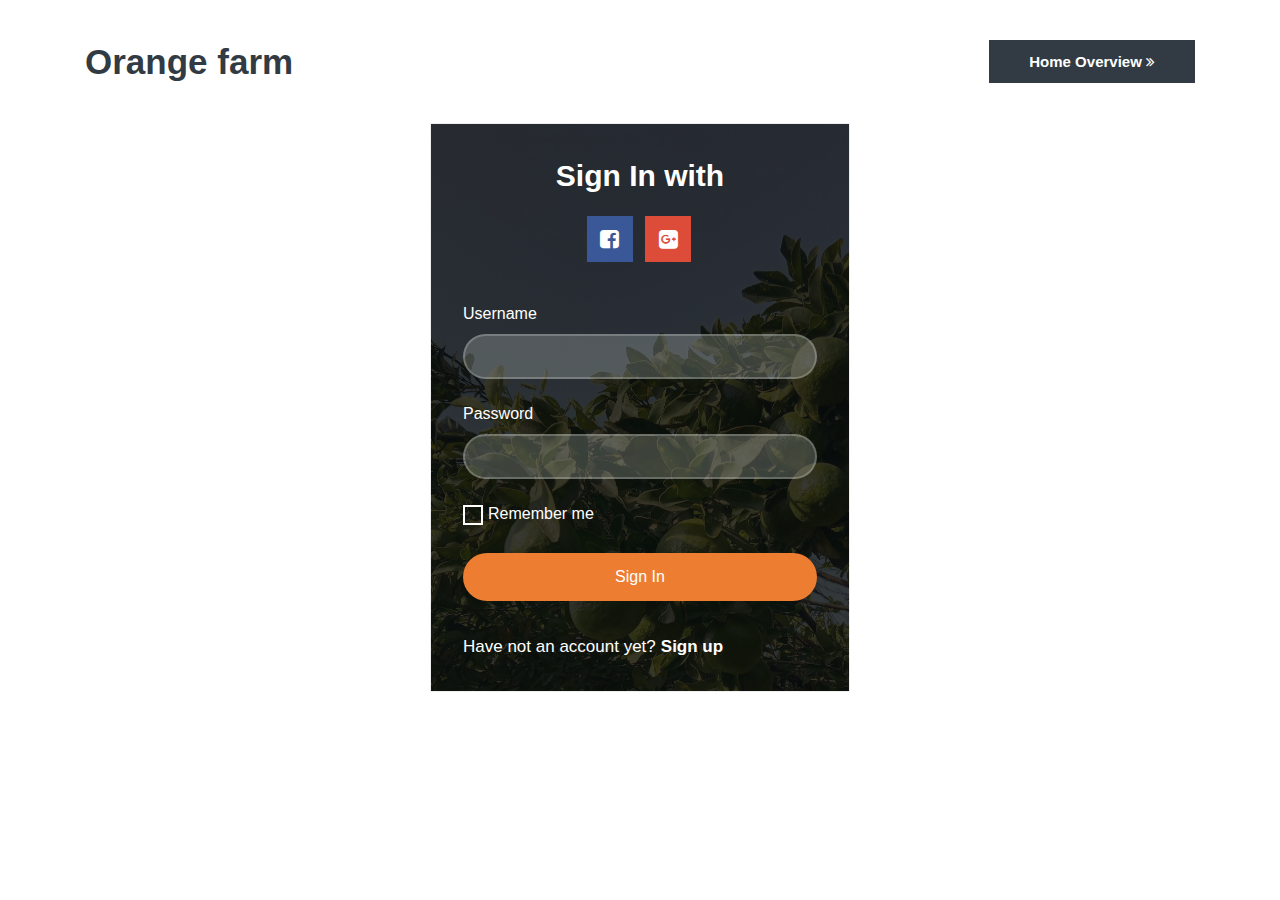
<file: login.html>
<!DOCTYPE html>
<html lang="en">
<head>
  <meta charset="UTF-8">
  <meta name="viewport" content="width=device-width, initial-scale=1.0">
  <meta http-equiv="X-UA-Compatible" content="ie=edge">
  <title>Landform Gardening Category Responsive Website Template | Login </title>
  <link rel="stylesheet" href="assets/css/style-freedom.css">
</head>
<body>

<section class="w3l-forms-main-61">
	<div class="form-inner">
		<div class="wrapper">
			<div class="d-grid top-form">
				<div class="logo text-left">
					<a class="brand-logo" href="index.html">Orange farm</a>
					<!-- if logo is image enable this   
								<a class="brand-logo" href="#index.html">
									<img src="image-path" alt="Your logo" title="Your logo" style="height:35px;" />
								</a> -->
				</div>
				<div class="go-to-home text-right"><a class="btn" href="index.html">Home Overview <span class="fa fa-angle-double-right" aria-hidden="true"></span></a></div>
			</div>
			<div class="form-61">
				<h4 class="form-head">Sign In with</h4>
			
				<div class="main-div">
					<a href="#facebook">
						<div class="signin facebook">
							<span class="fa fa-facebook-square" aria-hidden="true"></span>
						
						</div>
					</a>
					<a href="#google-plus">
						<div class="signin google-plus">
							<span class="fa fa-google-plus-square" aria-hidden="true"></span>
						
						</div>
					</a>
				</div>
				<form action="" method="GET">
					<div class="">
						<p class="text-head">Username</p>
						<input type="text" name="username" class="input" />
					</div>
					<div class="">
						<p class="text-head">Password</p>
						<input type="password" name="password" class="input" />
					</div>
					<label class="remember">
						<input type="checkbox">
						<span class="checkmark"></span>Remember me
					</label>
					<button type="submit" class="signinbutton btn">Sign in</button>
					<p class="signup">Have not an account yet?<a href="signup.html" class="signuplink">Sign up</a></p>
				</form>
			</div>

		</div>
	</div>
</section>
</file>
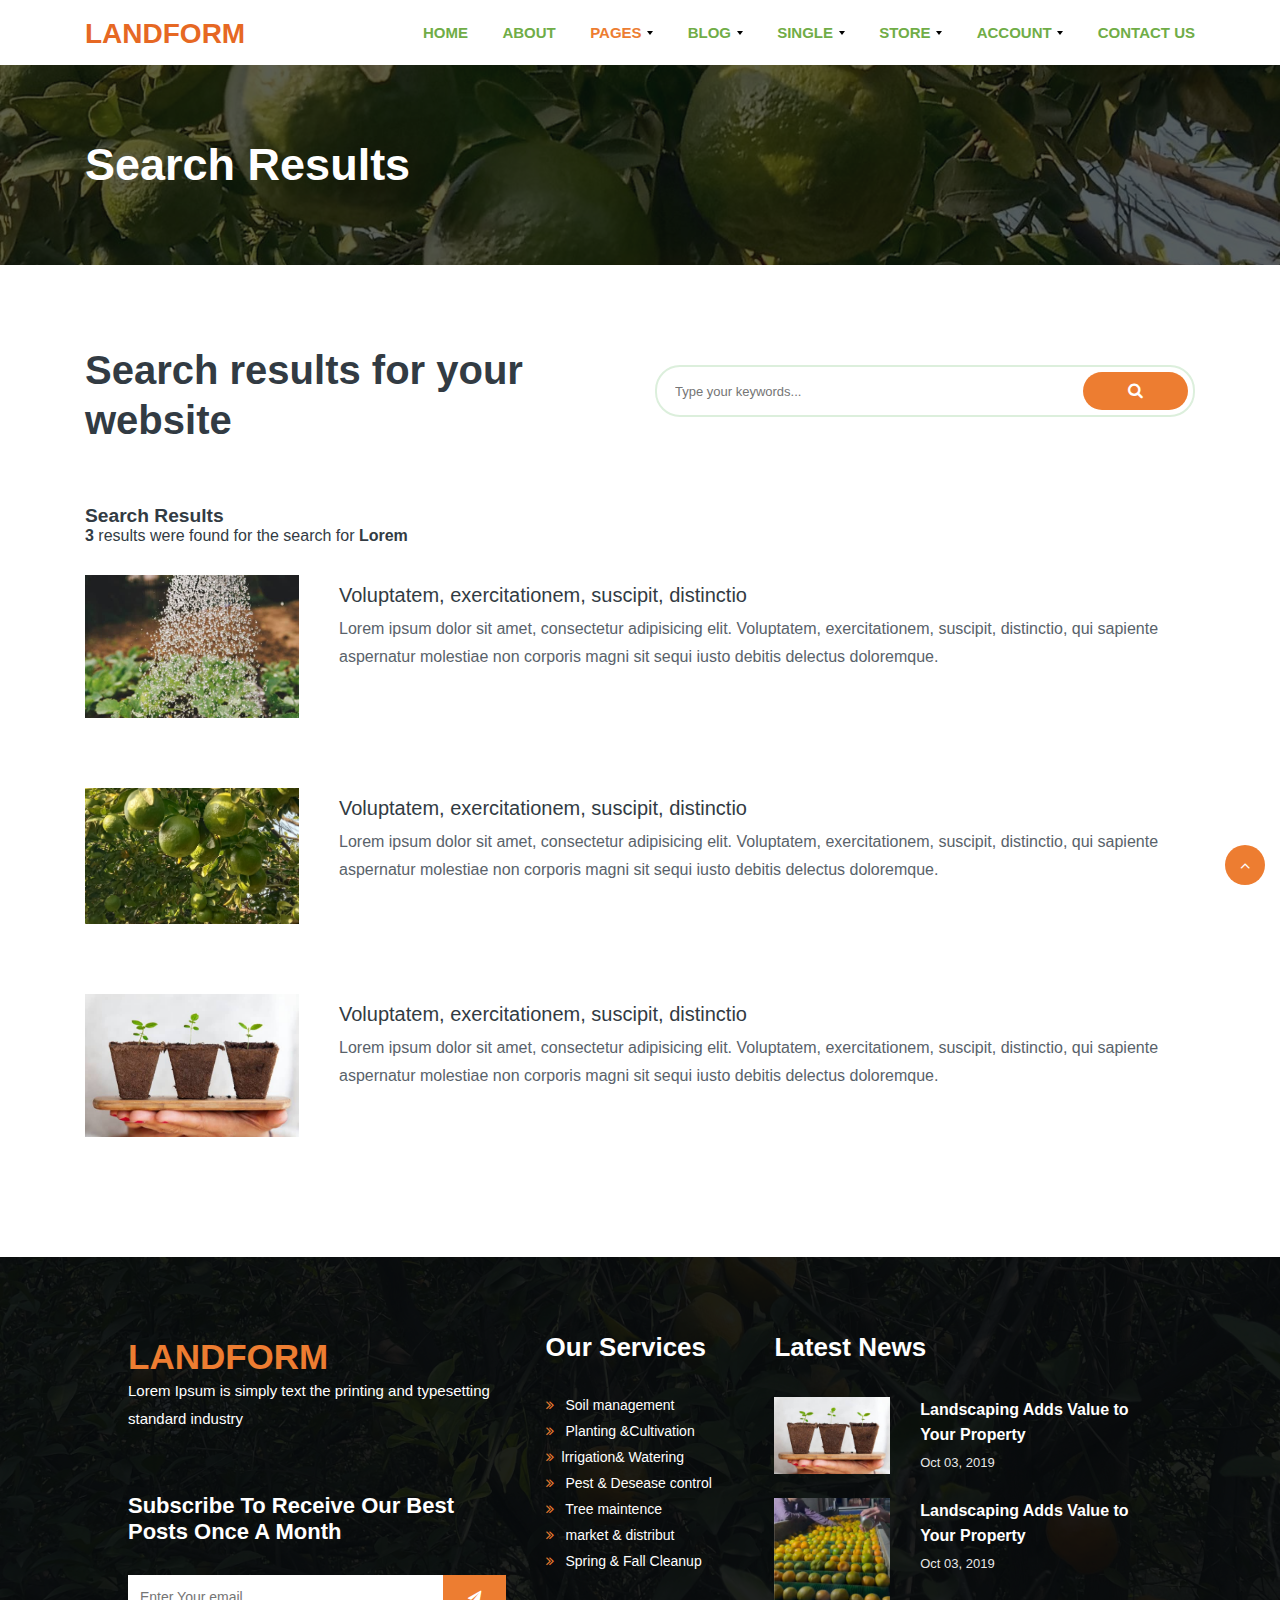
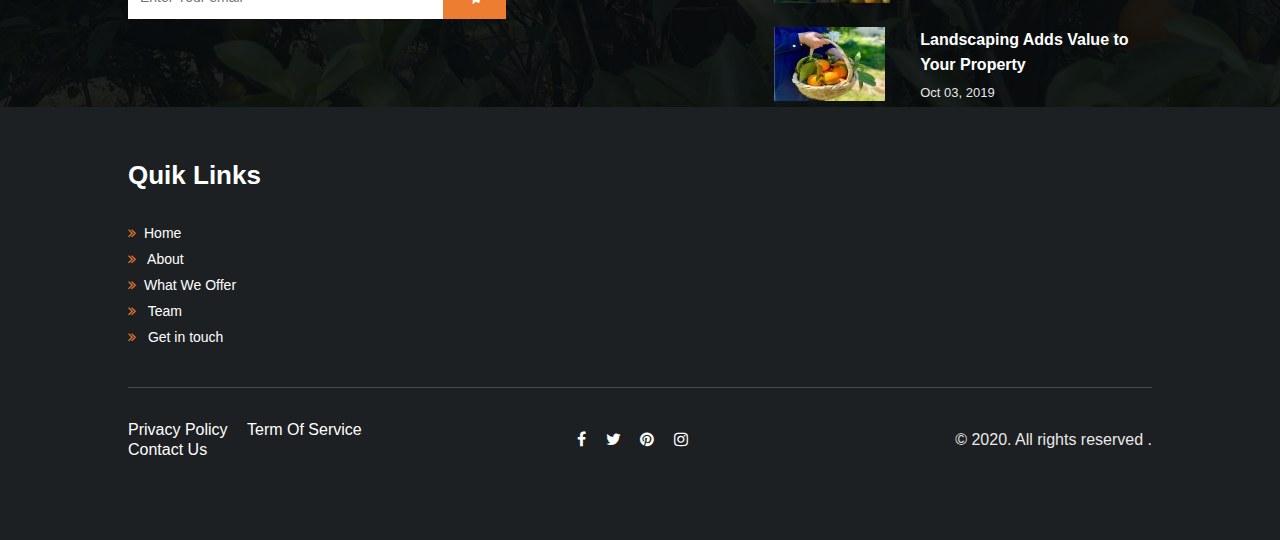
<file: search-results.html>
<!DOCTYPE html>
<html lang="en">
<head>
  <meta charset="UTF-8">
  <meta name="viewport" content="width=device-width, initial-scale=1.0">
  <meta http-equiv="X-UA-Compatible" content="ie=edge">
  <title>Landform Gardening Category Responsive Website Template | Search Results</title>
  <link rel="stylesheet" href="assets/css/style-freedom.css">
</head>
<body>


<!-- Gallery4 block -->
<section class="w3l-banner-slider">
        <header id="headers4-block">
                <div class="wrapper">
                        <div class="d-grid nav-mobile-block header-align">
                                <div class="logo">
                                    <h1 class="hny-logo"><a class="brand-logo" href="index.html">Landform</a></h1>
                                    <!-- if logo is image enable this   
                                    <a class="brand-logo" href="#index.html">
                                        <img src="image-path" alt="Your logo" title="Your logo" style="height:35px;" />
                                    </a> -->
                                </div>
                                <input type="checkbox" id="nav" />
                                <label class="nav" for="nav"></label>
                                <nav>
                                        <label for="drop" class="toggle nav-height">Navigation<span class="fa fa-bars" aria-hidden="true"></span></label>
                                    <input type="checkbox" id="drop">
                                    <ul class="menu">
                                        <li><a href="index.html">Home</a></li>
                                        <li><a href="about.html">About</a></li>
                                        <li>
                                            <!-- sumenu Drop Down -->
                                            <label for="drop-3" class="toggle toogle-3">Pages <span class="angle-dropdown"
                                                    aria-hidden="true"></span>
                                            </label>
                                            <a href="#pages" class="active">Pages <span class="angle-dropdown" aria-hidden="true"></span></a>
                                            <input type="checkbox" id="drop-3">
                
                                            <ul>
                                                    <li><a href="services.html" class="drop-text">Services</a></li>
                                                    <li><a href="gallery.html" class="drop-text">gallery</a></li>
                                                    <li><a href="team.html">Team</a></li>
                                                    <li><a href="faq.html" class="drop-text">FAQ</a></li>
                                                    <li><a href="portfolio.html" class="drop-text">Portfolio</a></li>
                                                    <li><a href="timeline.html" class="drop-text">Timeline</a></li>
                                                    <li><a href="error.html" class="drop-text">404</a></li>
                                                    <li><a href="coming-soon.html" class="drop-text">Coming soon</a></li>
                                                <li><a href="search-results.html" class="drop-text">Search results</a></li>
                                                <li><a href="email-template.html" class="drop-text">Email Template</a></li>
                                            </ul>
                                        </li>
                                        <li>
                                            <!-- First Tier Drop Down -->
                                            <label for="drop-4" class="toggle toogle-4">Blog <span class="angle-dropdown"
                                                    aria-hidden="true"></span>
                                            </label>
                                            <a href="#blog">Blog <span class="angle-dropdown" aria-hidden="true"></span></a>
                                            <input type="checkbox" id="drop-4">
                
                                            <ul>
                                                <li><a href="blog.html" class="drop-text">Blog</a></li>
                                                <li><a href="blog-single.html" class="drop-text">Blog Details</a></li>
                                            </ul>
                                        </li>
                                        <li>
                                            <!-- First Tier Drop Down -->
                                            <label for="drop-9" class="toggle toogle-9">Single <span class="angle-dropdown"
                                                    aria-hidden="true"></span>
                                            </label>
                                            <a href="#blog">Single <span class="angle-dropdown" aria-hidden="true"></span></a>
                                            <input type="checkbox" id="drop-9">
                
                                            <ul>
                                               
                                                    <li><a href="team-single.html" class="drop-text">Team Single</a></li>
                                                    <li><a href="single.html" class="drop-text">Single</a></li>
                                                    <li><a href="blog-single.html" class="drop-text">Blog Details</a></li>
                                            </ul>
                                        </li>
                                        <li>
                                            <!-- First Tier Drop Down -->
                                            <label for="drop-5" class="toggle toogle-5">Store <span class="angle-dropdown"
                                                    aria-hidden="true"></span>
                                            </label>
                                            <a href="#shop">Store <span class="angle-dropdown" aria-hidden="true"></span></a>
                                            <input type="checkbox" id="drop-5">
                
                                            <ul>
                                                    <li><a href="ecommerce.html" class="drop-text">Ecommerce</a></li>
                                                    <li><a href="ecommerce-single.html" class="drop-text">Ecommerce Single</a></li>
                                                    <li><a href="ecommerce-cart.html" class="drop-text">Ecommerce Cart</a></li>
                                            </ul>
                                        </li>
                                        <li>
                                            <!-- First Tier Drop Down -->
                                            <label for="drop-8" class="toggle toogle-8">Account <span class="angle-dropdown"
                                                    aria-hidden="true"></span>
                                            </label>
                                            <a href="#shop">Account <span class="angle-dropdown" aria-hidden="true"></span></a>
                                            <input type="checkbox" id="drop-8">
                
                                            <ul>
                                                    <li><a href="login.html" class="drop-text">Sign In</a></li>
                                                    <li><a href="signup.html" class="drop-text">Sign Up</a></li>
                                                  
                                            </ul>
                                        </li>
										 <li><a href="contact.html">Contact Us</a></li>
                                    </ul>
                                </nav>
        
                            </div>
                    <div class="d-grid nav-mobile-block header-align">
                    </div>
                </div>
            </header>
    <div class="banner-top-inner-page">
            <div class="wrapper">
                    <h2 class="inner-page">Search Results</h2>
            </div>
    </div>
</section>
<!-- Gallery4 block -->
<section class="w3l-search-main-info">
	<!-- /search-section -->
	<div class="search-results">
		<div class="wrapper">
			<div class="search-top">
				<div class="search-grids">
					<div class="search-left">
						<h3>Search results for your website</h3>
					</div>
					<div class="search-right">
							<form action="#" methos="GET" class="d-flex search-form">
								<input type="search" placeholder="Type your keywords..." required="required">
								<button type="submit"><span class="fa fa-search" aria-hidden="true"></span></button>
							</form>
						</div>
				</div>
				<div class="search-text-info">
						<hgroup class="mb20">
								<h5>Search Results</h5>
								<h6 class="lead"><strong class="search-blue">3</strong> results were found for the search for <strong class="search-blue">Lorem</strong></h6>
							</hgroup>
				
							<div class="search-content">
								<article class="search-grid">
									<div class="search-left-img">
										<a href="#" class="thumbnail"><img class="img-responsive" src="assets/images/g4.jpg" alt="search"></a>
									</div>
									
									<div class="search-right-info excerpet">
											<h4><a href="#" title="">Voluptatem, exercitationem, suscipit, distinctio</a></h4>
										<p>Lorem ipsum dolor sit amet, consectetur adipisicing elit. Voluptatem, exercitationem,
											suscipit, distinctio, qui sapiente aspernatur molestiae non corporis magni sit sequi iusto
											debitis delectus doloremque.</p>
										   
									</div>
									<span class="clear"></span>
								</article>
				
								<article class="search-grid">
										<div class="search-left-img">
											<a href="#" class="thumbnail"><img class="img-responsive" src="assets/images/g2.jpg" alt="search"></a>
										</div>
										
										<div class="search-right-info excerpet">
												<h4><a href="#" title="">Voluptatem, exercitationem, suscipit, distinctio</a></h4>
											<p>Lorem ipsum dolor sit amet, consectetur adipisicing elit. Voluptatem, exercitationem,
												suscipit, distinctio, qui sapiente aspernatur molestiae non corporis magni sit sequi iusto
												debitis delectus doloremque.</p>
											   
										</div>
										<span class="clear"></span>
									</article>
					
				
									<article class="search-grid">
											<div class="search-left-img">
												<a href="#" class="thumbnail"><img class="img-responsive" src="assets/images/g3.jpg" alt="search"></a>
											</div>
											
											<div class="search-right-info excerpet">
												<h4><a href="#" title="">Voluptatem, exercitationem, suscipit, distinctio</a></h4>
												<p>Lorem ipsum dolor sit amet, consectetur adipisicing elit. Voluptatem, exercitationem,
													suscipit, distinctio, qui sapiente aspernatur molestiae non corporis magni sit sequi iusto
													debitis delectus doloremque.</p>
												   
											</div>
											<span class="clear"></span>
										</article>
							</div>
						</div>

			</div>
		</div>
	</div>
</section>
<!-- //search-section -->
<section class="w3l-footer-22">
	<!-- footer-22 -->
	<div class="footer">
		<div class="footer-wrapper">
			<div class="footer-tophny">
				<div class="left-side">
					<h2><a href="index.html" class="footer-logo">LandForm </a></h2>
					<p>Lorem Ipsum is simply text the printing and typesetting standard industry </p>

					<div class="subscride-link">
						<h4>Subscribe to receive our best posts once a month</h4>
						<form action="#" class="subscribe-footer-19" method="post">
							<input type="email" name="email" placeholder="Enter Your email" required="">
							<button><span class="fa fa-paper-plane" aria-hidden="true"></span></button>
						</form>

					</div>

				</div>
				<div class="sub-one-left">
					<h6>Our Services</h6>
					<ul class="list-footer">
						<li><a href="#"><span class="fa fa-angle-double-right" aria-hidden="true"></span> Soil management

								</a></li>
						<li><a href="#"><span class="fa fa-angle-double-right" aria-hidden="true"></span> Planting
								&amp;Cultivation</a></li> 
								
						<li><a href="#"><span class="fa fa-angle-double-right" aria-hidden="true"></span>lrrigation&amp;
								Watering</a></li>
						<li><a href="#"><span class="fa fa-angle-double-right" aria-hidden="true"></span>
								Pest
								&amp; Desease control</a></li>
						<li><a href="#"><span class="fa fa-angle-double-right" aria-hidden="true"></span>
								Tree maintence</a></li>
						<li><a href="#"><span class="fa fa-angle-double-right" aria-hidden="true"></span>
								market &amp;
							distribut</a></li>
						<li><a href="#"><span class="fa fa-angle-double-right" aria-hidden="true"></span> Spring
								&amp;
								Fall Cleanup</a></li>
						
					</ul>
				</div>
				<div class="sub-two-right">
					<h6>Latest News</h6>
					<ul class="list clearfix">
						<div class="post-footer">
							<div class="thumb-footer"><a href="#"><img src="assets/images/g3.jpg" class="img-responsive"
										alt=""></a></div>
							<div class="post-info">
								<h5><a href="#">Landscaping Adds Value to Your Property</a></h5>
								<span class="date">Oct 03, 2019</span>
							</div>
						</div>
						<div class="post-footer">
							<div class="thumb-footer"><a href="#"><img src="assets/images/g5.jpg" class="img-responsive"
										alt=""></a></div>
							<div class="post-info">
								<h5><a href="#">Landscaping Adds Value to Your Property</a></h5>
								<span class="date">Oct 03, 2019</span>
							</div>
						</div>
						<div class="post-footer">
							<div class="thumb-footer"><a href="#"><img src="assets/images/g8.jpg" class="img-responsive"
										alt=""></a></div>
							<div class="post-info">
								<h5><a href="#">Landscaping Adds Value to Your Property</a></h5>
								<span class="date">Oct 03, 2019</span>
							</div>
						</div>
					</ul>

				</div>
				<div class="sub-one-left">
					<h6>Quik Links</h6>
					<ul class="list-footer">
						<li><a href="index.html"><span class="fa fa-angle-double-right" aria-hidden="true"></span>Home</a></li>
						<li><a href="about.html"><span class="fa fa-angle-double-right" aria-hidden="true"></span> About</a></li>
						<li><a href="services.html"><span class="fa fa-angle-double-right" aria-hidden="true"></span>What We Offer</a></li>
						<li><a href="about.html"><span class="fa fa-angle-double-right" aria-hidden="true"></span> Team</a></li>
						<li><a href="contact.html"><span class="fa fa-angle-double-right" aria-hidden="true"></span> Get in touch</a></li>

					</ul>
				</div>
			</div>

			<div class="below-section">
				<div class="columns">
					<ul class="jst-link">
						<li><a href="#">Privacy policy </a> </li>
						<li><a href="#">Term of service</a></li>
						<li><a href="contact.html">Contact Us</a> </li>
					</ul>
				</div>
				<div class="columns">
					<ul class="social">
						<li><a href="#"> <span class="fa fa-facebook"></span></a></li>
						<li><a href="#"><span class="fa fa-twitter"></span></a></li>
						<li><a href="#"><span class="fa fa-pinterest"></span></a></li>
						<li><a href="#"><span class="fa fa-instagram"></span></a></li>

					</ul>
				</div>
				<div class="columns">
					<p class="copy-right-hny">© 2020. All rights reserved .
						</p>
				</div>
			</div>
		</div>
	</div>
	<!-- //titels-5 -->
	
<!-- move top -->
<button onclick="topFunction()" id="movetop" title="Go to top">
		<span class="fa fa-angle-up"></span>
		</button>
		<script>
			// When the user scrolls down 20px from the top of the document, show the button
			window.onscroll = function() {scrollFunction()};
			
			function scrollFunction() {
			if (document.body.scrollTop > 20 || document.documentElement.scrollTop > 20) {
				document.getElementById("movetop").style.display = "block";
			} else {
				document.getElementById("movetop").style.display = "none";
			}
			}
			
			// When the user clicks on the button, scroll to the top of the document
			function topFunction() {
			document.body.scrollTop = 0;
			document.documentElement.scrollTop = 0;
			}
			</script>
		<!-- /move top -->
</section>
</file>
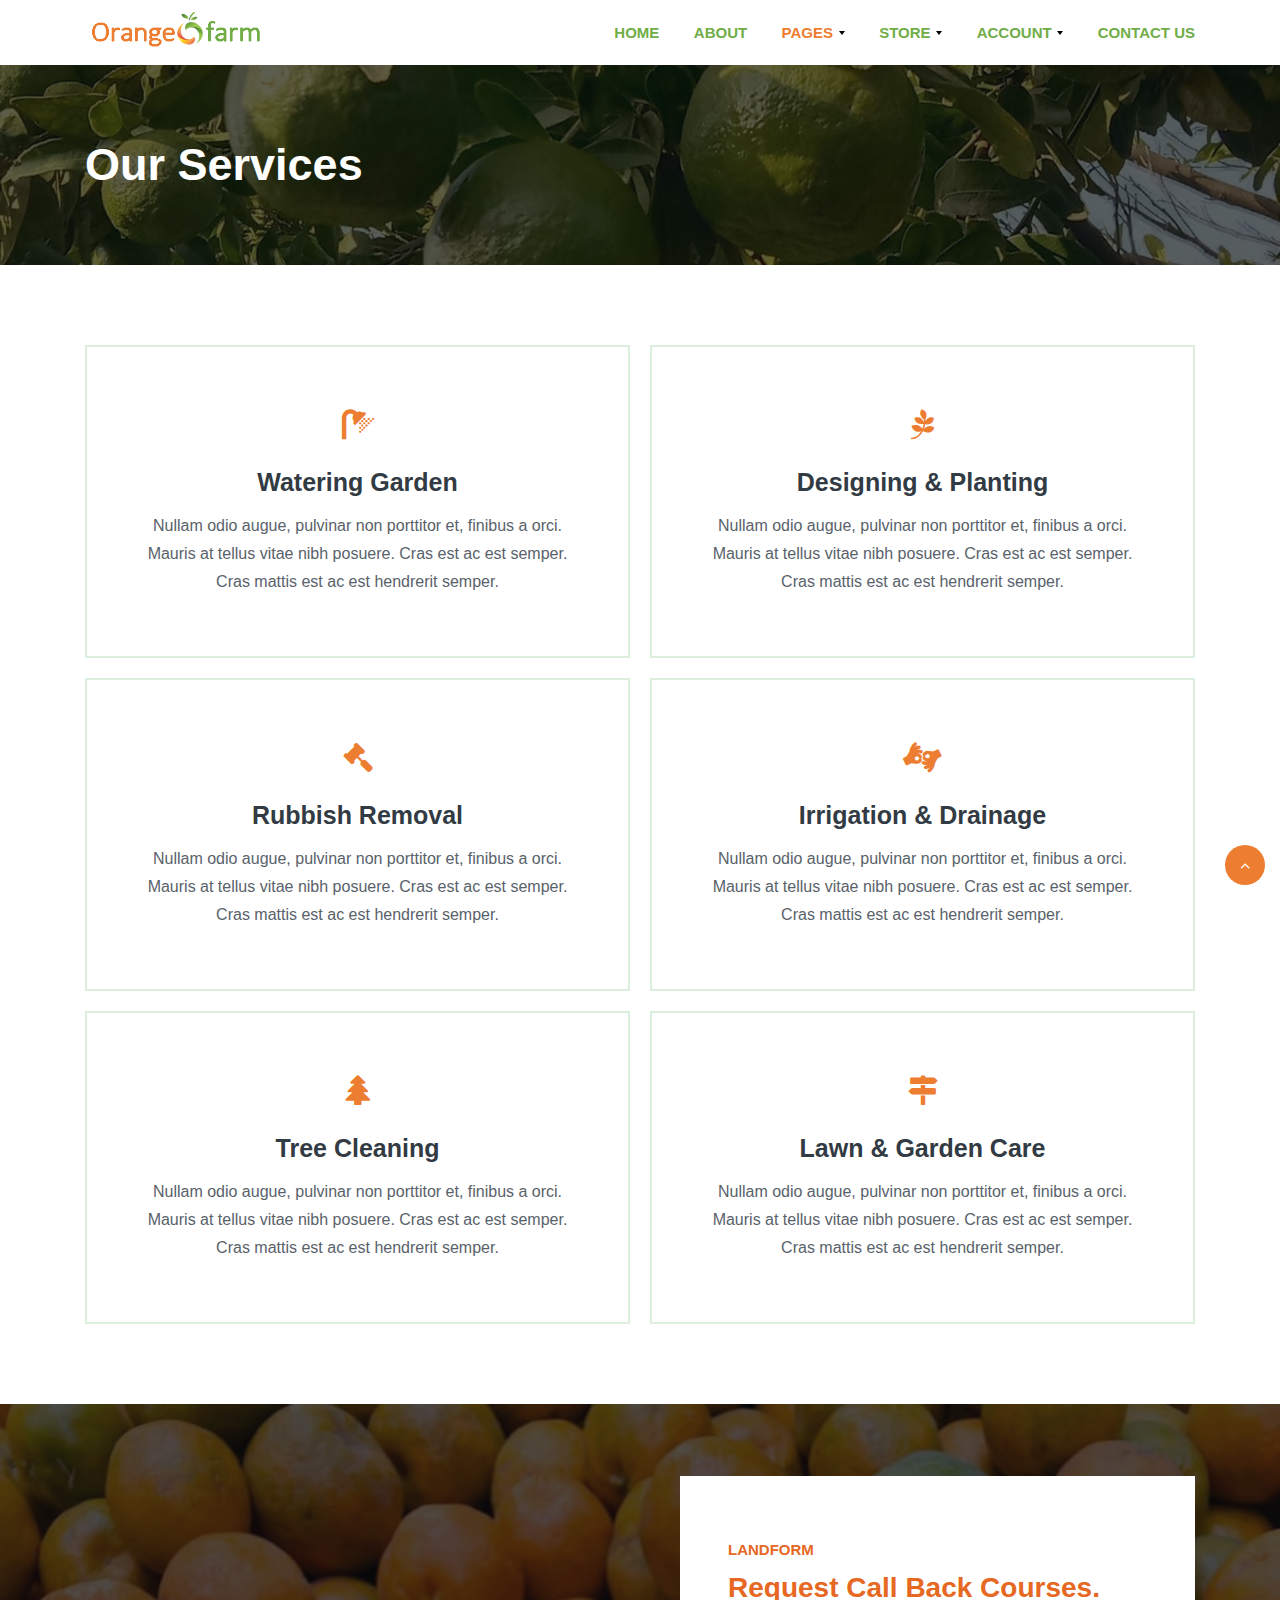
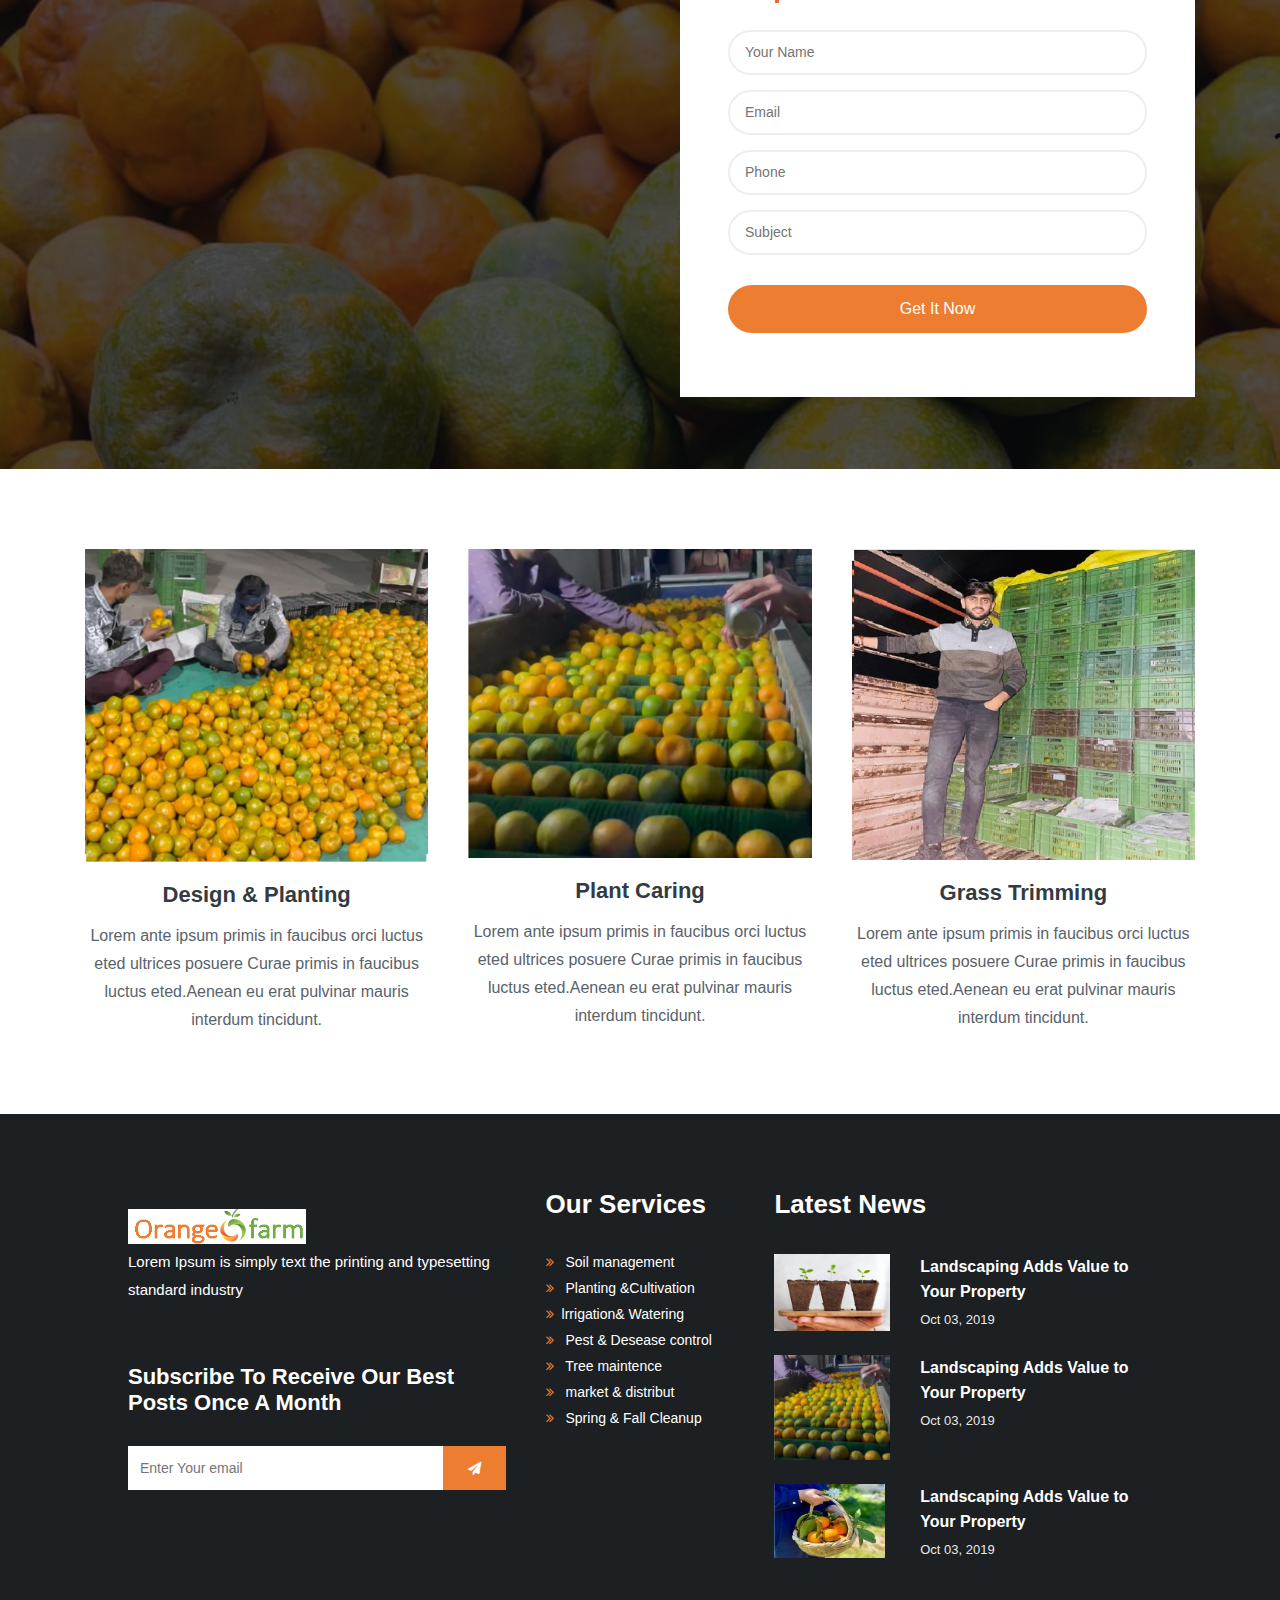
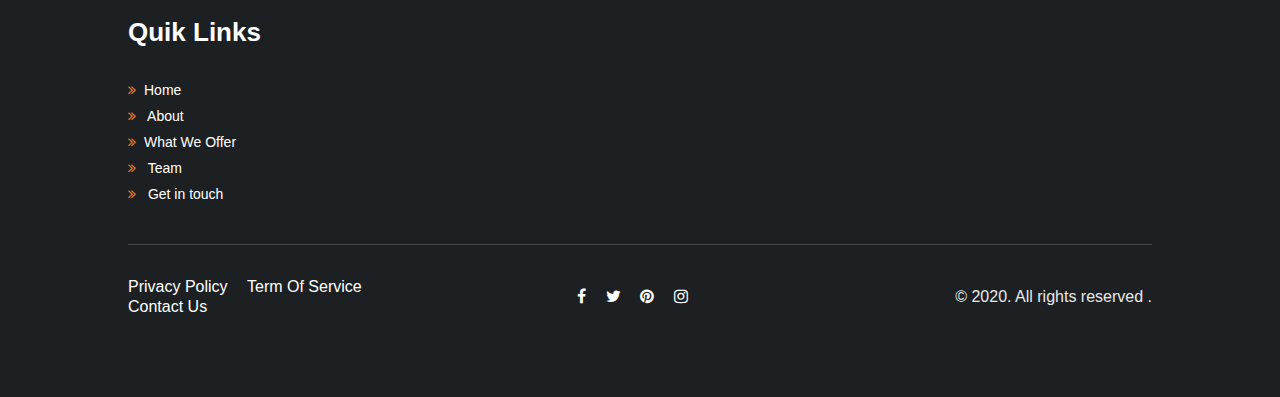
<file: services.html>
<!DOCTYPE html>
<html lang="en">
<head>
  <meta charset="UTF-8">
  <meta name="viewport" content="width=device-width, initial-scale=1.0">
  <meta http-equiv="X-UA-Compatible" content="ie=edge">
  <title>Landform Gardening Category Responsive Website Template | Services </title>
  <link rel="stylesheet" href="assets/css/style-freedom.css">
</head>
<body>


<!-- Gallery4 block -->
<section class="w3l-banner-slider">
        <header id="headers4-block">
                <div class="wrapper">
                        <div class="d-grid nav-mobile-block header-align">
                                <div class="logo">
									<div class="logo logo-set">
						
										<a class="brand-logo" href="#index.html">
											<img src="assets\images\mainLodo.png" alt="Your logo" title="Your logo" style="height:35px;" />
										</a> 
									</div>
                                </div>
                                <input type="checkbox" id="nav" />
                                <label class="nav" for="nav"></label>
                                <nav>
                                        <label for="drop" class="toggle nav-height">Navigation<span class="fa fa-bars" aria-hidden="true"></span></label>
                                    <input type="checkbox" id="drop">
                                    <ul class="menu">
                                        <li><a href="index.html">Home</a></li>
                                        <li><a href="about.html">About</a></li>
                                        <li>
                                            <!-- sumenu Drop Down -->
                                            <label for="drop-3" class="toggle toogle-3">Pages <span class="angle-dropdown"
                                                    aria-hidden="true"></span>
                                            </label>
                                            <a href="#pages" class="active">Pages <span class="angle-dropdown" aria-hidden="true"></span></a>
                                            <input type="checkbox" id="drop-3">
                
                                            <ul>
                                                    <li><a href="services.html" class="drop-text">Services</a></li>
                                                    <li><a href="gallery.html" class="drop-text">gallery</a></li>
                                                    <li><a href="team.html">Team</a></li>
                                                    <li><a href="faq.html" class="drop-text">FAQ</a></li>
                                                   
                                                    <li><a href="coming-soon.html" class="drop-text">Coming soon</a></li>
                                                <li><a href="search-results.html" class="drop-text">Search results</a></li>
                                                
                                            </ul>
                                        </li>
                                       
                                       
                                        <li>
                                            <!-- First Tier Drop Down -->
                                            <label for="drop-5" class="toggle toogle-5">Store <span class="angle-dropdown"
                                                    aria-hidden="true"></span>
                                            </label>
                                            <a href="#shop">Store <span class="angle-dropdown" aria-hidden="true"></span></a>
                                            <input type="checkbox" id="drop-5">
                
                                            <ul>
                                                    <li><a href="ecommerce.html" class="drop-text">Ecommerce</a></li>
                                                    <li><a href="ecommerce-single.html" class="drop-text">Ecommerce Single</a></li>
                                                    <li><a href="ecommerce-cart.html" class="drop-text">Ecommerce Cart</a></li>
                                            </ul>
                                        </li>
                                        <li>
                                            <!-- First Tier Drop Down -->
                                            <label for="drop-8" class="toggle toogle-8">Account <span class="angle-dropdown"
                                                    aria-hidden="true"></span>
                                            </label>
                                            <a href="#shop">Account <span class="angle-dropdown" aria-hidden="true"></span></a>
                                            <input type="checkbox" id="drop-8">
                
                                            <ul>
                                                    <li><a href="login.html" class="drop-text">Sign In</a></li>
                                                    <li><a href="signup.html" class="drop-text">Sign Up</a></li>
                                                   
                                            </ul>
                                        </li>
										 <li><a href="contact.html">Contact Us</a></li>
                                    </ul>
                                </nav>
        
                            </div>
                    <div class="d-grid nav-mobile-block header-align">
                    </div>
                </div>
            </header>
    <div class="banner-top-inner-page">
            <div class="wrapper">
                    <h2 class="inner-page">Our Services</h2>
            </div>
    </div>
</section>
<!-- Gallery4 block -->
<!-- grids -->
<section class="w3l-services-main-6">
	<div class="services-info">
		<div class="wrapper">
			<div class="feature12">
				<div class="column">
					<a href="single.html">
						<div>
							<span class="fa fa-shower"></span>
							<h6 class="feature-heading">Watering Garden</h6>
							<p class="feature-para">Nullam odio augue, pulvinar non porttitor et, finibus a orci. Mauris
								at tellus vitae nibh posuere. Cras est ac est semper. Cras mattis est ac est hendrerit
								semper.</p>
						</div>
					</a>
				</div>
				<div class="column">
					<a href="single.html">
						<div>
							<span class="fa fa-pagelines"></span>
							<h6 class="feature-heading">Designing &amp; Planting</h6>
							<p class="feature-para">Nullam odio augue, pulvinar non porttitor et, finibus a orci. Mauris
								at tellus vitae nibh posuere. Cras est ac est semper. Cras mattis est ac est hendrerit
								semper.</p>
						</div>
					</a>
				</div>
				<div class="column">
					<a href="single.html">
						<div>
							<span class="fa fa-gavel"></span>
							<h6 class="feature-heading">Rubbish Removal</h6>
							<p class="feature-para">Nullam odio augue, pulvinar non porttitor et, finibus a orci. Mauris
								at tellus vitae nibh posuere. Cras est ac est semper. Cras mattis est ac est hendrerit
								semper.</p>
						</div>
					</a>
				</div>

				<div class="column">
					<a href="single.html">
						<div>
							<span class="fa fa-american-sign-language-interpreting"></span>
							<h6 class="feature-heading">Irrigation & Drainage</h6>
							<p class="feature-para">Nullam odio augue, pulvinar non porttitor et, finibus a orci. Mauris
								at tellus vitae nibh posuere. Cras est ac est semper. Cras mattis est ac est hendrerit
								semper.</p>
						</div>
					</a>
				</div>
				<div class="column">
					<a href="single.html">
						<div>
							<span class="fa fa-tree"></span>
							<h6 class="feature-heading">Tree Cleaning</h6>
							<p class="feature-para">Nullam odio augue, pulvinar non porttitor et, finibus a orci. Mauris
								at tellus vitae nibh posuere. Cras est ac est semper. Cras mattis est ac est hendrerit
								semper.</p>
						</div>
					</a>
				</div>

				<div class="column">
					<a href="single.html">
						<div>
							<span class="fa fa-map-signs"></span>
							<h6 class="feature-heading">Lawn & Garden Care</h6>
							<p class="feature-para">Nullam odio augue, pulvinar non porttitor et, finibus a orci. Mauris
								at tellus vitae nibh posuere. Cras est ac est semper. Cras mattis est ac est hendrerit
								semper.</p>
						</div>
					</a>
				</div>
			</div>
		</div>
</section>
<!-- //grids -->
<section class="w3l-form-12">
		<div class="w3l-form-12-content">
			<div class="wrapper">
				<div class="grid grid-column-2 ">
						<div class="column2">
								<!-- <img src="assets/images/form.jpg" /> -->
						</div>
					<div class="column1">
						<p class="tagline">LandForm</p>
						<p class="form-para">Request Call Back
							courses.</p>
							<form action="/" method="Get">
								<div class="">
									<input type="text" name="name" class="form-input" placeholder="Your Name" />
								</div>
								<div class="">
									<input type="email" name="email" class="form-input" placeholder="Email" />
								</div>
								<div class="">
									<input type="tel" name="phone" class="form-input" placeholder="Phone" />
								</div>
								<div class="">
										<input type="text" name="subject" class="form-input" placeholder="Subject" />
									</div>
								<button type="submit" class="btn">Get it Now</button>
							</form>
						</div>

				</div>
			</div>
		</div>
	</section>
<!-- grids -->
<section class="w3l-grids-1">
	<div class="grids">
		<div class="wrapper">
			<div class="grids-content">
				<div class="column">
					<a href="#">
						<div class="content">
							<div class="content-overlay"></div>
							<img src="assets/images/g1.jpg" class="image-two img-responsive">
							<div class="content-details fadeIn-bottom">
								<h4 class="content-title">Design & Planting</h4>

							</div>
						</div>
					</a>
					<h4><a href="#">Design & Planting</a></h4>
					<p>Lorem ante ipsum primis in faucibus orci luctus eted ultrices posuere Curae primis
						in faucibus luctus eted.Aenean eu erat pulvinar mauris interdum tincidunt. </p>

				</div>
				<div class="column">
					<a href="#">
						<div class="content">
							<div class="content-overlay"></div>
							<img src="assets/images/g5.jpg" class="image-two img-responsive">
							<div class="content-details fadeIn-bottom">
								<h4 class="content-title">Plant Caring</h4>

							</div>
						</div>
					</a>
					<h4><a href="#">Plant Caring</a></h4>
					<p>Lorem ante ipsum primis in faucibus orci luctus eted ultrices posuere Curae primis
						in faucibus luctus eted.Aenean eu erat pulvinar mauris interdum tincidunt. </p>
				</div>
				<div class="column">
					<a href="#">
						<div class="content">
							<div class="content-overlay"></div>
							<img src="assets/images/g9.jpg" class="image-two img-responsive">
							<div class="content-details fadeIn-bottom">
								<h4 class="content-title">Grass Trimming</h4>

							</div>
						</div>
					</a>
					<h4><a href="#">Grass Trimming</a></h4>
					<p>Lorem ante ipsum primis in faucibus orci luctus eted ultrices posuere Curae primis
						in faucibus luctus eted.Aenean eu erat pulvinar mauris interdum tincidunt. </p>
				</div>

			</div>
		</div>
	</div>
</section>
<!-- //grids -->
<section class="w3l-footer-22">
	<!-- footer-22 -->
	<div class="footer">
		<div class="footer-wrapper">
			<div class="footer-tophny">
				<div class="left-side">
					<div class="logo logo-set">
                                   
						<a class="brand-logo" href="#index.html">
							<img src="assets\images\mainLodo.png" alt="Your logo" title="Your logo" style="height:35px;" />
						</a> 
					</div>
					<p>Lorem Ipsum is simply text the printing and typesetting standard industry </p>

					<div class="subscride-link">
						<h4>Subscribe to receive our best posts once a month</h4>
						<form action="#" class="subscribe-footer-19" method="post">
							<input type="email" name="email" placeholder="Enter Your email" required="">
							<button><span class="fa fa-paper-plane" aria-hidden="true"></span></button>
						</form>

					</div>

				</div>
				<div class="sub-one-left">
					<h6>Our Services</h6>
					<ul class="list-footer">
						<li><a href="#"><span class="fa fa-angle-double-right" aria-hidden="true"></span> Soil management

								</a></li>
						<li><a href="#"><span class="fa fa-angle-double-right" aria-hidden="true"></span> Planting
								&amp;Cultivation</a></li> 
								
						<li><a href="#"><span class="fa fa-angle-double-right" aria-hidden="true"></span>lrrigation&amp;
								Watering</a></li>
						<li><a href="#"><span class="fa fa-angle-double-right" aria-hidden="true"></span>
								Pest
								&amp; Desease control</a></li>
						<li><a href="#"><span class="fa fa-angle-double-right" aria-hidden="true"></span>
								Tree maintence</a></li>
						<li><a href="#"><span class="fa fa-angle-double-right" aria-hidden="true"></span>
								market &amp;
							distribut</a></li>
						<li><a href="#"><span class="fa fa-angle-double-right" aria-hidden="true"></span> Spring
								&amp;
								Fall Cleanup</a></li>
						
					</ul>
				</div>
				<div class="sub-two-right">
					<h6>Latest News</h6>
					<ul class="list clearfix">
						<div class="post-footer">
							<div class="thumb-footer"><a href="#"><img src="assets/images/g3.jpg" class="img-responsive"
										alt=""></a></div>
							<div class="post-info">
								<h5><a href="#">Landscaping Adds Value to Your Property</a></h5>
								<span class="date">Oct 03, 2019</span>
							</div>
						</div>
						<div class="post-footer">
							<div class="thumb-footer"><a href="#"><img src="assets/images/g5.jpg" class="img-responsive"
										alt=""></a></div>
							<div class="post-info">
								<h5><a href="#">Landscaping Adds Value to Your Property</a></h5>
								<span class="date">Oct 03, 2019</span>
							</div>
						</div>
						<div class="post-footer">
							<div class="thumb-footer"><a href="#"><img src="assets/images/g8.jpg" class="img-responsive"
										alt=""></a></div>
							<div class="post-info">
								<h5><a href="#">Landscaping Adds Value to Your Property</a></h5>
								<span class="date">Oct 03, 2019</span>
							</div>
						</div>
					</ul>

				</div>
				<div class="sub-one-left">
					<h6>Quik Links</h6>
					<ul class="list-footer">
						<li><a href="index.html"><span class="fa fa-angle-double-right" aria-hidden="true"></span>Home</a></li>
						<li><a href="about.html"><span class="fa fa-angle-double-right" aria-hidden="true"></span> About</a></li>
						<li><a href="services.html"><span class="fa fa-angle-double-right" aria-hidden="true"></span>What We Offer</a></li>
						<li><a href="about.html"><span class="fa fa-angle-double-right" aria-hidden="true"></span> Team</a></li>
						<li><a href="contact.html"><span class="fa fa-angle-double-right" aria-hidden="true"></span> Get in touch</a></li>

					</ul>
				</div>
			</div>

			<div class="below-section">
				<div class="columns">
					<ul class="jst-link">
						<li><a href="#">Privacy policy </a> </li>
						<li><a href="#">Term of service</a></li>
						<li><a href="contact.html">Contact Us</a> </li>
					</ul>
				</div>
				<div class="columns">
					<ul class="social">
						<li><a href="#"> <span class="fa fa-facebook"></span></a></li>
						<li><a href="#"><span class="fa fa-twitter"></span></a></li>
						<li><a href="#"><span class="fa fa-pinterest"></span></a></li>
						<li><a href="#"><span class="fa fa-instagram"></span></a></li>

					</ul>
				</div>
				<div class="columns">
					<p class="copy-right-hny">© 2020. All rights reserved .
						</p>
				</div>
			</div>
		</div>
	</div>
	<!-- //titels-5 -->
	
<!-- move top -->
<button onclick="topFunction()" id="movetop" title="Go to top">
		<span class="fa fa-angle-up"></span>
		</button>
		<script>
			// When the user scrolls down 20px from the top of the document, show the button
			window.onscroll = function() {scrollFunction()};
			
			function scrollFunction() {
			if (document.body.scrollTop > 20 || document.documentElement.scrollTop > 20) {
				document.getElementById("movetop").style.display = "block";
			} else {
				document.getElementById("movetop").style.display = "none";
			}
			}
			
			// When the user clicks on the button, scroll to the top of the document
			function topFunction() {
			document.body.scrollTop = 0;
			document.documentElement.scrollTop = 0;
			}
			</script>
		<!-- /move top -->
</section>
</file>
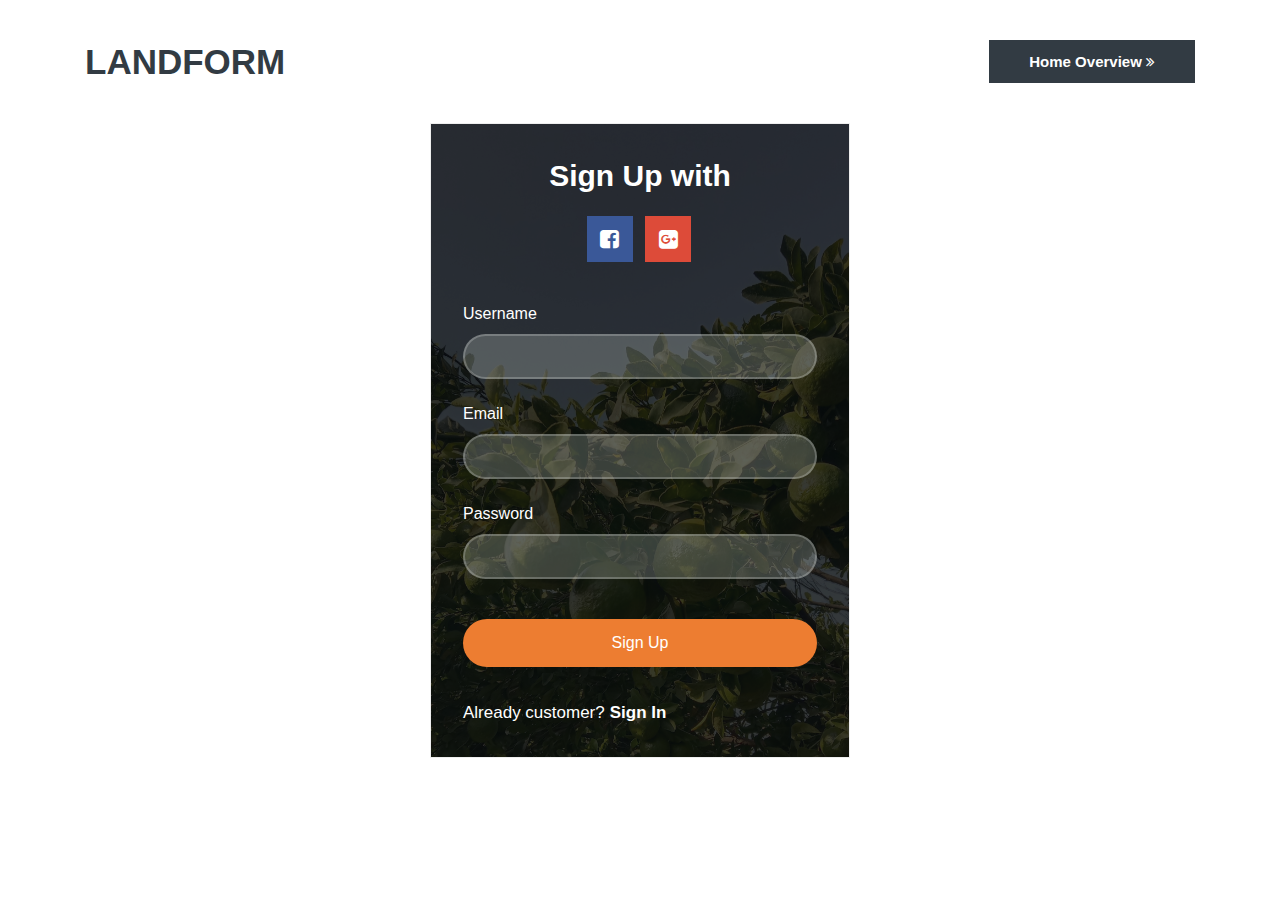
<file: signup.html>
<!DOCTYPE html>
<html lang="en">
<head>
  <meta charset="UTF-8">
  <meta name="viewport" content="width=device-width, initial-scale=1.0">
  <meta http-equiv="X-UA-Compatible" content="ie=edge">
  <title>Landform Gardening Category Responsive Website Template | Signup </title>
  <link rel="stylesheet" href="assets/css/style-freedom.css">
</head>
<body>

<section class="w3l-forms-main-61">
	<div class="form-inner">
		<div class="wrapper">
			<div class="d-grid top-form">
				<div class="logo text-left">
					<a class="brand-logo" href="index.html">LANDFORM</a>
					<!-- if logo is image enable this   
								<a class="brand-logo" href="#index.html">
									<img src="image-path" alt="Your logo" title="Your logo" style="height:35px;" />
								</a> -->
				</div>
				<div class="go-to-home text-right"><a class="btn" href="index.html">Home Overview <span class="fa fa-angle-double-right" aria-hidden="true"></span></a></div>
			</div>
			<div class="form-61">
				<h4 class="form-head">Sign Up with</h4>
			
				<div class="main-div">
					<a href="#facebook">
						<div class="signin facebook">
							<span class="fa fa-facebook-square" aria-hidden="true"></span>
						
						</div>
					</a>
					<a href="#google-plus">
						<div class="signin google-plus">
							<span class="fa fa-google-plus-square" aria-hidden="true"></span>
					
						</div>
					</a>
				</div>
				<form action="" method="GET">
					<div class="">
						<p class="text-head">Username</p>
						<input type="text" name="username" class="input" />
					</div>
					<div class="">
						<p class="text-head">Email</p>
						<input type="email" name="user email" class="input" />
					</div>
					
					<div class="">
						<p class="text-head">Password</p>
						<input type="password" name="password" class="input" />
					</div>
				
					<button type="submit" class="signinbutton btn">Sign up</button>
					<p class="signup">Already customer?<a href="login.html" class="signuplink">Sign In</a></p>
				</form>
			</div>

		</div>
	</div>
</section>
</file>
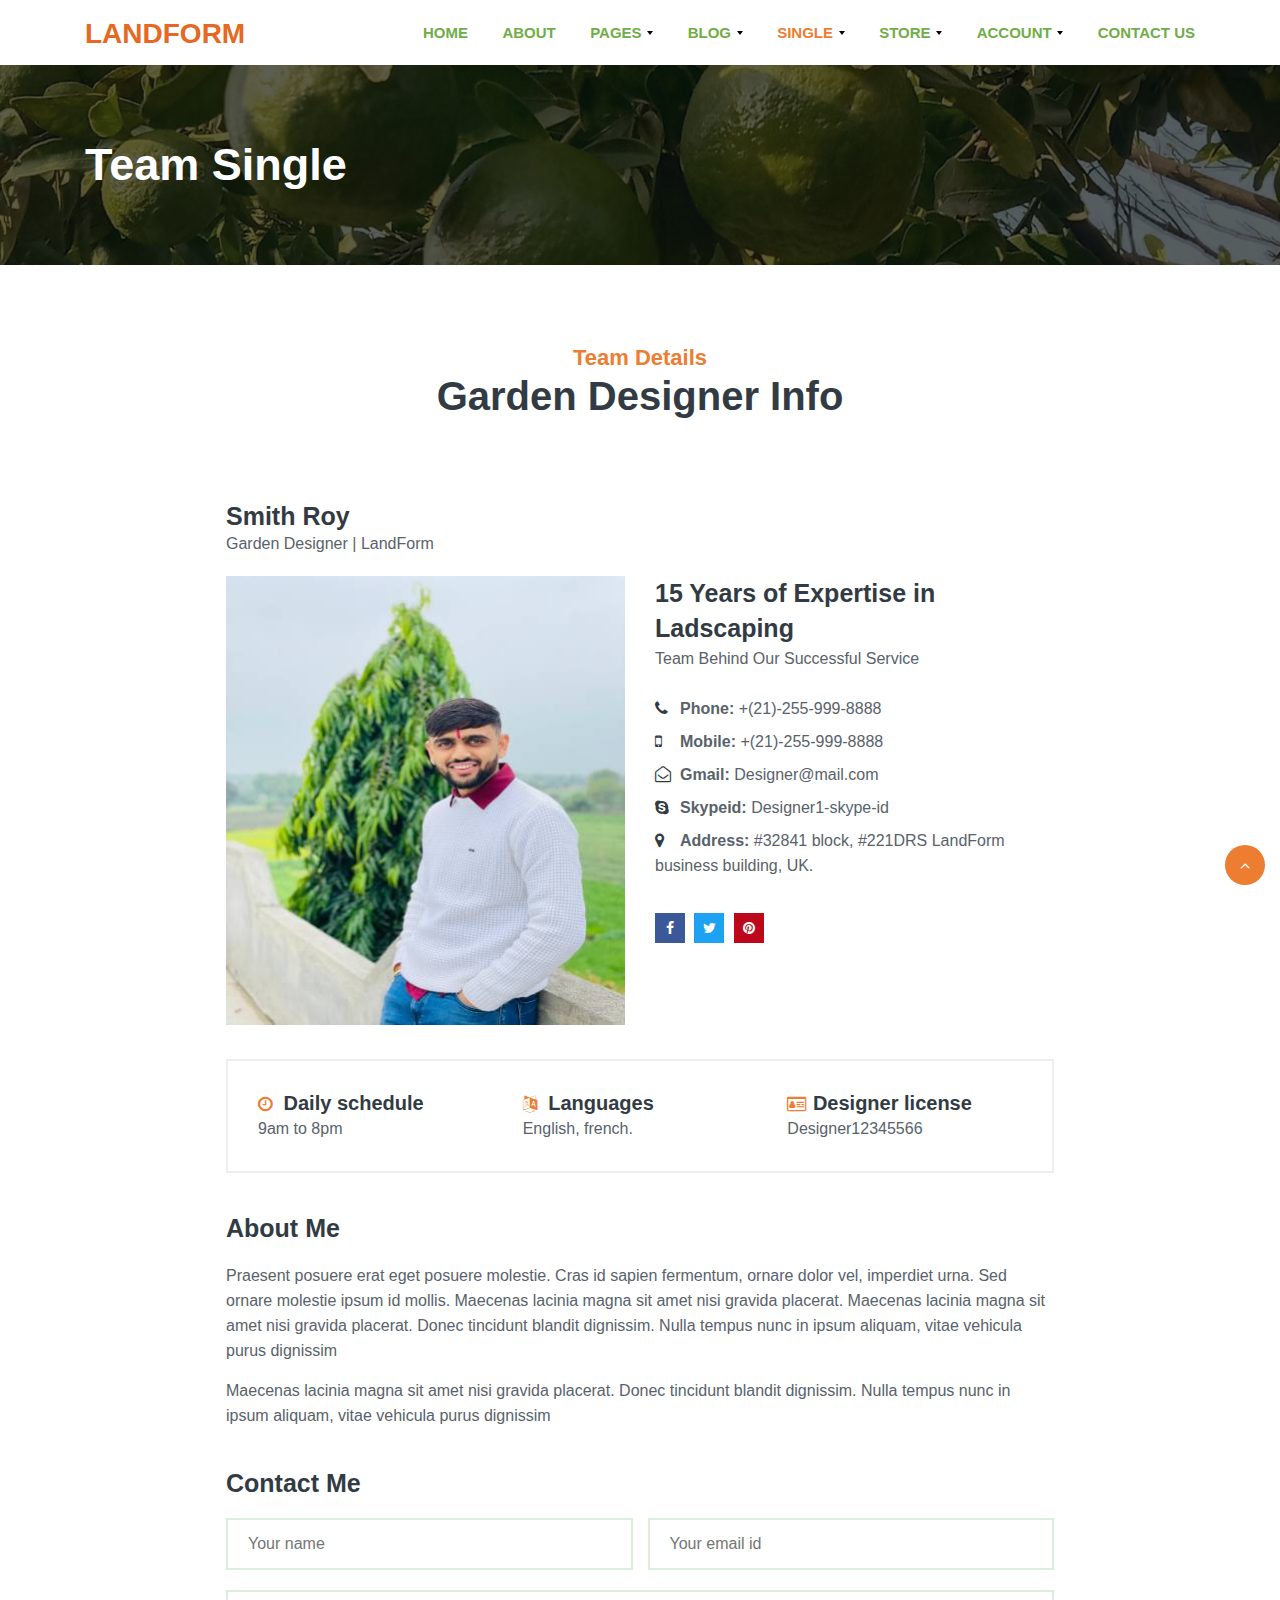
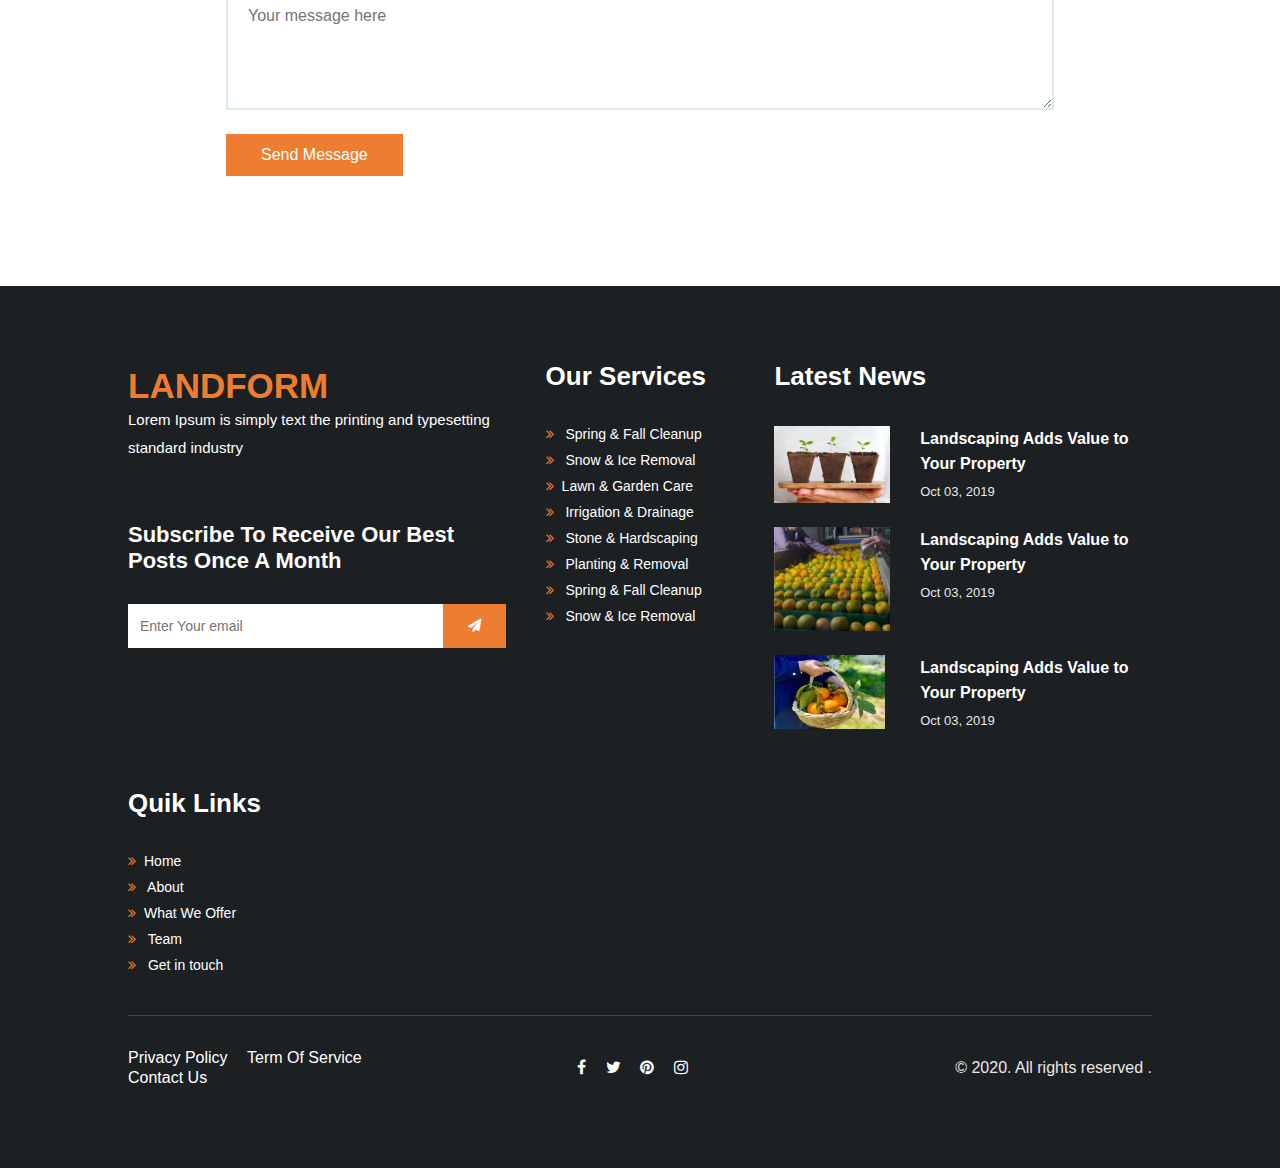
<file: team-single.html>
<!DOCTYPE html>
<html lang="en">
<head>
  <meta charset="UTF-8">
  <meta name="viewport" content="width=device-width, initial-scale=1.0">
  <meta http-equiv="X-UA-Compatible" content="ie=edge">
  <title>Landform Gardening Category Responsive Website Template | Team Single </title>
  <link rel="stylesheet" href="assets/css/style-freedom.css">
</head>
<body>


<!-- Gallery4 block -->
<section class="w3l-banner-slider">
        <header id="headers4-block">
                <div class="wrapper">
                        <div class="d-grid nav-mobile-block header-align">
                                <div class="logo">
                                    <h1 class="hny-logo"><a class="brand-logo" href="index.html">Landform</a></h1>
                                    <!-- if logo is image enable this   
                                    <a class="brand-logo" href="#index.html">
                                        <img src="image-path" alt="Your logo" title="Your logo" style="height:35px;" />
                                    </a> -->
                                </div>
                                <input type="checkbox" id="nav" />
                                <label class="nav" for="nav"></label>
                                <nav>
                                        <label for="drop" class="toggle nav-height">Navigation<span class="fa fa-bars" aria-hidden="true"></span></label>
                                    <input type="checkbox" id="drop">
                                    <ul class="menu">
                                        <li><a href="index.html">Home</a></li>
                                        <li><a href="about.html">About</a></li>
                                        <li>
                                            <!-- sumenu Drop Down -->
                                            <label for="drop-3" class="toggle toogle-3">Pages <span class="angle-dropdown"
                                                    aria-hidden="true"></span>
                                            </label>
                                            <a href="#pages">Pages <span class="angle-dropdown" aria-hidden="true"></span></a>
                                            <input type="checkbox" id="drop-3">
                
                                            <ul>
                                                    <li><a href="services.html" class="drop-text">Services</a></li>
                                                    <li><a href="gallery.html" class="drop-text">gallery</a></li>
                                                    <li><a href="team.html">Team</a></li>
                                                    <li><a href="faq.html" class="drop-text">FAQ</a></li>
                                                    <li><a href="portfolio.html" class="drop-text">Portfolio</a></li>
                                                    <li><a href="timeline.html" class="drop-text">Timeline</a></li>
                                                    <li><a href="error.html" class="drop-text">404</a></li>
                                                    <li><a href="coming-soon.html" class="drop-text">Coming soon</a></li>
                                                <li><a href="search-results.html" class="drop-text">Search results</a></li>
                                                <li><a href="email-template.html" class="drop-text">Email Template</a></li>
                                            </ul>
                                        </li>
                                        <li>
                                            <!-- First Tier Drop Down -->
                                            <label for="drop-4" class="toggle toogle-4">Blog <span class="angle-dropdown"
                                                    aria-hidden="true"></span>
                                            </label>
                                            <a href="#blog">Blog <span class="angle-dropdown" aria-hidden="true"></span></a>
                                            <input type="checkbox" id="drop-4">
                
                                            <ul>
                                                <li><a href="blog.html" class="drop-text">Blog</a></li>
                                                <li><a href="blog-single.html" class="drop-text">Blog Details</a></li>
                                            </ul>
                                        </li>
                                        <li>
                                            <!-- First Tier Drop Down -->
                                            <label for="drop-9" class="toggle toogle-9">Single <span class="angle-dropdown"
                                                    aria-hidden="true"></span>
                                            </label>
                                            <a href="#blog" class="active">Single <span class="angle-dropdown" aria-hidden="true"></span></a>
                                            <input type="checkbox" id="drop-9">
                
                                            <ul>
                                               
                                                    <li><a href="team-single.html" class="drop-text">Team Single</a></li>
                                                    <li><a href="single.html" class="drop-text">Single</a></li>
                                                    <li><a href="blog-single.html" class="drop-text">Blog Details</a></li>
                                            </ul>
                                        </li>
                                        <li>
                                            <!-- First Tier Drop Down -->
                                            <label for="drop-5" class="toggle toogle-5">Store <span class="angle-dropdown"
                                                    aria-hidden="true"></span>
                                            </label>
                                            <a href="#shop">Store <span class="angle-dropdown" aria-hidden="true"></span></a>
                                            <input type="checkbox" id="drop-5">
                
                                            <ul>
                                                    <li><a href="ecommerce.html" class="drop-text">Ecommerce</a></li>
                                                    <li><a href="ecommerce-single.html" class="drop-text">Ecommerce Single</a></li>
                                                    <li><a href="ecommerce-cart.html" class="drop-text">Ecommerce Cart</a></li>
                                            </ul>
                                        </li>
                                        <li>
                                            <!-- First Tier Drop Down -->
                                            <label for="drop-8" class="toggle toogle-8">Account <span class="angle-dropdown"
                                                    aria-hidden="true"></span>
                                            </label>
                                            <a href="#shop">Account <span class="angle-dropdown" aria-hidden="true"></span></a>
                                            <input type="checkbox" id="drop-8">
                
                                            <ul>
                                                    <li><a href="login.html" class="drop-text">Sign In</a></li>
                                                    <li><a href="signup.html" class="drop-text">Sign Up</a></li>
                                                   
                                            </ul>
                                        </li>
										 <li><a href="contact.html">Contact Us</a></li>
                                    </ul>
                                </nav>
        
                            </div>
                    <div class="d-grid nav-mobile-block header-align">
                    </div>
                </div>
            </header>
    <div class="banner-top-inner-page">
            <div class="wrapper">
                <h2 class="inner-page">Team Single</h2>
             </div>
    </div>
</section>
<!-- Gallery4 block -->
<section class="w3l-teams-main-6">
	<!-- /teams -->
	<div class="team-sec-info">
		<div class="wrapper">
			<h3 class="hny-title text-center"><span class="sub-title">Team Details</span>Garden Designer Info</h3>
			<div class="text-txt team-deatails-content">
				<h3 class="no-margin">Smith Roy</h3>
				<p class="sm-text-28 margin-bottom">Garden Designer | LandForm</p>
				<div class="two-columns">
					<div class="left-column">
						<img src="assets/images/team6.jpg" class="img-responsive">
					</div>
					<div class="right-column">
						<h6>15 Years of Expertise in Ladscaping</h6>
						<p class="sm-text-28">Team Behind Our Successful Service</p>
						<ul class="team-details">
							<li><a href="tel:+7-800-999-800"><span
										class="fa fa-phone"></span><strong>Phone:</strong></strong>
									+(21)-255-999-8888</a></li>
							<li><a href="tel:+7-800-999-800"><span class="fa fa-mobile"></span><strong>Mobile:</strong>
									+(21)-255-999-8888</a></li>
							<li><a href="mailto: Designer1@mail.com" class="mail"><span
										class="fa fa-envelope-open-o"></span><strong>Gmail:</strong>  Designer@mail.com</a>
							</li>
							<li><a href="#skype" class="mail"><span class="fa fa-skype"></span><strong>Skypeid:</strong>
								Designer1-skype-id</a></li>
							<li>
								<p class="address"><span class="fa fa-map-marker"></span><strong>Address:</strong>
									#32841 block, #221DRS LandForm business building, UK. </p>
							</li>
						</ul>
						<div class="social-teams">
							<a href="#team" class="facebook"><span class="fa fa-facebook"></span></a>
							<a href="#team" class="twitter"><span class="fa fa-twitter"></span></a>
							<a href="#team" class="pinterest"><span class="fa fa-pinterest"></span></a>
						</div>
					</div>
				</div>
				<div class="details-grid">
					<div class="column">
						<h4><span class="fa fa-clock-o"></span> Daily schedule</h4>
						<p>9am to 8pm</p>
					</div>
					<div class="column">
						<h4><span class="fa fa-language"></span> Languages</h4>
						<p>English, french.</p>
					</div>
					<div class="column">
						<h4><span class="fa fa-id-card-o"></span>  Designer license</h4>
						<p> Designer12345566</p>
					</div>
				</div>
				<div class="team-single-details">
					<h3>About Me</h3>
					<p>Praesent posuere erat eget posuere molestie. Cras id sapien fermentum, ornare dolor vel,
						imperdiet urna.
						Sed ornare molestie ipsum id mollis. Maecenas lacinia magna sit amet nisi gravida placerat.
						Maecenas
						lacinia magna sit amet nisi gravida placerat. Donec tincidunt blandit dignissim. Nulla tempus
						nunc
						in ipsum aliquam, vitae vehicula purus dignissim</p>
					<p> Maecenas lacinia magna sit amet nisi gravida placerat. Donec tincidunt blandit dignissim. Nulla
						tempus
						nunc in ipsum aliquam, vitae vehicula purus dignissim</p>
				</div>
				<div class="team-single-details">
					<h3>Contact Me</h3>
					<form action="#" method="post" class="">
						<div class="main-input">
							<input type="text" placeholder="Your name" class="contact-input" required="">
							<input type="email" placeholder="Your email id" class="contact-input" required="">
						</div>
						<textarea class="contact-textarea" placeholder="Your message here"></textarea>
						<button class="actionbg btn">Send Message</button>
					</form>
				</div>
			</div>
		</div>
	</div>
	</div>
	<!-- //teams -->
</section>
<section class="w3l-footer-22">
	<!-- footer-22 -->
	<div class="footer">
		<div class="footer-wrapper">
			<div class="footer-tophny">
				<div class="left-side">
					<h2><a href="index.html" class="footer-logo">LandForm </a></h2>
					<p>Lorem Ipsum is simply text the printing and typesetting standard industry </p>

					<div class="subscride-link">
						<h4>Subscribe to receive our best posts once a month</h4>
						<form action="#" class="subscribe-footer-19" method="post">
							<input type="email" name="email" placeholder="Enter Your email" required="">
							<button><span class="fa fa-paper-plane" aria-hidden="true"></span></button>
						</form>

					</div>

				</div>
				<div class="sub-one-left">
					<h6>Our Services</h6>
					<ul class="list-footer">
						<li><a href="#"><span class="fa fa-angle-double-right" aria-hidden="true"></span> Spring &amp;
								Fall Cleanup</a></li>
						<li><a href="#"><span class="fa fa-angle-double-right" aria-hidden="true"></span> Snow &amp; Ice
								Removal</a></li>
						<li><a href="#"><span class="fa fa-angle-double-right" aria-hidden="true"></span>Lawn &amp;
								Garden Care</a></li>
						<li><a href="#"><span class="fa fa-angle-double-right" aria-hidden="true"></span> Irrigation
								&amp; Drainage</a></li>
						<li><a href="#"><span class="fa fa-angle-double-right" aria-hidden="true"></span> Stone &amp;
								Hardscaping</a></li>
						<li><a href="#"><span class="fa fa-angle-double-right" aria-hidden="true"></span> Planting &amp;
								Removal</a></li>
						<li><a href="#"><span class="fa fa-angle-double-right" aria-hidden="true"></span> Spring &amp;
								Fall Cleanup</a></li>
						<li><a href="#"><span class="fa fa-angle-double-right" aria-hidden="true"></span> Snow &amp; Ice
								Removal</a></li>
					</ul>
				</div>
				<div class="sub-two-right">
					<h6>Latest News</h6>
					<ul class="list clearfix">
						<div class="post-footer">
							<div class="thumb-footer"><a href="#"><img src="assets/images/g3.jpg" class="img-responsive"
										alt=""></a></div>
							<div class="post-info">
								<h5><a href="#">Landscaping Adds Value to Your Property</a></h5>
								<span class="date">Oct 03, 2019</span>
							</div>
						</div>
						<div class="post-footer">
							<div class="thumb-footer"><a href="#"><img src="assets/images/g5.jpg" class="img-responsive"
										alt=""></a></div>
							<div class="post-info">
								<h5><a href="#">Landscaping Adds Value to Your Property</a></h5>
								<span class="date">Oct 03, 2019</span>
							</div>
						</div>
						<div class="post-footer">
							<div class="thumb-footer"><a href="#"><img src="assets/images/g8.jpg" class="img-responsive"
										alt=""></a></div>
							<div class="post-info">
								<h5><a href="#">Landscaping Adds Value to Your Property</a></h5>
								<span class="date">Oct 03, 2019</span>
							</div>
						</div>
					</ul>

				</div>
				<div class="sub-one-left">
					<h6>Quik Links</h6>
					<ul class="list-footer">
						<li><a href="index.html"><span class="fa fa-angle-double-right" aria-hidden="true"></span>Home</a></li>
						<li><a href="about.html"><span class="fa fa-angle-double-right" aria-hidden="true"></span> About</a></li>
						<li><a href="services.html"><span class="fa fa-angle-double-right" aria-hidden="true"></span>What We Offer</a></li>
						<li><a href="about.html"><span class="fa fa-angle-double-right" aria-hidden="true"></span> Team</a></li>
						<li><a href="contact.html"><span class="fa fa-angle-double-right" aria-hidden="true"></span> Get in touch</a></li>

					</ul>
				</div>
			</div>

			<div class="below-section">
				<div class="columns">
					<ul class="jst-link">
						<li><a href="#">Privacy policy </a> </li>
						<li><a href="#">Term of service</a></li>
						<li><a href="contact.html">Contact Us</a> </li>
					</ul>
				</div>
				<div class="columns">
					<ul class="social">
						<li><a href="#"> <span class="fa fa-facebook"></span></a></li>
						<li><a href="#"><span class="fa fa-twitter"></span></a></li>
						<li><a href="#"><span class="fa fa-pinterest"></span></a></li>
						<li><a href="#"><span class="fa fa-instagram"></span></a></li>

					</ul>
				</div>
				<div class="columns">
					<p class="copy-right-hny">© 2020. All rights reserved .
						</p>
				</div>
			</div>
		</div>
	</div>
	<!-- //titels-5 -->
	
<!-- move top -->
<button onclick="topFunction()" id="movetop" title="Go to top">
		<span class="fa fa-angle-up"></span>
		</button>
		<script>
			// When the user scrolls down 20px from the top of the document, show the button
			window.onscroll = function() {scrollFunction()};
			
			function scrollFunction() {
			if (document.body.scrollTop > 20 || document.documentElement.scrollTop > 20) {
				document.getElementById("movetop").style.display = "block";
			} else {
				document.getElementById("movetop").style.display = "none";
			}
			}
			
			// When the user clicks on the button, scroll to the top of the document
			function topFunction() {
			document.body.scrollTop = 0;
			document.documentElement.scrollTop = 0;
			}
			</script>
		<!-- /move top -->
</section>
</file>
